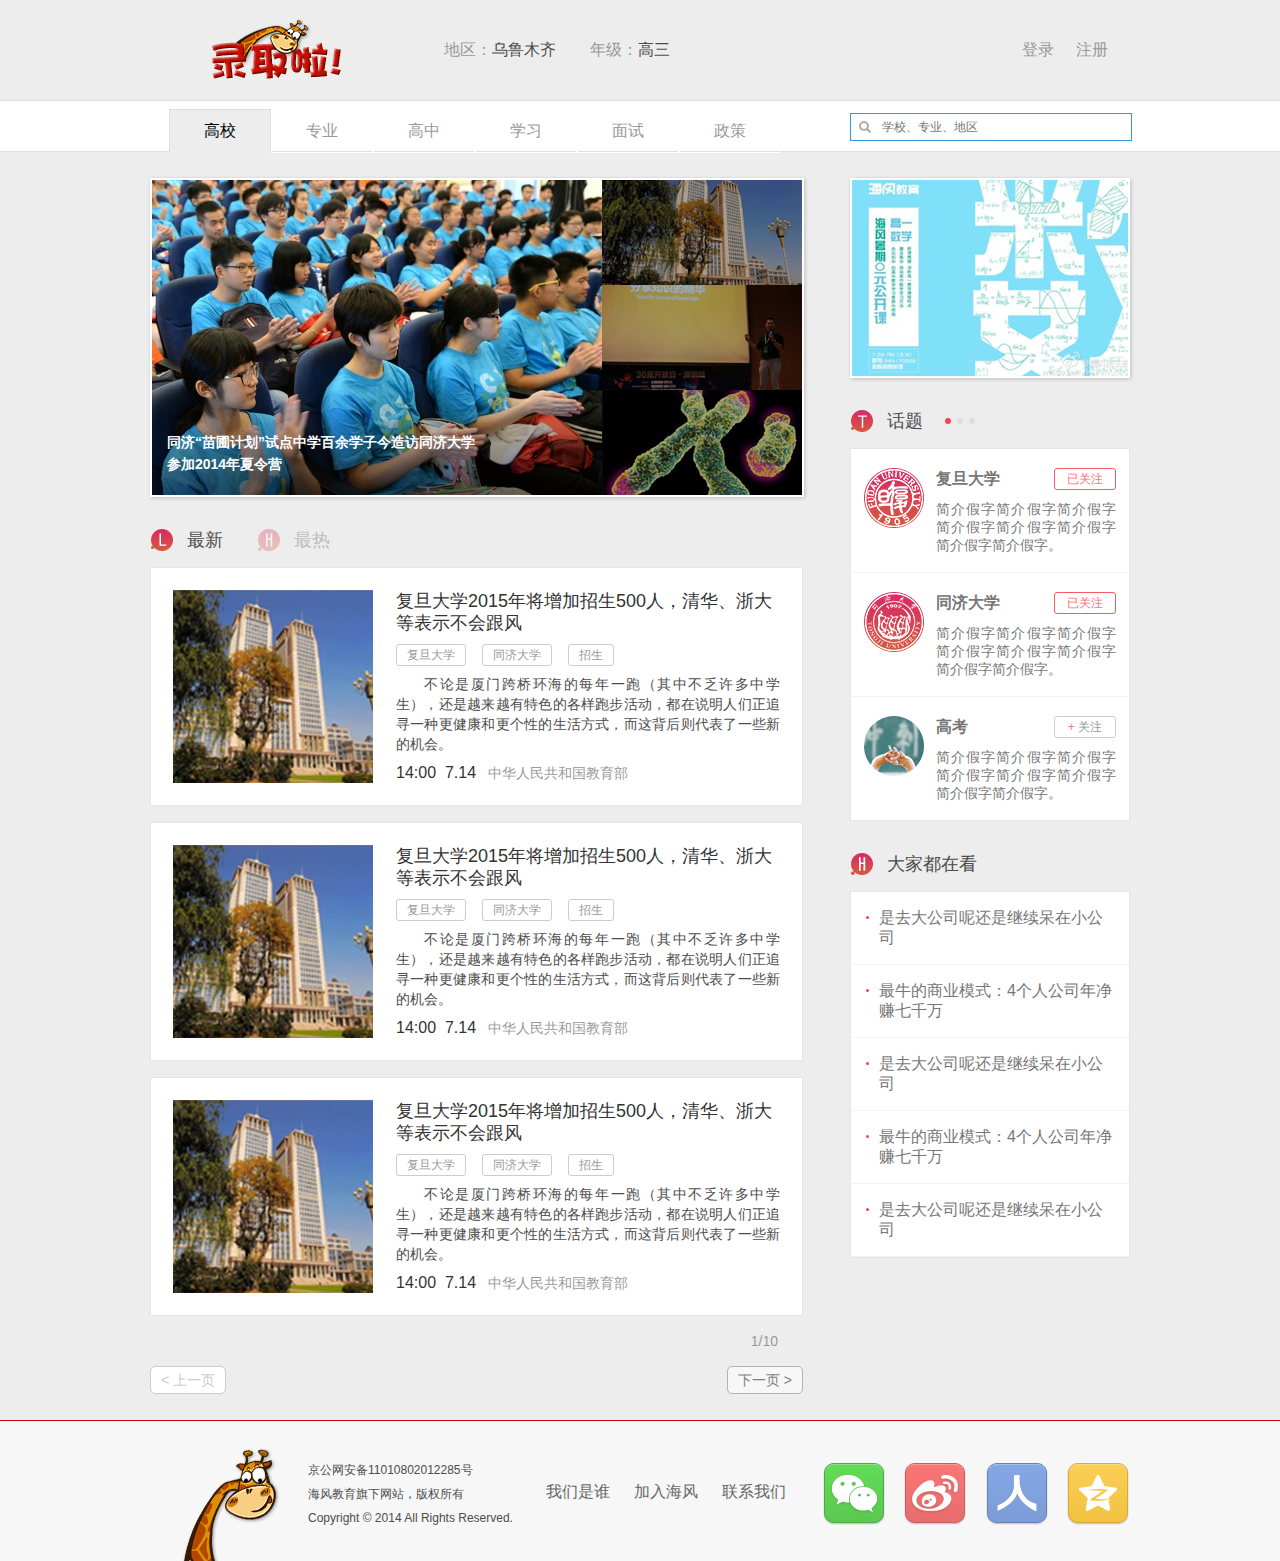
<file: src/main/webapp/index.html>
<!DOCTYPE html PUBLIC "-//W3C//DTD XHTML 1.0 Transitional//EN" "http://www.w3.org/TR/xhtml1/DTD/xhtml1-transitional.dtd">
<html xmlns="http://www.w3.org/1999/xhtml">
<head>
<meta http-equiv="Content-Type" content="text/html; charset=utf-8" />
<title>录取啦</title>
<link href="style/style.css" rel="stylesheet" type="text/css" />
<script type="text/javascript" src="js/jquery-1.10.2.min.js"></script>
<script>
	$(function(){
		$(".popup,#shadow,.nav_popup").hide();	
		$("#btn_login").click(function(){
			$("#shadow,#login").show();
		})
		
		$("#contact").find(".btn.btn_white.active").hover(function(){
			$(this).html("取消关注");	
		},function(){
			$(this).html("已关注");	
		})
		$("input[type=text]").click(function(){
			$(this).parents(".input").addClass("blue_border");	
		})
		$("#first").hover(function(){
			$(".nav_popup").show();
		},function(){
			$(".nav_popup").hide();	
		})
	})
</script>
</head>

<body>
<div class="header clearfix">
  <div class="contain">
    <div class="right"><a href="javascript:void(0);" id="btn_login">登录</a><a href="javascript:void(0);">注册</a></div>
    <div class="left"><a href="index.html"><img src="images/logo.png" alt="录取啦" title="录取啦" /></a><span class="location"><span>地区：</span><a href="javascript:void(0);">乌鲁木齐</a><span>年级：</span><a href="javascript:void(0);">高三</a></span> </div>
    <div class="clear">&nbsp;</div>
  </div>
</div>
<div class="nav">
  <div class="contain">
    <div class="right">
      <div class="search blue_border"><a href="javascript:void(0);" ><em class="icon isearch"></em></a>
        <input type="text" placeholder="学校、专业、地区" />
      </div>
    </div>
    <div class="left"><a href="javascript:void(0);" id="first" class="first active" ><span>高校</span><div class="bg"></div></a><a href="javascript:void(0);" >专业</a><a href="javascript:void(0);">高中</a><a href="javascript:void(0);">学习</a><a href="javascript:void(0);">面试</a><a href="javascript:void(0);">政策</a>
    	<div class="nav_popup">
        <h1 class="red">热门高校</h1>
        <div class="content"><a href="javascript:void(0);">复旦大学</a><a href="javascript:void(0);">复旦大学</a><a href="javascript:void(0);">复旦大学</a><a href="javascript:void(0);">复旦大学</a><a href="javascript:void(0);">复旦大学</a><a href="javascript:void(0);">复旦大学</a></div>
        <div class="btn_group"><a href="javascript:void(0);">显示全部</a></div>
      </div>
  	</div>
    <div class="clear">&nbsp;</div>
  </div>
  
</div>
<div class="container">
  <div class="contain">
    <div class="rightsidebar">
      <div class="conduct"><a href="javascript:void(0);"><img src="images/img/img1.png" /></a></div>
      <!--话题 start-->
      <div class="block" id="contact">
        <div class="title"><em class="icon it"></em>
          <h1>话题</h1>
          <span class="dotted"><a href="javascript:void(0);" class="active"></a><a href="javascript:void(0);" class=""></a><a href="javascript:void(0);" class=""></a></span></div>
        <div class="content">
          <div class="padding">
            <div class="layer">
              <dl>
                <dt><a href="javascript:void(0);" class="btn btn_white active right">已关注</a>
                  <h2>复旦大学</h2>
                </dt>
                <dd>
                  <p>简介假字简介假字简介假字简介假字简介假字简介假字简介假字简介假字。</p>
                </dd>
              </dl>
              <a href="javascript:void(0);" class="left"><img src="images/icon/fudan_logo.png" alt="复旦大学" title="复旦大学" /></a>
              <div class="clear">&nbsp;</div>
            </div>
            <div class="layer">
              <dl>
                <dt><a href="javascript:void(0);" class="btn btn_white active right">已关注</a>
                  <h2>同济大学</h2>
                </dt>
                <dd>
                  <p>简介假字简介假字简介假字简介假字简介假字简介假字简介假字简介假字。</p>
                </dd>
              </dl>
              <a href="javascript:void(0);" class="left"><img src="images/icon/tongji_logo.png" alt="同济大学" title="同济大学" /></a>
              <div class="clear">&nbsp;</div>
            </div>
            <div class="layer last">
              <dl>
                <dt><a href="javascript:void(0);" class="btn btn_white right"><span class="red">&plus;</span>&nbsp;关注</a>
                  <h2>高考</h2>
                </dt>
                <dd>
                  <p>简介假字简介假字简介假字简介假字简介假字简介假字简介假字简介假字。</p>
                </dd>
              </dl>
              <a href="javascript:void(0);" class="left"><img src="images/icon/gaokao_logo.png" alt="高考" title="高考" /></a>
              <div class="clear">&nbsp;</div>
            </div>
          </div>
        </div>
      </div>
      <!--话题 end--> 
      <!--大家都在看 start-->
      <div class="block">
        <div class="title"><em class="icon ih"></em>
          <h1>大家都在看</h1>
        </div>
        <div class="content">

            <div class="newer"><a href="javascript:void(0);"><em class="icon idotted"></em><span>是去大公司呢还是继续呆在小公司</span>
              <div class="clear">&nbsp;</div>
              </a></div>
            <div class="newer"><a href="javascript:void(0);"><em class="icon idotted"></em><span>最牛的商业模式：4个人公司年净赚七千万</span>
              <div class="clear">&nbsp;</div>
              </a> </div>
            <div class="newer"><a href="javascript:void(0);"><em class="icon idotted"></em><span>是去大公司呢还是继续呆在小公司</span>
              <div class="clear">&nbsp;</div>
              </a> </div>
            <div class="newer"><a href="javascript:void(0);"><em class="icon idotted"></em><span>最牛的商业模式：4个人公司年净赚七千万</span>
              <div class="clear">&nbsp;</div>
              </a></div>
            <div class="newer last"><a href="javascript:void(0);"><em class="icon idotted"></em><span>是去大公司呢还是继续呆在小公司</span>
              <div class="clear">&nbsp;</div>
              </a> </div>
        
        </div>
      </div>
      <!--大家都在看 end--> 
    </div>
    <!--leftcontent start-->
    <div class="leftcontent"> 
      <!--banner start-->
      <div class="banner">
        <div class="img">
          <div class="right"> <a href="javascript:void(0);" class="layer"><img src="images/img/banner1_small.png" />
            <div class="shadow"></div>
            <p>复旦大学2015年将增加招生500人，清华、浙大表示不会跟风</p>
            </a> <a href="javascript:void(0);" class="layer"><img src="images/img/banner2_small.png" />
            <div class="shadow"></div>
            <p>基于知识型笔记的生产力工具，打造精华知识分享社区</p>
            </a> <a href="javascript:void(0);" class="layer"><img src="images/img/banner3_small.png" />
            <div class="shadow"></div>
            <p>又一个打算用大数据预防疾病的项目——Google Bas-eline Study</p>
            </a> </div>
          <div class="left"><a href="javascript:void(0);"><img src="images/img/banner1.png" />
            <p>同济“苗圃计划”试点中学百余学子今造访同济大学<br/>
              参加2014年夏令营</p>
            </a> </div>
          <div class="clear">&nbsp;</div>
        </div>
      </div>
      <!--banner end-->
      <div class="title tab"><a href="javascript:void(0);" class="active"><em class="icon il"></em>
        <h1>最新</h1>
        </a><a href="javascript:void(0);"><em class="icon ih"></em>
        <h1>最热</h1>
        </a></div>
      <div class="tab_content">
        <div class="layer">
          <div class="padding">
            <div class="right">
              <dl>
                <dt><a href="javascript:void(0);">复旦大学2015年将增加招生500人，清华、浙大等表示不会跟风</a></dt>
                <dd>
                  <div class="tag"><a href="javascript:void(0);" class="btn btn_white">复旦大学</a><a href="javascript:void(0);" class="btn btn_white">同济大学</a><a href="javascript:void(0);" class="btn btn_white">招生</a></div>
                </dd>
                <dd>
                  <p>不论是厦门跨桥环海的每年一跑（其中不乏许多中学生），还是越来越有特色的各样跑步活动，都在说明人们正追寻一种更健康和更个性的生活方式，而这背后则代表了一些新的机会。</p>
                </dd>
                <dd><span class="time">14:00&nbsp;&nbsp;7.14</span><span class="gray">中华人民共和国教育部</span></dd>
              </dl>
            </div>
            <div class="left"><a href="javascript:void(0);"><img src="images/img/tag1.png" /></a></div>
            <div class="clear">&nbsp;</div>
          </div>
        </div>
        <div class="layer">
          <div class="padding">
            <div class="right">
              <dl>
                <dt><a href="javascript:void(0);">复旦大学2015年将增加招生500人，清华、浙大等表示不会跟风</a></dt>
                <dd>
                  <div class="tag"><a href="javascript:void(0);" class="btn btn_white">复旦大学</a><a href="javascript:void(0);" class="btn btn_white">同济大学</a><a href="javascript:void(0);" class="btn btn_white">招生</a></div>
                </dd>
                <dd>
                  <p>不论是厦门跨桥环海的每年一跑（其中不乏许多中学生），还是越来越有特色的各样跑步活动，都在说明人们正追寻一种更健康和更个性的生活方式，而这背后则代表了一些新的机会。</p>
                </dd>
                <dd><span class="time">14:00&nbsp;&nbsp;7.14</span><span class="gray">中华人民共和国教育部</span></dd>
              </dl>
            </div>
            <div class="left"><a href="javascript:void(0);"><img src="images/img/tag1.png" /></a></div>
            <div class="clear">&nbsp;</div>
          </div>
        </div>
        <div class="layer">
          <div class="padding">
            <div class="right">
              <dl>
                <dt><a href="javascript:void(0);">复旦大学2015年将增加招生500人，清华、浙大等表示不会跟风</a></dt>
                <dd>
                  <div class="tag"><a href="javascript:void(0);" class="btn btn_white">复旦大学</a><a href="javascript:void(0);" class="btn btn_white">同济大学</a><a href="javascript:void(0);" class="btn btn_white">招生</a></div>
                </dd>
                <dd>
                  <p>不论是厦门跨桥环海的每年一跑（其中不乏许多中学生），还是越来越有特色的各样跑步活动，都在说明人们正追寻一种更健康和更个性的生活方式，而这背后则代表了一些新的机会。</p>
                </dd>
                <dd><span class="time">14:00&nbsp;&nbsp;7.14</span><span class="gray">中华人民共和国教育部</span></dd>
              </dl>
            </div>
            <div class="left"><a href="javascript:void(0);"><img src="images/img/tag1.png" /></a></div>
            <div class="clear">&nbsp;</div>
          </div>
        </div>
      </div>
      <!--pavigation start-->
      <div class="pavigation">
        <div class="gray align_right">1/10</div>
        <div class="btn_group"><a href="javascript:void(0);" class="btn right">下一页&nbsp;&gt;</a> <a href="javascript:void(0);" class="btn  unactive left">&lt;&nbsp;上一页</a>
          <div class="clear">&nbsp;</div>
        </div>
      </div>
      <!--pavigation end--> 
    </div>
    <!--leftcontent end-->
    <div class="clear">&nbsp;</div>
  </div>
</div>
<!--container end--> 

<!--footer start-->
<div class="footer">
  <div class="contain">
    <div class="block right"><a href="javascript:void(0);"><em class="icon weixin"></em></a> <a href="javascript:void(0);"><em class="icon weibo"></em></a> <a href="javascript:void(0);"><em class="icon renren"></em></a> <a href="javascript:void(0);"><em class="icon qzone"></em></a> </div>
    <div class="block link"><a href="javascript:void(0);">我们是谁</a><a href="javascript:void(0);">加入海风</a><a href="javascript:void(0);">联系我们</a> </div>
    <div class="block left"><img src="images/footer_logo.png" />
      <div class="copyright">
        <p>京公网安备11010802012285号</p>
        <p>海风教育旗下网站，版权所有</p>
        <p>Copyright © 2014  All Rights Reserved.</p>
      </div>
      <div class="clear">&nbsp;</div>
    </div>
  </div>
</div>
<!--footer end--> 
<!--popup start-->
<div class="shadow" id="shadow">&nbsp;</div>
<div class="popup w_h_m2" id="welcome">
	<div class="welcome">
      <h2 class="red">欢迎来到 <img src="images/logo2.png" /></h2>
      <p>通过选择<b>省份</b>和<b>年级</b>，</p>
      <p>我们可以为你提供更优质的服务</p>
      <div class="p_tab"> <a href="javascript:void(0);">省份</a><a href="javascript:void(0);">年级</a> </div>
      <div class="p_tab_content">
    <a href="javascript:void(0);" class="active">华东</a><a href="javascript:void(0);">华北</a><a href="javascript:void(0);">华南</a><a href="javascript:void(0);">东北</a><a href="javascript:void(0);">西北</a>
    <hr/>
    <a href="javascript:void(0);" class="active">华东</a><a href="javascript:void(0);">华北</a><a href="javascript:void(0);">华南</a><a href="javascript:void(0);">东北</a><a href="javascript:void(0);">西北</a>
      </div>
  </div>
</div>

<div id="login" class="popup w_h_m">
  <form>
    <div class="login">
      <div class="padding">
        <dl>
          <dt><em class="icon iuser"></em></dt>
          <dd>
            <div class="input">
              <input type="text" placeholder="邮箱" />
            </div>
          </dd>
        </dl>
        <div class="clear">&nbsp;</div>
        <dl>
          <dt><em class="icon ipw active"></em></dt>
          <dd>
            <div class="input red_border"><em class="icon ieye"></em>
              <input type="password" placeholder="密码" />
              <p class="red">密码输入错误！</p>
            </div>
          </dd>
        </dl>
        <div class="clear">&nbsp;</div>
        <dl>
        	<dt></dt>
        	<dd><div class="align_center"><a href="javascript:void(0);" class="btn btn_red">登录</a></div></dd>
        </dl>
       <div class="clear">&nbsp;</div>
        <div class="group">
        	<div class="link"><a href="javascript:void(0);">注册</a><a href="javascript:void(0);">忘记密码？</a></div>
          <div class="rand">
          	<img src="images/rand.png" />
            <span class="gray">微信登录</span>
          </div>
          
          <div class="clear">&nbsp;</div>
        </div>
        <div class="clear">&nbsp;</div>
      </div>
    </div>
  </form>
</div>

<div id="register" class="popup w_h_m3">
  <form>
    <div class="login regsiter" >
      <div class="padding">
        <dl>
          <dt><em class="icon semail"></em></dt>
          <dd>
            <div class="input">
              <input type="text" placeholder="邮箱" />
            </div>
          </dd>
        </dl>
        <div class="clear">&nbsp;</div>      
        <dl>
          <dt><em class="icon suser active"></em></dt>
          <dd>
            <div class="input blue_border">
              <input type="text" placeholder="昵称" />
            </div>
          </dd>
        </dl>
        <div class="clear">&nbsp;</div>
        <dl>
          <dt><em class="icon spw active"></em></dt>
          <dd>
            <div class="input red_border"><em class="icon seye"></em>
              <input type="password" placeholder="密码" />
              <p class="red">密码输入错误！</p>
            </div>
          </dd>
        </dl>
        <div class="clear">&nbsp;</div>
        <dl>
          <dt><em class="icon slocation"></em></dt>
          <dd>
            <div class="input">
             	<span class="fill"><b>上海</b></span><a href="javascript:void(0);"><em class="icon sedit"></em></a>
                <div class="popup_location">
                	<em class="icon iarrow"></em>
                	<div class="padding">
                	<div class="box"><a href="javascript:void(0);">华东</a><a href="javascript:void(0);" class="active">华南</a><a href="javascript:void(0);">华北</a><a href="javascript:void(0);">西北</a><a href="javascript:void(0);">东北</a><a href="javascript:void(0);">港澳台</a><a href="javascript:void(0);">华北</a><a href="javascript:void(0);">西北</a><a href="javascript:void(0);">东北</a><a href="javascript:void(0);">港澳台</a></div>
                    <div class="align_center"><a href="javascript:void(0);"><em class="icon iarrow_down"></em></a></div>
                    <div class="box"><a href="javascript:void(0);" class="active">上海</a><a href="javascript:void(0);">北京</a><a href="javascript:void(0);">杭州</a><a href="javascript:void(0);">天津</a><a href="javascript:void(0);">苏州</a><a href="javascript:void(0);">浙江</a></div>
                    <div class="align_center"><a href="javascript:void(0);"><em class="icon iarrow_down"></em></a></div>
                    <div class="box"><a href="javascript:void(0);" class="active">上海</a></div>
                    </div>
                </div>
            </div>
          </dd>
        </dl>
        <div class="clear">&nbsp;</div>
        <dl>
          <dt><em class="icon sdate"></em></dt>
          <dd>
            <div class="input">
             	<span class="fill">高中毕业于<b class="margin">2014</b>年</span><a href="javascript:void(0);"><em class="icon sedit"></em></a>
            </div>
          </dd>
        </dl>
        <div class="clear">&nbsp;</div>
        <dl>
        	<dt></dt>
        	<dd><div class="align_center"><a href="javascript:void(0);" class="btn btn_red">登录</a></div></dd>
        </dl>
       <div class="clear">&nbsp;</div>
        </div>
        <div class="clear">&nbsp;</div>
      </div>
  </form>
</div>
<!--popup end-->
</body>
</html>
</file>
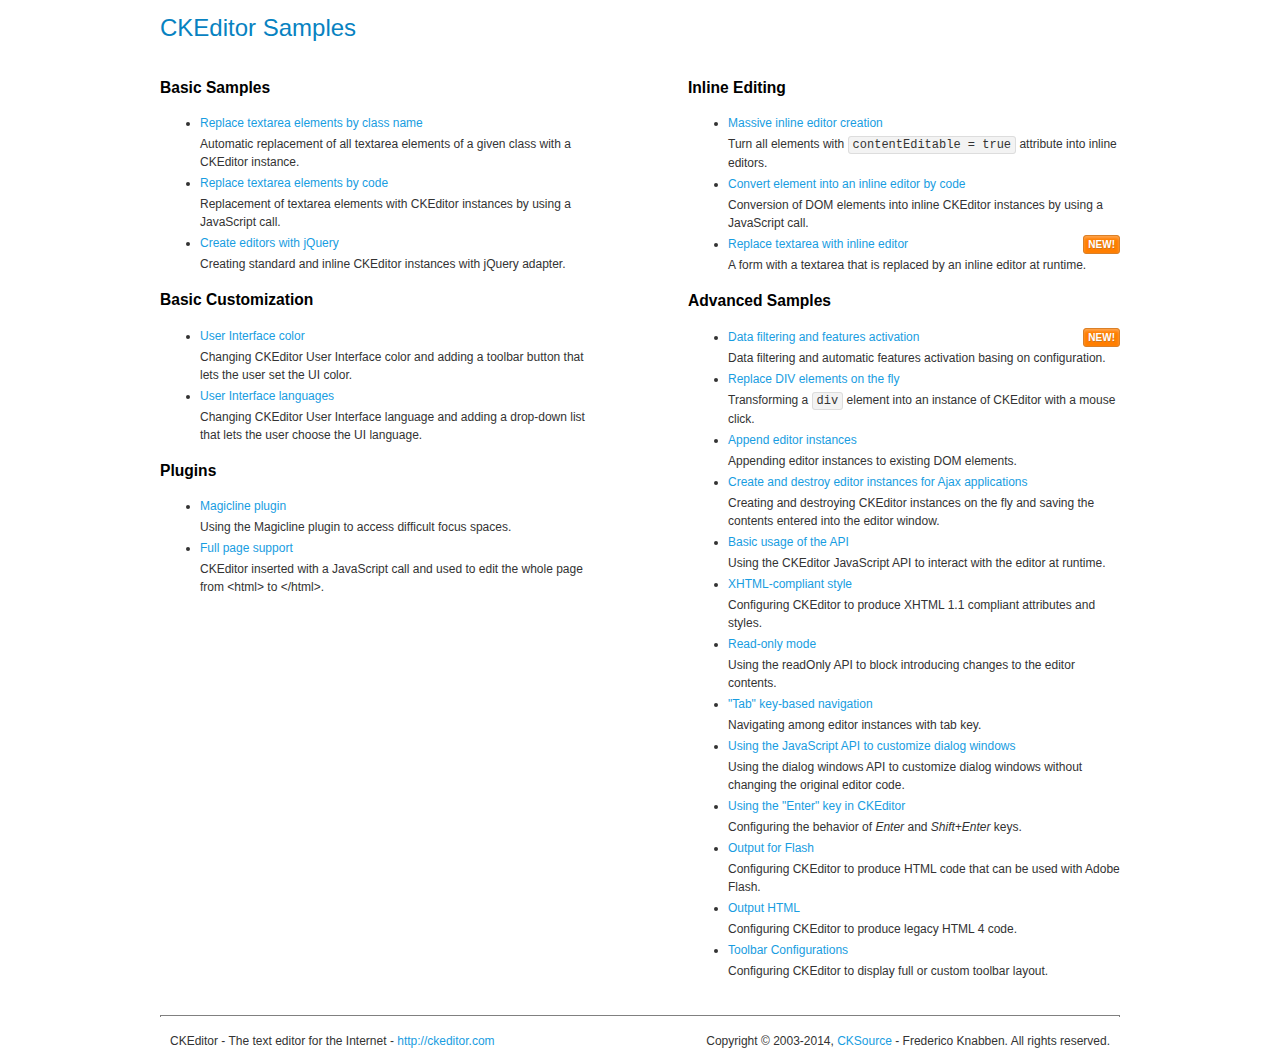
<file: src/main/webapp/js/ckeditor/samples/index.html>
<!DOCTYPE html>
<!--
Copyright (c) 2003-2014, CKSource - Frederico Knabben. All rights reserved.
For licensing, see LICENSE.md or http://ckeditor.com/license
-->
<html>
<head>
	<meta charset="utf-8">
	<title>CKEditor Samples</title>
	<link rel="stylesheet" href="sample.css">
</head>
<body>
	<h1 class="samples">
		CKEditor Samples
	</h1>
	<div class="twoColumns">
		<div class="twoColumnsLeft">
			<h2 class="samples">
				Basic Samples
			</h2>
			<dl class="samples">
				<dt><a class="samples" href="replacebyclass.html">Replace textarea elements by class name</a></dt>
				<dd>Automatic replacement of all textarea elements of a given class with a CKEditor instance.</dd>

				<dt><a class="samples" href="replacebycode.html">Replace textarea elements by code</a></dt>
				<dd>Replacement of textarea elements with CKEditor instances by using a JavaScript call.</dd>

				<dt><a class="samples" href="jquery.html">Create editors with jQuery</a></dt>
				<dd>Creating standard and inline CKEditor instances with jQuery adapter.</dd>
			</dl>

			<h2 class="samples">
				Basic Customization
			</h2>
			<dl class="samples">
				<dt><a class="samples" href="uicolor.html">User Interface color</a></dt>
				<dd>Changing CKEditor User Interface color and adding a toolbar button that lets the user set the UI color.</dd>

				<dt><a class="samples" href="uilanguages.html">User Interface languages</a></dt>
				<dd>Changing CKEditor User Interface language and adding a drop-down list that lets the user choose the UI language.</dd>
			</dl>


			<h2 class="samples">Plugins</h2>
<dl class="samples">
<dt><a class="samples" href="plugins/magicline/magicline.html">Magicline plugin</a></dt>
<dd>Using the Magicline plugin to access difficult focus spaces.</dd>

<dt><a class="samples" href="plugins/wysiwygarea/fullpage.html">Full page support</a></dt>
<dd>CKEditor inserted with a JavaScript call and used to edit the whole page from &lt;html&gt; to &lt;/html&gt;.</dd>
</dl>
		</div>
		<div class="twoColumnsRight">
			<h2 class="samples">
				Inline Editing
			</h2>
			<dl class="samples">
				<dt><a class="samples" href="inlineall.html">Massive inline editor creation</a></dt>
				<dd>Turn all elements with <code>contentEditable = true</code> attribute into inline editors.</dd>

				<dt><a class="samples" href="inlinebycode.html">Convert element into an inline editor by code</a></dt>
				<dd>Conversion of DOM elements into inline CKEditor instances by using a JavaScript call.</dd>

				<dt><a class="samples" href="inlinetextarea.html">Replace textarea with inline editor</a> <span class="new">New!</span></dt>
				<dd>A form with a textarea that is replaced by an inline editor at runtime.</dd>

				
			</dl>

			<h2 class="samples">
				Advanced Samples
			</h2>
			<dl class="samples">
				<dt><a class="samples" href="datafiltering.html">Data filtering and features activation</a> <span class="new">New!</span></dt>
				<dd>Data filtering and automatic features activation basing on configuration.</dd>

				<dt><a class="samples" href="divreplace.html">Replace DIV elements on the fly</a></dt>
				<dd>Transforming a <code>div</code> element into an instance of CKEditor with a mouse click.</dd>

				<dt><a class="samples" href="appendto.html">Append editor instances</a></dt>
				<dd>Appending editor instances to existing DOM elements.</dd>

				<dt><a class="samples" href="ajax.html">Create and destroy editor instances for Ajax applications</a></dt>
				<dd>Creating and destroying CKEditor instances on the fly and saving the contents entered into the editor window.</dd>

				<dt><a class="samples" href="api.html">Basic usage of the API</a></dt>
				<dd>Using the CKEditor JavaScript API to interact with the editor at runtime.</dd>

				<dt><a class="samples" href="xhtmlstyle.html">XHTML-compliant style</a></dt>
				<dd>Configuring CKEditor to produce XHTML 1.1 compliant attributes and styles.</dd>

				<dt><a class="samples" href="readonly.html">Read-only mode</a></dt>
				<dd>Using the readOnly API to block introducing changes to the editor contents.</dd>

				<dt><a class="samples" href="tabindex.html">"Tab" key-based navigation</a></dt>
				<dd>Navigating among editor instances with tab key.</dd>


				
<dt><a class="samples" href="plugins/dialog/dialog.html">Using the JavaScript API to customize dialog windows</a></dt>
<dd>Using the dialog windows API to customize dialog windows without changing the original editor code.</dd>

<dt><a class="samples" href="plugins/enterkey/enterkey.html">Using the &quot;Enter&quot; key in CKEditor</a></dt>
<dd>Configuring the behavior of <em>Enter</em> and <em>Shift+Enter</em> keys.</dd>

<dt><a class="samples" href="plugins/htmlwriter/outputforflash.html">Output for Flash</a></dt>
<dd>Configuring CKEditor to produce HTML code that can be used with Adobe Flash.</dd>

<dt><a class="samples" href="plugins/htmlwriter/outputhtml.html">Output HTML</a></dt>
<dd>Configuring CKEditor to produce legacy HTML 4 code.</dd>

<dt><a class="samples" href="plugins/toolbar/toolbar.html">Toolbar Configurations</a></dt>
<dd>Configuring CKEditor to display full or custom toolbar layout.</dd>

			</dl>
		</div>
	</div>
	<div id="footer">
		<hr>
		<p>
			CKEditor - The text editor for the Internet - <a class="samples" href="http://ckeditor.com/">http://ckeditor.com</a>
		</p>
		<p id="copy">
			Copyright &copy; 2003-2014, <a class="samples" href="http://cksource.com/">CKSource</a> - Frederico Knabben. All rights reserved.
		</p>
	</div>
</body>
</html>
</file>
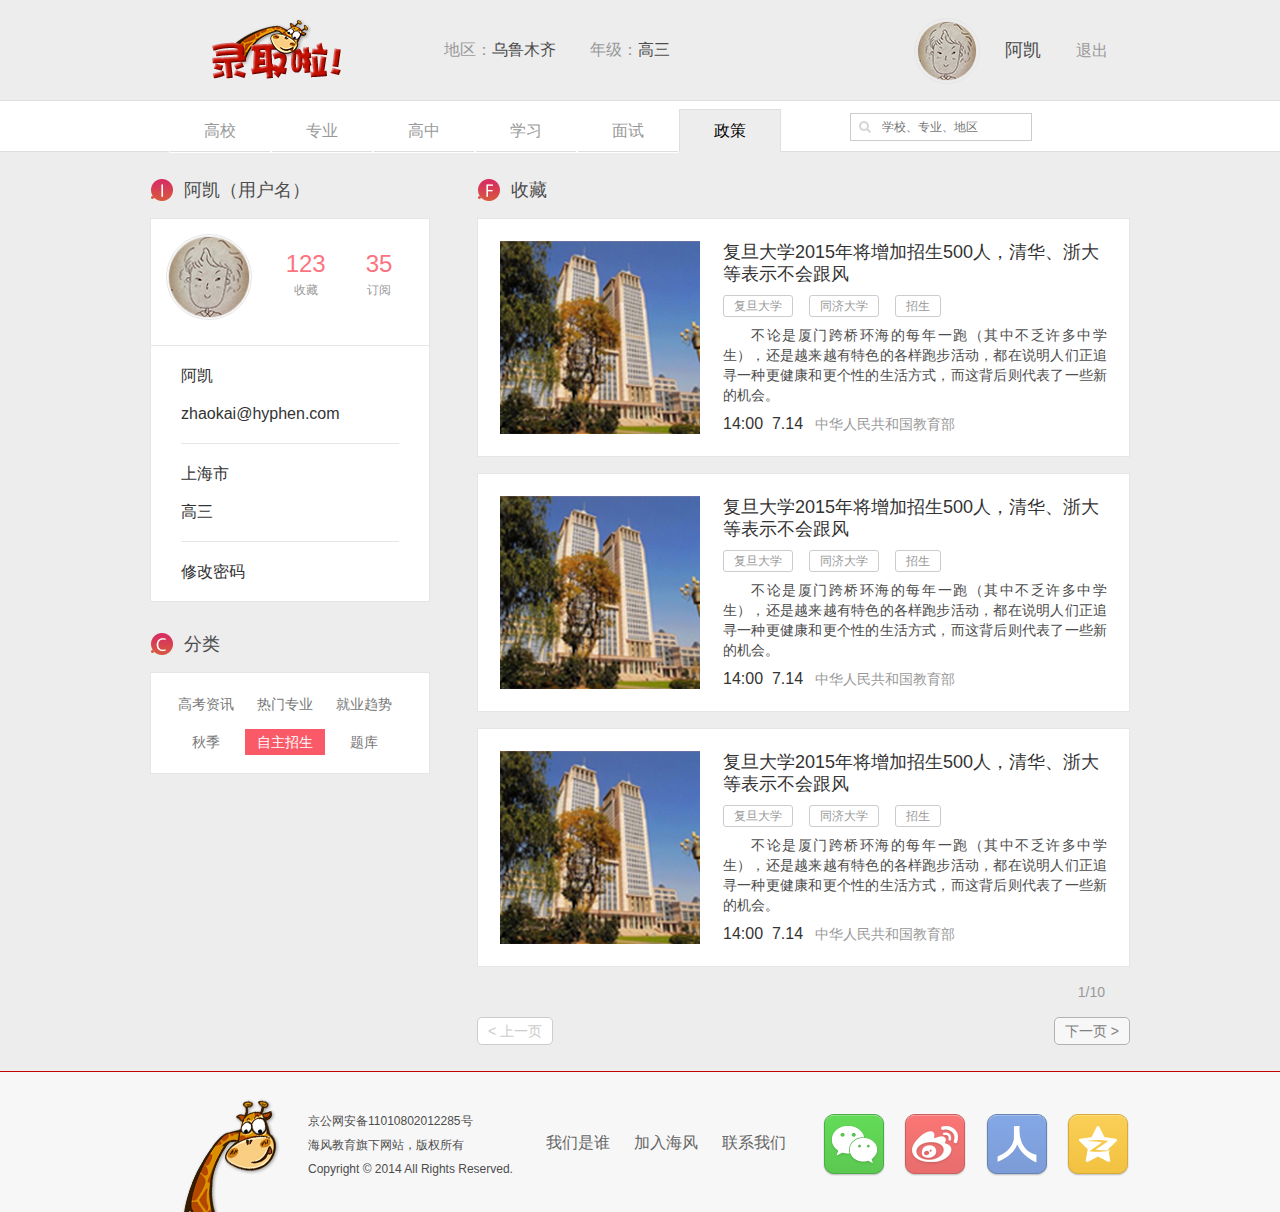
<file: src/main/webapp/collection.html>
<!DOCTYPE html PUBLIC "-//W3C//DTD XHTML 1.0 Transitional//EN" "http://www.w3.org/TR/xhtml1/DTD/xhtml1-transitional.dtd">
<html xmlns="http://www.w3.org/1999/xhtml">
<head>
<meta http-equiv="Content-Type" content="text/html; charset=utf-8" />
<title>录取啦</title>
<link href="style/style.css" rel="stylesheet" type="text/css" />
<script type="text/javascript" src="js/jquery-1.10.2.min.js"></script>
<script>
	$(function(){
		$("#shadow,#login").hide();	
		$("#btn_login").click(function(){
			$("#shadow,#login").show();
		})
		
		$("#contact").find(".btn.btn_white.active").hover(function(){
			$(this).html("取消关注");	
		},function(){
			$(this).html("已关注");	
		})
		$("input[type=text]").click(function(){
			$(this).parents(".input").addClass("blue_border");	
		})
	})
</script>
</head>

<body>
<div class="header clearfix">
  <div class="contain">
    <div class="right"><a href="javascript:void(0);" class="name"><img src="images/icon/avator_small.png" />阿凯</a><a href="javascript:void(0);">退出</a></div>
    <div class="left"><a href="index.html"><img src="images/logo.png" alt="录取啦" title="录取啦" /></a><span class="location"><span>地区：</span><a href="javascript:void(0);">乌鲁木齐</a><span>年级：</span><a href="javascript:void(0);">高三</a></span> </div>
    <div class="clear">&nbsp;</div>
  </div>
</div>
<div class="nav">
  <div class="contain">
    <div class="right">
      <div class="search"><a href="javascript:void(0);" ><em class="icon isearch"></em></a>
        <input type="text" placeholder="学校、专业、地区" />
      </div>
    </div>
    <div class="left"><a href="javascript:void(0);">高校</a><a href="javascript:void(0);" >专业</a><a href="javascript:void(0);">高中</a><a href="javascript:void(0);">学习</a><a href="javascript:void(0);">面试</a><a href="javascript:void(0);" class="active">政策</a></div>
    <div class="clear">&nbsp;</div>
  </div>
</div>
<div class="container container2">
  <div class="contain">
    <div class="rightsidebar">
      <!--人名 start-->
      <div class="block">
        <div class="title"><em class="icon ii"></em><h1>阿凯（用户名）</h1></div>
        <div class="content">
          <div class="avator">
          	<div class="padding">
          	<div class="right">
            	<a href="javascript:void(0);" class="count"><span class="red">123</span><span>收藏</span></a>
                <a href="javascript:void(0);" class="count"><span class="red">35</span><span>订阅</span></a>
            </div>
            <img src="images/icon/avator.png" /> 
            <div class="clear">&nbsp;</div>
            </div>
            <hr />
            <div class="avator_content">
          	<div class="padding">
          	<dl>
            	<dd>阿凯</dd>
            	<dd>zhaokai@hyphen.com</dd>
            </dl>
             <hr />
            <dl>
            	<dd>上海市</dd>
            	<dd>高三</dd>
            </dl>
            <hr />
           <dl>
            	<dd><a href="#">修改密码</a></dd>
            </dl>
            </div>
          </div>
          </div>
           
          
        </div>
      </div>
      <!--人名 end--> 
       <!--分类 start-->
      <div class="block">
        <div class="title"><em class="icon ic"></em><h1>分类</h1></div>
        <div class="content">
          <div class="link link3">
          	<a href="javascript:void(0);">高考资讯 </a><a href="javascript:void(0);">热门专业</a><a href="javascript:void(0);">就业趋势</a><a href="javascript:void(0);">秋季</a><a class="active" href="javascript:void(0);">自主招生</a><a href="javascript:void(0);">题库</a>
          </div>
        </div>
      </div>
      <!--分类 end--> 
    </div>
    
    <!--leftcontent start-->
    <div class="leftcontent"> 
	  <div class="title"><em class="icon if"></em><h1>收藏</h1></div>
      <div class="tab_content">
        <div class="layer">
          <div class="padding">
            <div class="right">
              <dl>
                <dt><a href="javascript:void(0);">复旦大学2015年将增加招生500人，清华、浙大等表示不会跟风</a></dt>
                <dd>
                  <div class="tag"><a href="javascript:void(0);" class="btn btn_white">复旦大学</a><a href="javascript:void(0);" class="btn btn_white">同济大学</a><a href="javascript:void(0);" class="btn btn_white">招生</a></div>
                </dd>
                <dd>
                  <p>不论是厦门跨桥环海的每年一跑（其中不乏许多中学生），还是越来越有特色的各样跑步活动，都在说明人们正追寻一种更健康和更个性的生活方式，而这背后则代表了一些新的机会。</p>
                </dd>
                <dd><span class="time">14:00&nbsp;&nbsp;7.14</span><span class="gray">中华人民共和国教育部</span></dd>
              </dl>
            </div>
            <div class="left"><a href="javascript:void(0);"><img src="images/img/tag1.png" /></a></div>
            <div class="clear">&nbsp;</div>
          </div>
        </div>
        <div class="layer">
          <div class="padding">
            <div class="right">
              <dl>
                <dt><a href="javascript:void(0);">复旦大学2015年将增加招生500人，清华、浙大等表示不会跟风</a></dt>
                <dd>
                  <div class="tag"><a href="javascript:void(0);" class="btn btn_white">复旦大学</a><a href="javascript:void(0);" class="btn btn_white">同济大学</a><a href="javascript:void(0);" class="btn btn_white">招生</a></div>
                </dd>
                <dd>
                  <p>不论是厦门跨桥环海的每年一跑（其中不乏许多中学生），还是越来越有特色的各样跑步活动，都在说明人们正追寻一种更健康和更个性的生活方式，而这背后则代表了一些新的机会。</p>
                </dd>
                <dd><span class="time">14:00&nbsp;&nbsp;7.14</span><span class="gray">中华人民共和国教育部</span></dd>
              </dl>
            </div>
            <div class="left"><a href="javascript:void(0);"><img src="images/img/tag1.png" /></a></div>
            <div class="clear">&nbsp;</div>
          </div>
        </div>
        <div class="layer">
          <div class="padding">
            <div class="right">
              <dl>
                <dt><a href="javascript:void(0);">复旦大学2015年将增加招生500人，清华、浙大等表示不会跟风</a></dt>
                <dd>
                  <div class="tag"><a href="javascript:void(0);" class="btn btn_white">复旦大学</a><a href="javascript:void(0);" class="btn btn_white">同济大学</a><a href="javascript:void(0);" class="btn btn_white">招生</a></div>
                </dd>
                <dd>
                  <p>不论是厦门跨桥环海的每年一跑（其中不乏许多中学生），还是越来越有特色的各样跑步活动，都在说明人们正追寻一种更健康和更个性的生活方式，而这背后则代表了一些新的机会。</p>
                </dd>
                <dd><span class="time">14:00&nbsp;&nbsp;7.14</span><span class="gray">中华人民共和国教育部</span></dd>
              </dl>
            </div>
            <div class="left"><a href="javascript:void(0);"><img src="images/img/tag1.png" /></a></div>
            <div class="clear">&nbsp;</div>
          </div>
        </div>
      </div>
      <!--pavigation start-->
      <div class="pavigation">
        <div class="gray align_right">1/10</div>
        <div class="btn_group"><a href="javascript:void(0);" class="btn right">下一页&nbsp;&gt;</a> <a href="javascript:void(0);" class="btn  unactive left">&lt;&nbsp;上一页</a>
          <div class="clear">&nbsp;</div>
        </div>
      </div>
      <!--pavigation end--> 
    </div>
    <!--leftcontent end-->
    <div class="clear">&nbsp;</div>
  </div>
</div>
<!--container end--> 

<!--footer start-->
<div class="footer">
  <div class="contain">
    <div class="block right"><a href="javascript:void(0);"><em class="icon weixin"></em></a> <a href="javascript:void(0);"><em class="icon weibo"></em></a> <a href="javascript:void(0);"><em class="icon renren"></em></a> <a href="javascript:void(0);"><em class="icon qzone"></em></a> </div>
    <div class="block link"><a href="javascript:void(0);">我们是谁</a><a href="javascript:void(0);">加入海风</a><a href="javascript:void(0);">联系我们</a> </div>
    <div class="block left"><img src="images/footer_logo.png" />
      <div class="copyright">
        <p>京公网安备11010802012285号</p>
        <p>海风教育旗下网站，版权所有</p>
        <p>Copyright © 2014  All Rights Reserved.</p>
      </div>
      <div class="clear">&nbsp;</div>
    </div>
  </div>
</div>
<!--footer end--> 
<!--popup start-->
<div class="shadow" id="shadow">&nbsp;</div>

<div id="login" class="popup w_h_m">
  <form>
    <div class="login">
      <div class="padding">
        <dl>
          <dt><em class="icon iuser"></em></dt>
          <dd>
            <div class="input">
              <input type="text" placeholder="邮箱" />
            </div>
          </dd>
        </dl>
        <div class="clear">&nbsp;</div>
        <dl>
          <dt><em class="icon ipw"></em></dt>
          <dd>
            <div class="input red_border"><em class="icon ieye"></em>
              <input type="password" placeholder="密码" />
              <p class="red">密码输入错误！</p>
            </div>
          </dd>
        </dl>
        <div class="clear">&nbsp;</div>
        <dl>
        	<dt></dt>
        	<dd><div class="align_center"><a href="javascript:void(0);" class="btn btn_red">登录</a></div></dd>
        </dl>
       <div class="clear">&nbsp;</div>
        <div class="group">
        	<div class="link"><a href="javascript:void(0);">注册</a><a href="javascript:void(0);">忘记密码？</a></div>
          <div class="rand">
          	<img src="images/rand.png" />
            <span class="gray">微信登录</span>
          </div>
          
          <div class="clear">&nbsp;</div>
        </div>
        <div class="clear">&nbsp;</div>
      </div>
    </div>
  </form>
</div>
<!--popup end-->
</body>
</html>
</file>
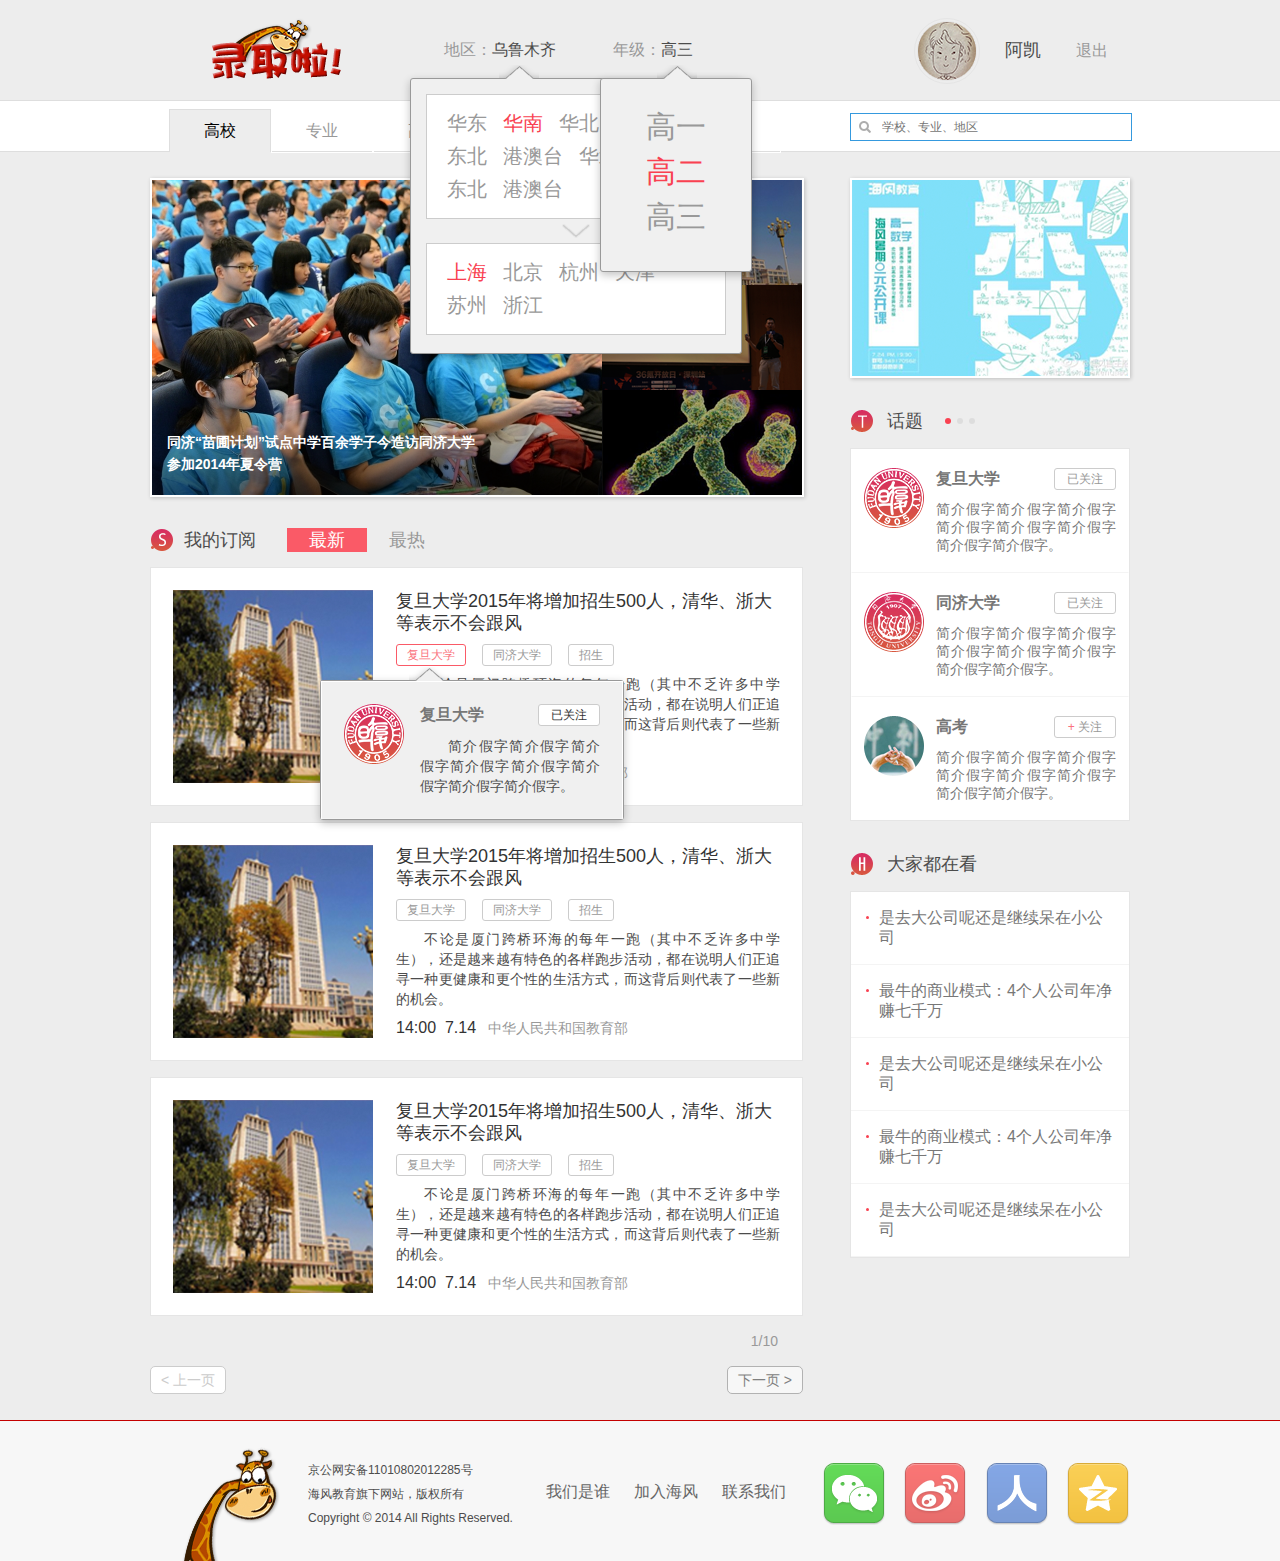
<file: src/main/webapp/index_afterlogin.html>
<!DOCTYPE html PUBLIC "-//W3C//DTD XHTML 1.0 Transitional//EN" "http://www.w3.org/TR/xhtml1/DTD/xhtml1-transitional.dtd">
<html xmlns="http://www.w3.org/1999/xhtml">
<head>
<meta http-equiv="Content-Type" content="text/html; charset=utf-8" />
<title>录取啦</title>
<link href="style/style.css" rel="stylesheet" type="text/css" />
<script type="text/javascript" src="js/jquery-1.10.2.min.js"></script>
<script>
	$(function(){
		$(".popup,#shadow,.nav_popup").hide();	
		$("#btn_login").click(function(){
			$("#shadow,#login").show();
		})
		
		$("#contact").find(".btn.btn_white.active").hover(function(){
			$(this).html("取消关注");	
		},function(){
			$(this).html("已关注");	
		})
		$("input[type=text]").click(function(){
			$(this).parents(".input").addClass("blue_border");	
		})
		$("#first").hover(function(){
			$(".nav_popup").show();
		},function(){
			$(".nav_popup").hide();	
		})
	})
</script>
</head>

<body>
<div class="header clearfix">
  <div class="contain">
    <div class="right"><a class="name" href="javascript:void(0);"><img src="images/icon/avator_small.png">阿凯</a><a href="javascript:void(0);">退出</a></div>
    <div class="left"><a href="index.html"><img src="images/logo.png" alt="录取啦" title="录取啦" /></a><span class="location"><span>地区：</span><a href="javascript:void(0);" class="red">乌鲁木齐<em class="icon sarrow_down"></em></a><span>年级：</span><a href="javascript:void(0);">高三<em class="icon sarrow_down"></em></a></span> 
    <div class="popup_location">
        <em class="icon iarrow"></em>
        <div class="padding">
        <div class="box"><a href="javascript:void(0);">华东</a><a href="javascript:void(0);" class="active">华南</a><a href="javascript:void(0);">华北</a><a href="javascript:void(0);">西北</a><a href="javascript:void(0);">东北</a><a href="javascript:void(0);">港澳台</a><a href="javascript:void(0);">华北</a><a href="javascript:void(0);">西北</a><a href="javascript:void(0);">东北</a><a href="javascript:void(0);">港澳台</a></div>
        <div class="align_center"><a href="javascript:void(0);"><em class="icon iarrow_down"></em></a></div>
        <div class="box"><a href="javascript:void(0);" class="active">上海</a><a href="javascript:void(0);">北京</a><a href="javascript:void(0);">杭州</a><a href="javascript:void(0);">天津</a><a href="javascript:void(0);">苏州</a><a href="javascript:void(0);">浙江</a></div>
        
        </div>
    </div>
    <div class="popup_senior">
        <em class="icon iarrow"></em>
        <div class="padding">
        <div class=""><a href="javascript:void(0);">高一</a><a href="javascript:void(0);" class="active">高二</a><a href="javascript:void(0);">高三</a></div>
        
        </div>
    </div>
    
    
    </div>
    <div class="clear">&nbsp;</div>
    
  </div>
</div>
<div class="nav">
  <div class="contain">
    <div class="right">
      <div class="search blue_border"><a href="javascript:void(0);" ><em class="icon isearch"></em></a>
        <input type="text" placeholder="学校、专业、地区" />
      </div>
    </div>
    <div class="left"><a href="javascript:void(0);" id="first" class="first active"><span>高校</span><div class="bg"></div></a><a href="javascript:void(0);" >专业</a><a href="javascript:void(0);">高中</a><a href="javascript:void(0);">学习</a><a href="javascript:void(0);">面试</a><a href="javascript:void(0);">政策</a>
    	<div class="nav_popup">
        <h1 class="red">热门高校</h1>
        <div class="content"><a href="javascript:void(0);">复旦大学</a><a href="javascript:void(0);">复旦大学</a><a href="javascript:void(0);">复旦大学</a><a href="javascript:void(0);">复旦大学</a><a href="javascript:void(0);">复旦大学</a><a href="javascript:void(0);">复旦大学</a></div>
        <div class="btn_group"><a href="javascript:void(0);">显示全部</a></div>
      </div>
  	</div>
    <div class="clear">&nbsp;</div>
  </div>
  
</div>
<div class="container">
  <div class="contain">
    <div class="rightsidebar">
      <div class="conduct"><a href="javascript:void(0);"><img src="images/img/img1.png" /></a></div>
      <!--话题 start-->
      <div class="block" id="contact">
        <div class="title"><em class="icon it"></em>
          <h1>话题</h1>
          <span class="dotted"><a href="javascript:void(0);" class="active"></a><a href="javascript:void(0);" class=""></a><a href="javascript:void(0);" class=""></a></span></div>
        <div class="content">
            <div class="layer">
              <dl>
                <dt><a href="javascript:void(0);" class="btn btn_white right">已关注</a>
                  <h2>复旦大学</h2>
                </dt>
                <dd>
                  <p>简介假字简介假字简介假字简介假字简介假字简介假字简介假字简介假字。</p>
                </dd>
              </dl>
              <a href="javascript:void(0);" class="left"><img src="images/icon/fudan_logo.png" alt="复旦大学" title="复旦大学" /></a>
              <div class="clear">&nbsp;</div>
            </div>
            <div class="layer">
              <dl>
                <dt><a href="javascript:void(0);" class="btn btn_white right">已关注</a>
                  <h2>同济大学</h2>
                </dt>
                <dd>
                  <p>简介假字简介假字简介假字简介假字简介假字简介假字简介假字简介假字。</p>
                </dd>
              </dl>
              <a href="javascript:void(0);" class="left"><img src="images/icon/tongji_logo.png" alt="同济大学" title="同济大学" /></a>
              <div class="clear">&nbsp;</div>
            </div>
            <div class="layer last">
              <dl>
                <dt><a href="javascript:void(0);" class="btn btn_white right"><span class="red">&plus;</span>&nbsp;关注</a>
                  <h2>高考</h2>
                </dt>
                <dd>
                  <p>简介假字简介假字简介假字简介假字简介假字简介假字简介假字简介假字。</p>
                </dd>
              </dl>
              <a href="javascript:void(0);" class="left"><img src="images/icon/gaokao_logo.png" alt="高考" title="高考" /></a>
              <div class="clear">&nbsp;</div>
            </div>
          </div>
      </div>
      <!--话题 end--> 
      <!--大家都在看 start-->
      <div class="block">
        <div class="title"><em class="icon ih"></em>
          <h1>大家都在看</h1>
        </div>
        <div class="content">

            <div class="newer"><a href="javascript:void(0);"><em class="icon idotted"></em><span>是去大公司呢还是继续呆在小公司</span>
              <div class="clear">&nbsp;</div>
              </a></div>
            <div class="newer"><a href="javascript:void(0);"><em class="icon idotted"></em><span>最牛的商业模式：4个人公司年净赚七千万</span>
              <div class="clear">&nbsp;</div>
              </a> </div>
            <div class="newer"><a href="javascript:void(0);"><em class="icon idotted"></em><span>是去大公司呢还是继续呆在小公司</span>
              <div class="clear">&nbsp;</div>
              </a> </div>
            <div class="newer"><a href="javascript:void(0);"><em class="icon idotted"></em><span>最牛的商业模式：4个人公司年净赚七千万</span>
              <div class="clear">&nbsp;</div>
              </a></div>
            <div class="newer last"><a href="javascript:void(0);"><em class="icon idotted"></em><span>是去大公司呢还是继续呆在小公司</span>
              <div class="clear">&nbsp;</div>
              </a> </div>
        
        </div>
      </div>
      <!--大家都在看 end--> 
    </div>
    <!--leftcontent start-->
    <div class="leftcontent"> 
      <!--banner start-->
      <div class="banner">
        <div class="img">
          <div class="right"> <a href="javascript:void(0);" class="layer"><img src="images/img/banner1_small.png" />
            <div class="shadow"></div>
            <p>复旦大学2015年将增加招生500人，清华、浙大表示不会跟风</p>
            </a> <a href="javascript:void(0);" class="layer"><img src="images/img/banner2_small.png" />
            <div class="shadow"></div>
            <p>基于知识型笔记的生产力工具，打造精华知识分享社区</p>
            </a> <a href="javascript:void(0);" class="layer"><img src="images/img/banner3_small.png" />
            <div class="shadow"></div>
            <p>又一个打算用大数据预防疾病的项目——Google Bas-eline Study</p>
            </a> </div>
          <div class="left"><a href="javascript:void(0);"><img src="images/img/banner1.png" />
            <p>同济“苗圃计划”试点中学百余学子今造访同济大学<br/>
              参加2014年夏令营</p>
            </a> </div>
          <div class="clear">&nbsp;</div>
        </div>
      </div>
      <!--banner end-->
      <div class="title"><em class="icon is"></em><h1>我的订阅</h1>
      	<span class="small_tab"><a href="javascript:void(0);" class="active"><h1>最新</h1></a><a href="javascript:void(0);"><h1>最热</h1></a></span></div>
      <div class="tab_content">
        <div class="layer">
          <div class="padding">
            <div class="right">
              <dl>
                <dt><a href="javascript:void(0);">复旦大学2015年将增加招生500人，清华、浙大等表示不会跟风</a></dt>
                <dd>
                  <div class="tag"><a href="javascript:void(0);" class="btn btn_white  active">复旦大学</a><a href="javascript:void(0);" class="btn btn_white">同济大学</a><a href="javascript:void(0);" class="btn btn_white">招生</a>
                  
                  <div class="popup_tag">
                    <em class="icon iarrow"></em>
                    <div class="padding">
                          <dl>
                            <dt><a class="btn btn_white fr" href="javascript:void(0);">已关注</a>
                              <h2>复旦大学</h2>
                            </dt>
                            <dd>
                              <p>简介假字简介假字简介假字简介假字简介假字简介假字简介假字简介假字。</p>
                            </dd>
                          </dl>
                          <a class="left" href="javascript:void(0);"><img title="复旦大学" alt="复旦大学" src="images/icon/fudan_logo.png"></a>
                          <div class="clear">&nbsp;</div>
                        </div>
                    </div>
                  </div>
                </dd>
                <dd>
                  <p>不论是厦门跨桥环海的每年一跑（其中不乏许多中学生），还是越来越有特色的各样跑步活动，都在说明人们正追寻一种更健康和更个性的生活方式，而这背后则代表了一些新的机会。</p>
                </dd>
                <dd><span class="time">14:00&nbsp;&nbsp;7.14</span><span class="gray">中华人民共和国教育部</span></dd>
              </dl>
            </div>
            <div class="left"><a href="javascript:void(0);"><img src="images/img/tag1.png" /></a></div>
            <div class="clear">&nbsp;</div>
          </div>
        </div>
        <div class="layer">
          <div class="padding">
            <div class="right">
              <dl>
                <dt><a href="javascript:void(0);">复旦大学2015年将增加招生500人，清华、浙大等表示不会跟风</a></dt>
                <dd>
                  <div class="tag"><a href="javascript:void(0);" class="btn btn_white">复旦大学</a><a href="javascript:void(0);" class="btn btn_white">同济大学</a><a href="javascript:void(0);" class="btn btn_white">招生</a></div>
                </dd>
                <dd>
                  <p>不论是厦门跨桥环海的每年一跑（其中不乏许多中学生），还是越来越有特色的各样跑步活动，都在说明人们正追寻一种更健康和更个性的生活方式，而这背后则代表了一些新的机会。</p>
                </dd>
                <dd><span class="time">14:00&nbsp;&nbsp;7.14</span><span class="gray">中华人民共和国教育部</span></dd>
              </dl>
            </div>
            <div class="left"><a href="javascript:void(0);"><img src="images/img/tag1.png" /></a></div>
            <div class="clear">&nbsp;</div>
          </div>
        </div>
        <div class="layer">
          <div class="padding">
            <div class="right">
              <dl>
                <dt><a href="javascript:void(0);">复旦大学2015年将增加招生500人，清华、浙大等表示不会跟风</a></dt>
                <dd>
                  <div class="tag"><a href="javascript:void(0);" class="btn btn_white">复旦大学</a><a href="javascript:void(0);" class="btn btn_white">同济大学</a><a href="javascript:void(0);" class="btn btn_white">招生</a></div>
                </dd>
                <dd>
                  <p>不论是厦门跨桥环海的每年一跑（其中不乏许多中学生），还是越来越有特色的各样跑步活动，都在说明人们正追寻一种更健康和更个性的生活方式，而这背后则代表了一些新的机会。</p>
                </dd>
                <dd><span class="time">14:00&nbsp;&nbsp;7.14</span><span class="gray">中华人民共和国教育部</span></dd>
              </dl>
            </div>
            <div class="left"><a href="javascript:void(0);"><img src="images/img/tag1.png" /></a></div>
            <div class="clear">&nbsp;</div>
          </div>
        </div>
      </div>
      <!--pavigation start-->
      <div class="pavigation">
        <div class="gray align_right">1/10</div>
        <div class="btn_group"><a href="javascript:void(0);" class="btn right">下一页&nbsp;&gt;</a> <a href="javascript:void(0);" class="btn  unactive left">&lt;&nbsp;上一页</a>
          <div class="clear">&nbsp;</div>
        </div>
      </div>
      <!--pavigation end--> 
    </div>
    <!--leftcontent end-->
    <div class="clear">&nbsp;</div>
  </div>
</div>
<!--container end--> 

<!--footer start-->
<div class="footer">
  <div class="contain">
    <div class="block right"><a href="javascript:void(0);"><em class="icon weixin"></em></a> <a href="javascript:void(0);"><em class="icon weibo"></em></a> <a href="javascript:void(0);"><em class="icon renren"></em></a> <a href="javascript:void(0);"><em class="icon qzone"></em></a> </div>
    <div class="block link"><a href="javascript:void(0);">我们是谁</a><a href="javascript:void(0);">加入海风</a><a href="javascript:void(0);">联系我们</a> </div>
    <div class="block left"><img src="images/footer_logo.png" />
      <div class="copyright">
        <p>京公网安备11010802012285号</p>
        <p>海风教育旗下网站，版权所有</p>
        <p>Copyright © 2014  All Rights Reserved.</p>
      </div>
      <div class="clear">&nbsp;</div>
    </div>
  </div>
</div>
<!--footer end--> 
<!--popup start-->
<div class="shadow" id="shadow">&nbsp;</div>
<div class="popup w_h_m2" id="welcome">
	<div class="welcome">
      <h2 class="red">欢迎来到 <img src="images/logo2.png" /></h2>
      <p>通过选择<b>省份</b>和<b>年级</b>，</p>
      <p>我们可以为你提供更优质的服务</p>
      <div class="p_tab"> <a href="javascript:void(0);">省份</a><a href="javascript:void(0);">年级</a> </div>
      <div class="p_tab_content">
    <a href="javascript:void(0);" class="active">华东</a><a href="javascript:void(0);">华北</a><a href="javascript:void(0);">华南</a><a href="javascript:void(0);">东北</a><a href="javascript:void(0);">西北</a>
    <hr/>
    <a href="javascript:void(0);" class="active">华东</a><a href="javascript:void(0);">华北</a><a href="javascript:void(0);">华南</a><a href="javascript:void(0);">东北</a><a href="javascript:void(0);">西北</a>
      </div>
  </div>
</div>

<div id="login" class="popup w_h_m">
  <form>
    <div class="login">
      <div class="padding">
        <dl  class="input">
          <dt><em class="icon iuser"></em></dt>
          <dd>
            <div  class="padding">
              <input type="text" placeholder="邮箱" />
            </div>
          </dd>
        </dl>
        <div class="clear">&nbsp;</div>
        <dl  class="input red_border">
          <dt><em class="icon ipw active"></em></dt>
          <dd>
            <div class="padding"><em class="icon ieye"></em>
              <input type="password" placeholder="密码" />
              <p class="red">密码输入错误！</p>
            </div>
          </dd>
        </dl>
        <div class="clear">&nbsp;</div>
        <div class="align_center"><a href="javascript:void(0);" class="btn btn_red">登录</a></div>
     
        <div class="group">
        	<div class="link"><a href="javascript:void(0);">注册</a><a href="javascript:void(0);">忘记密码？</a></div>
          <div class="rand">
          	<img src="images/rand.png" />
            <span class="gray">微信登录</span>
          </div>
          
          <div class="clear">&nbsp;</div>
        </div>
        <div class="clear">&nbsp;</div>
      </div>
    </div>
  </form>
</div>

<div id="register" class="popup w_h_m3" style="display:block;">
  <form>
    <div class="login regsiter" >
      <div class="padding">
        <dl class="input">
          <dt><em class="icon semail"></em></dt>
          <dd>
            <div class="padding">
              <input type="text" placeholder="邮箱" />
            </div>
          </dd>
        </dl>
        <div class="clear">&nbsp;</div>      
        <dl class="input  blue_border">
          <dt><em class="icon suser active"></em></dt>
          <dd>
            <div class="padding">
              <input type="text" placeholder="昵称" />
            </div>
          </dd>
        </dl>
        <div class="clear">&nbsp;</div>
        <dl class="input red_border">
          <dt><em class="icon spw active"></em></dt>
          <dd>
            <div  class="padding" ><em class="icon seye"></em>
              <input type="password" placeholder="密码" />
              <p class="red">密码输入错误！</p>
            </div>
          </dd>
        </dl>
        <div class="clear">&nbsp;</div>
        <dl class="input">
          <dt><em class="icon slocation"></em></dt>
          <dd>
            <div class="padding">
             	<span class="fill"><b>上海</b></span><a href="javascript:void(0);"><em class="icon sedit"></em></a>
                <div class="popup_location">
                	<em class="icon iarrow"></em>
                	<div class="padding">
                	<div class="box"><a href="javascript:void(0);">华东</a><a href="javascript:void(0);" class="active">华南</a><a href="javascript:void(0);">华北</a><a href="javascript:void(0);">西北</a><a href="javascript:void(0);">东北</a><a href="javascript:void(0);">港澳台</a><a href="javascript:void(0);">华北</a><a href="javascript:void(0);">西北</a><a href="javascript:void(0);">东北</a><a href="javascript:void(0);">港澳台</a></div>
                    <div class="align_center"><a href="javascript:void(0);"><em class="icon iarrow_down"></em></a></div>
                    <div class="box"><a href="javascript:void(0);" class="active">上海</a><a href="javascript:void(0);">北京</a><a href="javascript:void(0);">杭州</a><a href="javascript:void(0);">天津</a><a href="javascript:void(0);">苏州</a><a href="javascript:void(0);">浙江</a></div>
                    <div class="align_center"><a href="javascript:void(0);"><em class="icon iarrow_down"></em></a></div>
                    <div class="box"><a href="javascript:void(0);" class="active">上海</a></div>
                    </div>
                </div>
            </div>
          </dd>
        </dl>
        <div class="clear">&nbsp;</div>
        <dl class="input">
          <dt><em class="icon sdate"></em></dt>
          <dd>
            <div class="padding">
             	<span class="fill">高中毕业于<b class="margin">2014</b>年</span><a href="javascript:void(0);"><em class="icon sedit"></em></a>
            </div>
          </dd>
        </dl>
        <div class="clear">&nbsp;</div>
        <div class="btn_group_login align_center"><a href="javascript:void(0);" class="btn btn_red">注册</a><a href="javascript:void(0);" >登录</a></div>
		<p class="gray align_center">点击“注册”表示您同意《“录取啦”用户使用协议》</p>
      </div>
    </div>
  </form>
</div>
<!--popup end-->
</body>
</html>
</file>
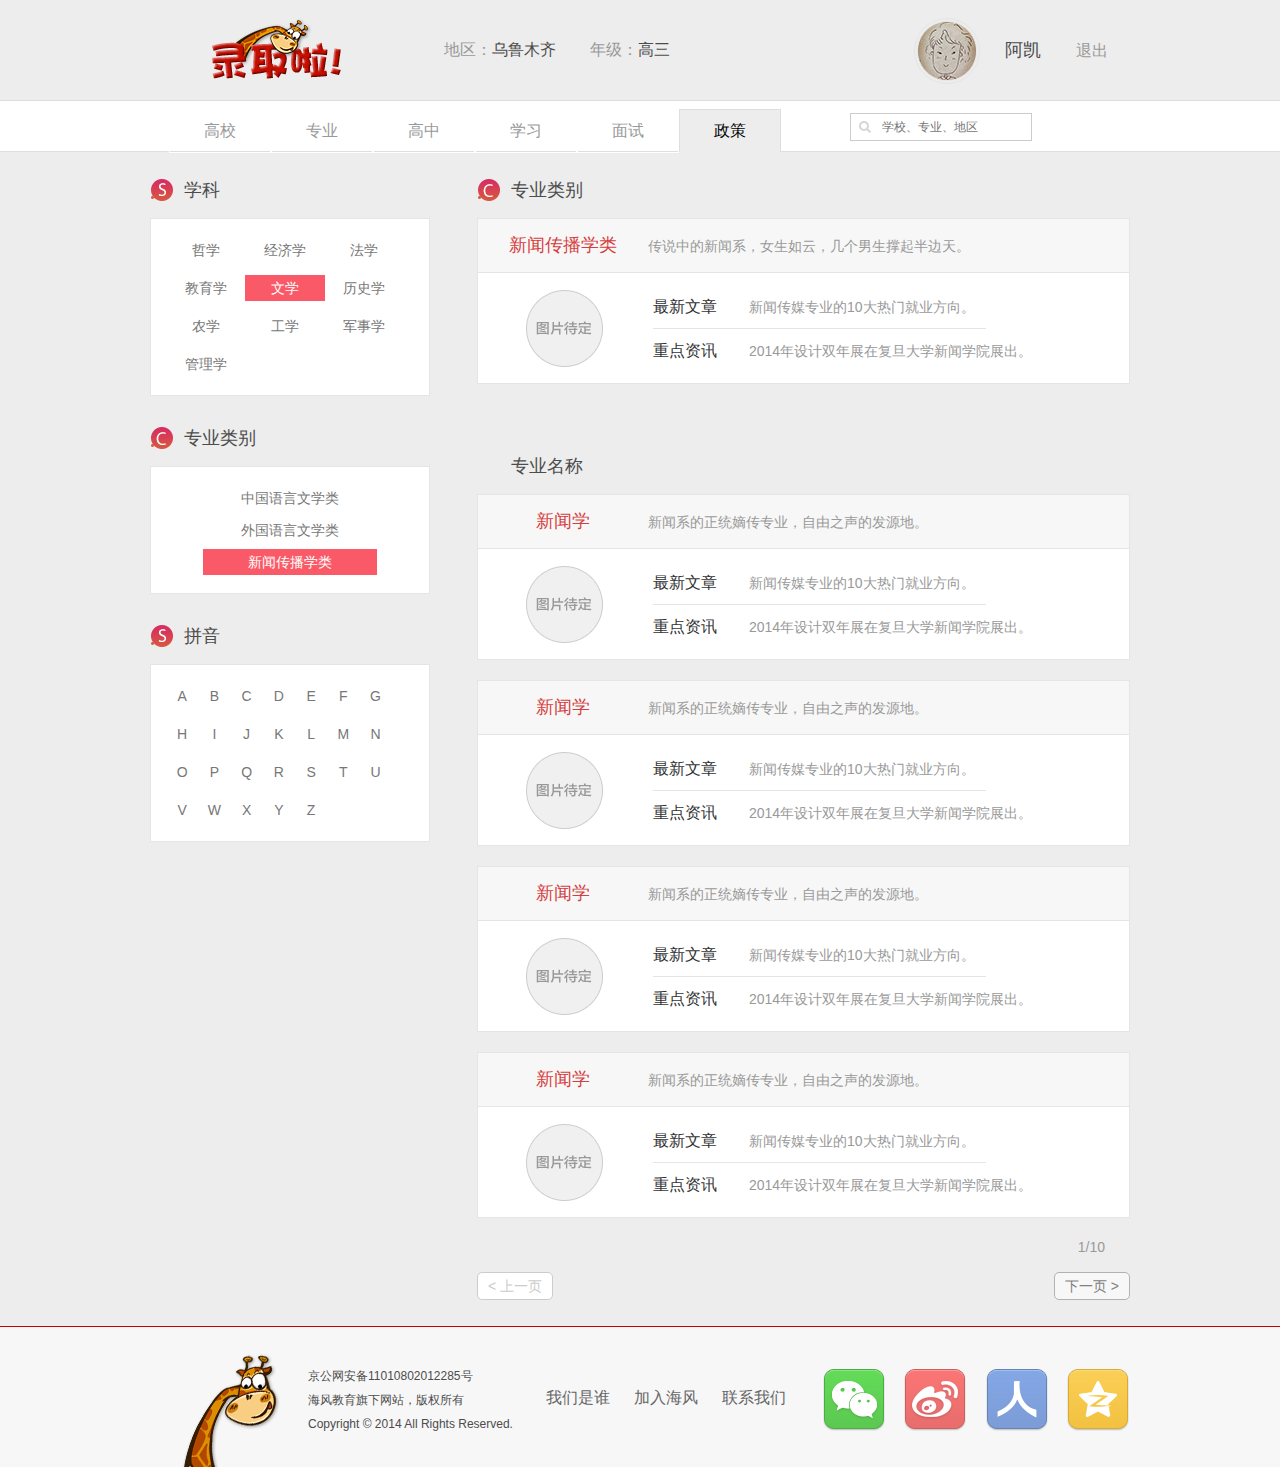
<file: src/main/webapp/major.html>
<!DOCTYPE html PUBLIC "-//W3C//DTD XHTML 1.0 Transitional//EN" "http://www.w3.org/TR/xhtml1/DTD/xhtml1-transitional.dtd">
<html xmlns="http://www.w3.org/1999/xhtml">
<head>
<meta http-equiv="Content-Type" content="text/html; charset=utf-8" />
<title>录取啦</title>
<link href="style/style.css" rel="stylesheet" type="text/css" />
<script type="text/javascript" src="js/jquery-1.10.2.min.js"></script>
<script>
	$(function(){
		$("#shadow,#login").hide();	
		$("#btn_login").click(function(){
			$("#shadow,#login").show();
		})
		
		$("#contact").find(".btn.btn_white.active").hover(function(){
			$(this).html("取消关注");	
		},function(){
			$(this).html("已关注");	
		})
		$("input[type=text]").click(function(){
			$(this).parents(".input").addClass("blue_border");	
		})
	})
</script>
</head>

<body>
<div class="header clearfix">
  <div class="contain">
    <div class="right"><a href="javascript:void(0);" class="name"><img src="images/icon/avator_small.png" />阿凯</a><a href="javascript:void(0);">退出</a></div>
    <div class="left"><a href="index.html"><img src="images/logo.png" alt="录取啦" title="录取啦" /></a><span class="location"><span>地区：</span><a href="javascript:void(0);">乌鲁木齐</a><span>年级：</span><a href="javascript:void(0);">高三</a></span> </div>
    <div class="clear">&nbsp;</div>
  </div>
</div>
<div class="nav">
  <div class="contain">
    <div class="right">
      <div class="search"><a href="javascript:void(0);" ><em class="icon isearch"></em></a>
        <input type="text" placeholder="学校、专业、地区" />
      </div>
    </div>
    <div class="left"><a href="javascript:void(0);">高校</a><a href="javascript:void(0);" >专业</a><a href="javascript:void(0);">高中</a><a href="javascript:void(0);">学习</a><a href="javascript:void(0);">面试</a><a href="javascript:void(0);" class="active">政策</a></div>
    <div class="clear">&nbsp;</div>
  </div>
</div>
<div class="container container2">
  <div class="contain">
    <div class="rightsidebar">
      <!--学科 start-->
      <div class="block">
        <div class="title"><em class="icon is"></em><h1>学科</h1></div>
        <div class="content">
          <div class="link link3">
          	<a href="javascript:void(0);">哲学</a><a href="javascript:void(0);" >经济学</a><a href="javascript:void(0);">法学</a><a href="javascript:void(0);">教育学</a><a href="javascript:void(0);"  class="active">文学</a><a href="javascript:void(0);">历史学</a><a href="javascript:void(0);" >农学</a><a href="javascript:void(0);">工学</a><a href="javascript:void(0);">军事学</a><a href="javascript:void(0);">管理学</a>
          </div>
        </div>
      </div>
      <!--学科 end--> 
      <!--专业类别 start-->
      <div class="block">
        <div class="title"><em class="icon ic"></em><h1>专业类别</h1></div>
        <div class="content">
          <div class="link link4">
          	<a href="javascript:void(0);">中国语言文学类</a><a href="javascript:void(0);" >外国语言文学类</a><a href="javascript:void(0);"  class="active">新闻传播学类</a></div>
        </div>
      </div>
      <!--专业类别 end--> 
      <!--拼音 start-->
      <div class="block">
        <div class="title"><em class="icon is"></em><h1>拼音</h1></div>
        <div class="content">
          <div class="link link2">
          	<a href="javascript:void(0);">A</a><a href="javascript:void(0);" >B</a><a href="javascript:void(0);">C</a><a href="javascript:void(0);">D</a><a href="javascript:void(0);">E</a><a href="javascript:void(0);">F</a><a href="javascript:void(0);" >G</a><a href="javascript:void(0);">H</a><a href="javascript:void(0);">I</a><a href="javascript:void(0);">J</a><a href="javascript:void(0);">K</a><a href="javascript:void(0);" >L</a><a href="javascript:void(0);">M</a><a href="javascript:void(0);">N</a><a href="javascript:void(0);" >O</a><a href="javascript:void(0);">P</a><a href="javascript:void(0);">Q</a><a href="javascript:void(0);">R</a><a href="javascript:void(0);">S</a><a href="javascript:void(0);" >T</a><a href="javascript:void(0);">U</a><a href="javascript:void(0);">V</a><a href="javascript:void(0);">W</a><a href="javascript:void(0);">X</a><a href="javascript:void(0);" >Y</a><a href="javascript:void(0);">Z</a></div>
        </div>
      </div>
      <!--拼音 end-->       
    </div>
    <!--leftcontent start-->
    <div class="leftcontent"> 
	  <div class="title"><em class="icon ic"></em><h1>专业类别</h1></div>
      <div class="university">
        <div class="layer">
        	<div class="gray_title">
              	<h1 class="red2">新闻传播学类</h1><div class="describe"><p class="red2"><a href="javascript:void(0);">传说中的新闻系，女生如云，几个男生撑起半边天。</a></p></div>
            </div>
            <div class="padding">
            	<div class="right">
                	<div class="describe"><h2>最新文章</h2><p><a href="javascript:void(0);">新闻传媒专业的10大热门就业方向。</a></p></div>
                    <hr />
                    <div class="describe"><h2>重点资讯</h2><p><a href="javascript:void(0);">2014年设计双年展在复旦大学新闻学院展出。</a></p></div>
                </div>
                <div class="left"><a href="javascript:void(0);"><img src="images/icon/default_logo.png" /></a></div>
                <div class="clear">&nbsp;</div>
            </div>
        </div>  
      </div> 
      <div class="btn_choice align_center"><a href="javascript:void(0);"><em class="icon ibarrow_down"></em></a></div>
      <div class="title"><em class="icon in"></em><h1>专业名称</h1></div> 
      <div class="university">   
        <div class="layer">
        	<div class="gray_title">
              	<h1 class="red2">新闻学</h1><div class="describe"><p class="red2"><a href="javascript:void(0);">新闻系的正统嫡传专业，自由之声的发源地。</a></p></div>
            </div>
            <div class="padding">
            	<div class="right">
                	<div class="describe"><h2>最新文章</h2><p><a href="javascript:void(0);">新闻传媒专业的10大热门就业方向。</a></p></div>
                    <hr />
                    <div class="describe"><h2>重点资讯</h2><p><a href="javascript:void(0);">2014年设计双年展在复旦大学新闻学院展出。</a></p></div>
                </div>
                <div class="left"><a href="javascript:void(0);"><img src="images/icon/default_logo.png" /></a></div>
                <div class="clear">&nbsp;</div>
            </div>
        </div>
        <div class="layer">
        	<div class="gray_title">
              	<h1 class="red2">新闻学</h1><div class="describe"><p class="red2"><a href="javascript:void(0);">新闻系的正统嫡传专业，自由之声的发源地。</a></p></div>
            </div>
            <div class="padding">
            	<div class="right">
                	<div class="describe"><h2>最新文章</h2><p><a href="javascript:void(0);">新闻传媒专业的10大热门就业方向。</a></p></div>
                    <hr />
                    <div class="describe"><h2>重点资讯</h2><p><a href="javascript:void(0);">2014年设计双年展在复旦大学新闻学院展出。</a></p></div>
                </div>
                <div class="left"><a href="javascript:void(0);"><img src="images/icon/default_logo.png" /></a></div>
                <div class="clear">&nbsp;</div>
            </div>
        </div>
        <div class="layer">
        	<div class="gray_title">
              	<h1 class="red2">新闻学</h1><div class="describe"><p class="red2"><a href="javascript:void(0);">新闻系的正统嫡传专业，自由之声的发源地。</a></p></div>
            </div>
            <div class="padding">
            	<div class="right">
                	<div class="describe"><h2>最新文章</h2><p><a href="javascript:void(0);">新闻传媒专业的10大热门就业方向。</a></p></div>
                    <hr />
                    <div class="describe"><h2>重点资讯</h2><p><a href="javascript:void(0);">2014年设计双年展在复旦大学新闻学院展出。</a></p></div>
                </div>
                <div class="left"><a href="javascript:void(0);"><img src="images/icon/default_logo.png" /></a></div>
                <div class="clear">&nbsp;</div>
            </div>
        </div>
        <div class="layer">
        	<div class="gray_title">
              	<h1 class="red2">新闻学</h1><div class="describe"><p class="red2"><a href="javascript:void(0);">新闻系的正统嫡传专业，自由之声的发源地。</a></p></div>
            </div>
            <div class="padding">
            	<div class="right">
                	<div class="describe"><h2>最新文章</h2><p><a href="javascript:void(0);">新闻传媒专业的10大热门就业方向。</a></p></div>
                    <hr />
                    <div class="describe"><h2>重点资讯</h2><p><a href="javascript:void(0);">2014年设计双年展在复旦大学新闻学院展出。</a></p></div>
                </div>
                <div class="left"><a href="javascript:void(0);"><img src="images/icon/default_logo.png" /></a></div>
                <div class="clear">&nbsp;</div>
            </div>
        </div>
      </div>
      <!--pavigation start-->
      <div class="pavigation">
        <div class="gray align_right">1/10</div>
        <div class="btn_group"><a href="javascript:void(0);" class="btn right">下一页&nbsp;&gt;</a> <a href="javascript:void(0);" class="btn  unactive left">&lt;&nbsp;上一页</a>
          <div class="clear">&nbsp;</div>
        </div>
      </div>
      <!--pavigation end--> 
    </div>
    <!--leftcontent end-->
    <div class="clear">&nbsp;</div>
  </div>
</div>
<!--container end--> 

<!--footer start-->
<div class="footer">
  <div class="contain">
    <div class="block right"><a href="javascript:void(0);"><em class="icon weixin"></em></a> <a href="javascript:void(0);"><em class="icon weibo"></em></a> <a href="javascript:void(0);"><em class="icon renren"></em></a> <a href="javascript:void(0);"><em class="icon qzone"></em></a> </div>
    <div class="block link"><a href="javascript:void(0);">我们是谁</a><a href="javascript:void(0);">加入海风</a><a href="javascript:void(0);">联系我们</a> </div>
    <div class="block left"><img src="images/footer_logo.png" />
      <div class="copyright">
        <p>京公网安备11010802012285号</p>
        <p>海风教育旗下网站，版权所有</p>
        <p>Copyright © 2014  All Rights Reserved.</p>
      </div>
      <div class="clear">&nbsp;</div>
    </div>
  </div>
</div>
<!--footer end--> 
<!--popup start-->
<div class="shadow" id="shadow">&nbsp;</div>
<div id="login" class="popup w_h_m">
  <form>
    <div class="login">
      <div class="padding">
        <dl>
          <dt><em class="icon iuser"></em></dt>
          <dd>
            <div class="input">
              <input type="text" placeholder="邮箱" />
            </div>
          </dd>
        </dl>
        <div class="clear">&nbsp;</div>
        <dl>
          <dt><em class="icon ipw"></em></dt>
          <dd>
            <div class="input red_border"><em class="icon ieye"></em>
              <input type="password" placeholder="密码" />
              <p class="red">密码输入错误！</p>
            </div>
          </dd>
        </dl>
        <div class="clear">&nbsp;</div>
        <dl>
        	<dt></dt>
        	<dd><div class="align_center"><a href="javascript:void(0);" class="btn btn_red">登录</a></div></dd>
        </dl>
       <div class="clear">&nbsp;</div>
        <div class="group">
        	<div class="link"><a href="javascript:void(0);">注册</a><a href="javascript:void(0);">忘记密码？</a></div>
          <div class="rand">
          	<img src="images/rand.png" />
            <span class="gray">微信登录</span>
          </div>
          
          <div class="clear">&nbsp;</div>
        </div>
        <div class="clear">&nbsp;</div>
      </div>
    </div>
  </form>
</div>
<!--popup end-->
</body>
</html>
</file>
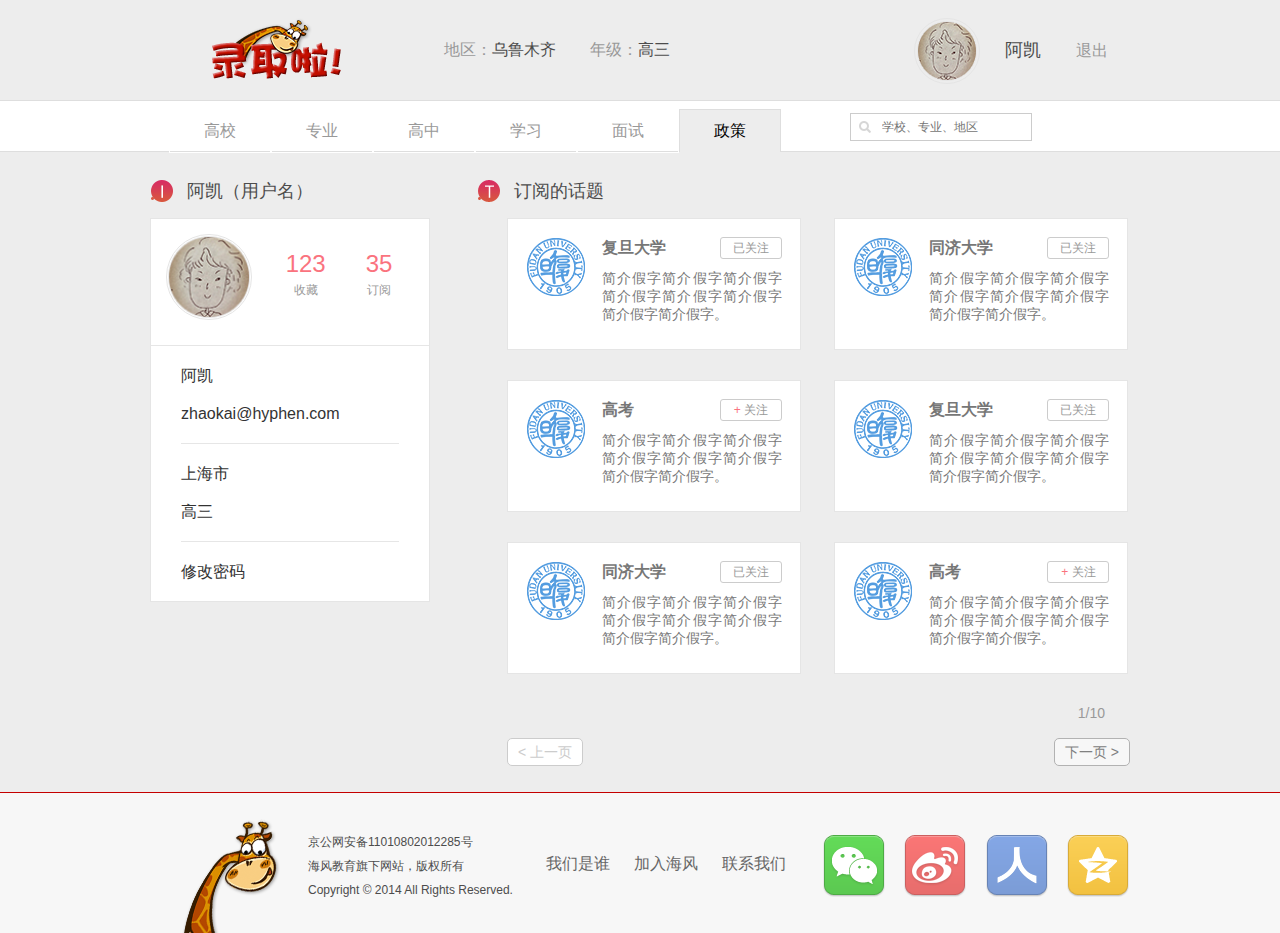
<file: src/main/webapp/order.html>
<!DOCTYPE html PUBLIC "-//W3C//DTD XHTML 1.0 Transitional//EN" "http://www.w3.org/TR/xhtml1/DTD/xhtml1-transitional.dtd">
<html xmlns="http://www.w3.org/1999/xhtml">
<head>
<meta http-equiv="Content-Type" content="text/html; charset=utf-8" />
<title>录取啦</title>
<link href="style/style.css" rel="stylesheet" type="text/css" />
<script type="text/javascript" src="js/jquery-1.10.2.min.js"></script>
<script>
	$(function(){
		$("#shadow,#login").hide();	
		$("#btn_login").click(function(){
			$("#shadow,#login").show();
		})
		
		$("#contact").find(".btn.btn_white.active").hover(function(){
			$(this).html("取消关注");	
		},function(){
			$(this).html("已关注");	
		})
		$("input[type=text]").click(function(){
			$(this).parents(".input").addClass("blue_border");	
		})
	})
</script>
</head>

<body>
<div class="header clearfix">
  <div class="contain">
    <div class="right"><a href="javascript:void(0);" class="name"><img src="images/icon/avator_small.png" />阿凯</a><a href="javascript:void(0);">退出</a></div>
    <div class="left"><a href="index.html"><img src="images/logo.png" alt="录取啦" title="录取啦" /></a><span class="location"><span>地区：</span><a href="javascript:void(0);">乌鲁木齐</a><span>年级：</span><a href="javascript:void(0);">高三</a></span> </div>
    <div class="clear">&nbsp;</div>
  </div>
</div>
<div class="nav">
  <div class="contain">
    <div class="right">
      <div class="search"><a href="javascript:void(0);" ><em class="icon isearch"></em></a>
        <input type="text" placeholder="学校、专业、地区" />
      </div>
    </div>
    <div class="left"><a href="javascript:void(0);">高校</a><a href="javascript:void(0);" >专业</a><a href="javascript:void(0);">高中</a><a href="javascript:void(0);">学习</a><a href="javascript:void(0);">面试</a><a href="javascript:void(0);" class="active">政策</a></div>
    <div class="clear">&nbsp;</div>
  </div>
</div>
<div class="container container2">
  <div class="contain">
    <div class="rightsidebar"> 
      <!--人名 start-->
      <div class="block">
        <div class="title"><em class="icon ii"></em>
          <h1>阿凯（用户名）</h1>
        </div>
        <div class="content">
          <div class="avator">
          	<div class="padding">
          	<div class="right">
            	<a href="javascript:void(0);" class="count"><span class="red">123</span><span>收藏</span></a>
                <a href="javascript:void(0);" class="count"><span class="red">35</span><span>订阅</span></a>
            </div>
            <img src="images/icon/avator.png" /> 
            <div class="clear">&nbsp;</div>
            </div>
            <hr />
            <div class="avator_content">
          	<div class="padding">
          	<dl>
            	<dd>阿凯</dd>
            	<dd>zhaokai@hyphen.com</dd>
            </dl>
             <hr />
            <dl>
            	<dd>上海市</dd>
            	<dd>高三</dd>
            </dl>
            <hr />
           <dl>
            	<dd><a href="#">修改密码</a></dd>
            </dl>
            </div>
          </div>
          </div>
        </div>
      </div>
      <!--人名 end--> 
    </div>
    <!--leftcontent start-->
    <div class="leftcontent">
      <div class="title"><em class="icon it"></em>
        <h1>订阅的话题</h1>
      </div>
      <div class="block order" id="contact">
        <div class="content">
           <div class="layer">
              <dl>
                <dt><a class="btn btn_white right" href="javascript:void(0);">已关注</a>
                  <h2>复旦大学</h2>
                </dt>
                <dd>
                  <p>简介假字简介假字简介假字简介假字简介假字简介假字简介假字简介假字。</p>
                </dd>
              </dl>
              <a class="left" href="javascript:void(0);"><img title="复旦大学" alt="复旦大学" src="images/icon/blue_fudan_logo.png" /></a>
              <div class="clear">&nbsp;</div>
            </div>
            <div class="layer">
              <dl>
                <dt><a class="btn btn_white right" href="javascript:void(0);">已关注</a>
                  <h2>同济大学</h2>
                </dt>
                <dd>
                  <p>简介假字简介假字简介假字简介假字简介假字简介假字简介假字简介假字。</p>
                </dd>
              </dl>
              <a class="left" href="javascript:void(0);"><img title="复旦大学" alt="复旦大学" src="images/icon/blue_fudan_logo.png" /></a>
              <div class="clear">&nbsp;</div>
            </div>
            <div class="layer">
              <dl>
                <dt><a class="btn btn_white right" href="javascript:void(0);"><span class="red">+</span>&nbsp;关注</a>
                  <h2>高考</h2>
                </dt>
                <dd>
                  <p>简介假字简介假字简介假字简介假字简介假字简介假字简介假字简介假字。</p>
                </dd>
              </dl>
              <a class="left" href="javascript:void(0);"><img title="复旦大学" alt="复旦大学" src="images/icon/blue_fudan_logo.png" /></a>
              <div class="clear">&nbsp;</div>
            </div>
            <div class="layer">
              <dl>
                <dt><a class="btn btn_white right" href="javascript:void(0);">已关注</a>
                  <h2>复旦大学</h2>
                </dt>
                <dd>
                  <p>简介假字简介假字简介假字简介假字简介假字简介假字简介假字简介假字。</p>
                </dd>
              </dl>
              <a class="left" href="javascript:void(0);"><img title="复旦大学" alt="复旦大学" src="images/icon/blue_fudan_logo.png" /></a>
              <div class="clear">&nbsp;</div>
            </div>
            <div class="layer">
              <dl>
                <dt><a class="btn btn_white right" href="javascript:void(0);">已关注</a>
                  <h2>同济大学</h2>
                </dt>
                <dd>
                  <p>简介假字简介假字简介假字简介假字简介假字简介假字简介假字简介假字。</p>
                </dd>
              </dl>
              <a class="left" href="javascript:void(0);"><img title="复旦大学" alt="复旦大学" src="images/icon/blue_fudan_logo.png" /></a>
              <div class="clear">&nbsp;</div>
            </div>
            <div class="layer">
              <dl>
                <dt><a class="btn btn_white right" href="javascript:void(0);"><span class="red">+</span>&nbsp;关注</a>
                  <h2>高考</h2>
                </dt>
                <dd>
                  <p>简介假字简介假字简介假字简介假字简介假字简介假字简介假字简介假字。</p>
                </dd>
              </dl>
              <a class="left" href="javascript:void(0);"><img title="复旦大学" alt="复旦大学" src="images/icon/blue_fudan_logo.png" /></a>
              <div class="clear">&nbsp;</div>
            </div>
        <div class="clear">&nbsp;</div>
        </div>
      </div>
      <!--pavigation start-->
      <div class="pavigation margin_l">
        <div class="gray align_right">1/10</div>
        <div class="btn_group"><a href="javascript:void(0);" class="btn right">下一页&nbsp;&gt;</a> <a href="javascript:void(0);" class="btn  unactive left">&lt;&nbsp;上一页</a>
          <div class="clear">&nbsp;</div>
        </div>
      </div>
      <!--pavigation end--> 
    </div>
    <!--leftcontent end-->
    <div class="clear">&nbsp;</div>
  </div>
</div>
<!--container end--> 

<!--footer start-->
<div class="footer">
  <div class="contain">
    <div class="block right"><a href="javascript:void(0);"><em class="icon weixin"></em></a> <a href="javascript:void(0);"><em class="icon weibo"></em></a> <a href="javascript:void(0);"><em class="icon renren"></em></a> <a href="javascript:void(0);"><em class="icon qzone"></em></a> </div>
    <div class="block link"><a href="javascript:void(0);">我们是谁</a><a href="javascript:void(0);">加入海风</a><a href="javascript:void(0);">联系我们</a> </div>
    <div class="block left"><img src="images/footer_logo.png" />
      <div class="copyright">
        <p>京公网安备11010802012285号</p>
        <p>海风教育旗下网站，版权所有</p>
        <p>Copyright © 2014  All Rights Reserved.</p>
      </div>
      <div class="clear">&nbsp;</div>
    </div>
  </div>
</div>
<!--footer end--> 
<!--popup start-->
<div class="shadow" id="shadow">&nbsp;</div>
<div id="login" class="popup w_h_m">
  <form>
    <div class="login">
      <div class="padding">
        <dl>
          <dt><em class="icon iuser"></em></dt>
          <dd>
            <div class="input">
              <input type="text" placeholder="邮箱" />
            </div>
          </dd>
        </dl>
        <div class="clear">&nbsp;</div>
        <dl>
          <dt><em class="icon ipw"></em></dt>
          <dd>
            <div class="input red_border"><em class="icon ieye"></em>
              <input type="password" placeholder="密码" />
              <p class="red">密码输入错误！</p>
            </div>
          </dd>
        </dl>
        <div class="clear">&nbsp;</div>
        <dl>
          <dt></dt>
          <dd>
            <div class="align_center"><a href="javascript:void(0);" class="btn btn_red">登录</a></div>
          </dd>
        </dl>
        <div class="clear">&nbsp;</div>
        <div class="group">
          <div class="link"><a href="javascript:void(0);">注册</a><a href="javascript:void(0);">忘记密码？</a></div>
          <div class="rand"> <img src="images/rand.png" /> <span class="gray">微信登录</span> </div>
          <div class="clear">&nbsp;</div>
        </div>
        <div class="clear">&nbsp;</div>
      </div>
    </div>
  </form>
</div>
<!--popup end-->
</body>
</html>
</file>
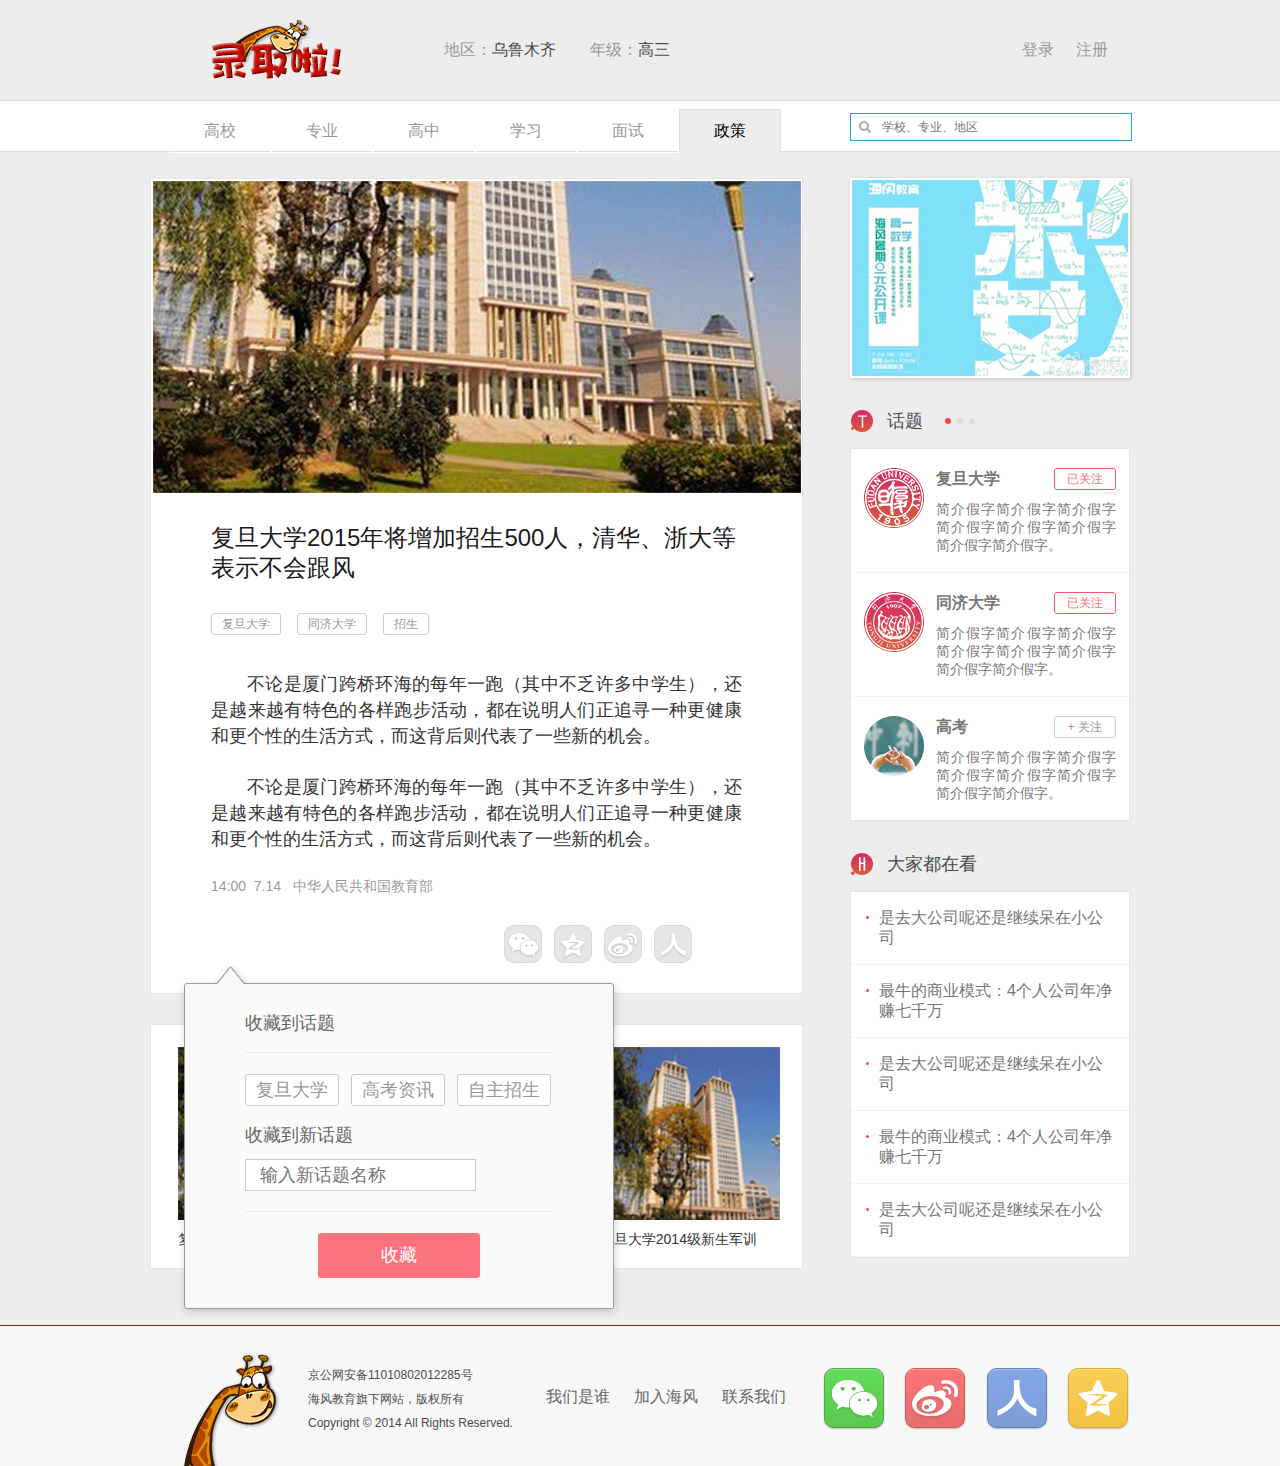
<file: src/main/webapp/passage.html>
<!DOCTYPE html PUBLIC "-//W3C//DTD XHTML 1.0 Transitional//EN" "http://www.w3.org/TR/xhtml1/DTD/xhtml1-transitional.dtd">
<html xmlns="http://www.w3.org/1999/xhtml">
<head>
<meta http-equiv="Content-Type" content="text/html; charset=utf-8" />
<title>录取啦</title>
<link href="style/style.css" rel="stylesheet" type="text/css" />
<script type="text/javascript" src="js/jquery-1.10.2.min.js"></script>
<script>
	$(function(){
		$("#shadow,#login").hide();	
		$("#btn_login").click(function(){
			$("#shadow,#login").show();
		})
		
		$("#contact").find(".btn.btn_white.active").hover(function(){
			$(this).html("取消关注");	
		},function(){
			$(this).html("已关注");	
		})
		$("input[type=text]").click(function(){
			$(this).parents(".input").addClass("blue_border");	
		})
	})
</script>
</head>

<body>
<div class="header clearfix">
  <div class="contain">
    <div class="right"><a href="javascript:void(0);" id="btn_login">登录</a><a href="javascript:void(0);">注册</a></div>
    <div class="left"><a href="index.html"><img src="images/logo.png" alt="录取啦" title="录取啦" /></a><span class="location"><span>地区：</span><a href="javascript:void(0);">乌鲁木齐</a><span>年级：</span><a href="javascript:void(0);">高三</a></span> </div>
    <div class="clear">&nbsp;</div>
  </div>
</div>
<div class="nav">
  <div class="contain">
    <div class="right">
      <div class="search blue_border"><a href="javascript:void(0);" ><em class="icon isearch"></em></a>
        <input type="text" placeholder="学校、专业、地区" />
      </div>
    </div>
    <div class="left"><a href="javascript:void(0);">高校</a><a href="javascript:void(0);" >专业</a><a href="javascript:void(0);">高中</a><a href="javascript:void(0);">学习</a><a href="javascript:void(0);">面试</a><a href="javascript:void(0);" class="active">政策</a></div>
    <div class="clear">&nbsp;</div>
  </div>
</div>
<div class="container">
  <div class="contain">
    <div class="rightsidebar">
      <div class="conduct"><a href="javascript:void(0);"><img src="images/img/img1.png" /></a></div>
      <!--话题 start-->
      <div class="block" id="contact">
        <div class="title"><em class="icon it"></em>
          <h1>话题</h1>
          <span class="dotted"><a href="javascript:void(0);" class="active"></a><a href="javascript:void(0);" class=""></a><a href="javascript:void(0);" class=""></a></span></div>
        <div class="content">
          <div class="padding">
            <div class="layer">
              <dl>
                <dt><a href="javascript:void(0);" class="btn btn_white active right">已关注</a>
                  <h2>复旦大学</h2>
                </dt>
                <dd>
                  <p>简介假字简介假字简介假字简介假字简介假字简介假字简介假字简介假字。</p>
                </dd>
              </dl>
              <a href="javascript:void(0);" class="left"><img src="images/icon/fudan_logo.png" alt="复旦大学" title="复旦大学" /></a>
              <div class="clear">&nbsp;</div>
            </div>
            <div class="layer">
              <dl>
                <dt><a href="javascript:void(0);" class="btn btn_white active right">已关注</a>
                  <h2>同济大学</h2>
                </dt>
                <dd>
                  <p>简介假字简介假字简介假字简介假字简介假字简介假字简介假字简介假字。</p>
                </dd>
              </dl>
              <a href="javascript:void(0);" class="left"><img src="images/icon/tongji_logo.png" alt="同济大学" title="同济大学" /></a>
              <div class="clear">&nbsp;</div>
            </div>
            <div class="layer last">
              <dl>
                <dt><a href="javascript:void(0);" class="btn btn_white right"><span class="red">&plus;</span>&nbsp;关注</a>
                  <h2>高考</h2>
                </dt>
                <dd>
                  <p>简介假字简介假字简介假字简介假字简介假字简介假字简介假字简介假字。</p>
                </dd>
              </dl>
              <a href="javascript:void(0);" class="left"><img src="images/icon/gaokao_logo.png" alt="高考" title="高考" /></a>
              <div class="clear">&nbsp;</div>
            </div>
          </div>
        </div>
      </div>
      <!--话题 end--> 
      <!--大家都在看 start-->
      <div class="block">
        <div class="title"><em class="icon ih"></em>
          <h1>大家都在看</h1>
        </div>
        <div class="content">
          <div class="newer"><a href="javascript:void(0);"><em class="icon idotted"></em><span>是去大公司呢还是继续呆在小公司</span>
            <div class="clear">&nbsp;</div>
            </a></div>
          <div class="newer"><a href="javascript:void(0);"><em class="icon idotted"></em><span>最牛的商业模式：4个人公司年净赚七千万</span>
            <div class="clear">&nbsp;</div>
            </a> </div>
          <div class="newer"><a href="javascript:void(0);"><em class="icon idotted"></em><span>是去大公司呢还是继续呆在小公司</span>
            <div class="clear">&nbsp;</div>
            </a> </div>
          <div class="newer"><a href="javascript:void(0);"><em class="icon idotted"></em><span>最牛的商业模式：4个人公司年净赚七千万</span>
            <div class="clear">&nbsp;</div>
            </a></div>
          <div class="newer last"><a href="javascript:void(0);"><em class="icon idotted"></em><span>是去大公司呢还是继续呆在小公司</span>
            <div class="clear">&nbsp;</div>
            </a> </div>
        </div>
      </div>
      <!--大家都在看 end--> 
    </div>
    <!--leftcontent start-->
    <div class="leftcontent">
      <div class="passage">
        <div class="block">
          <div class="align_center"><img src="images/img/passage.png" /></div>
          <div class="padding">
            <h1>复旦大学2015年将增加招生500人，清华、浙大等表示不会跟风</h1>
            <div class="tag"><div  class="right"><a href="javascript:void(0);"><em class="icon ifavorite"></em></a></div><div class="left"><a href="javascript:void(0);" class="btn btn_white">复旦大学</a><a href="javascript:void(0);" class="btn btn_white">同济大学</a><a href="javascript:void(0);" class="btn btn_white">招生</a></div>
            <div class="clear">&nbsp;</div>
            </div>
            <div classs="content">
              <p>不论是厦门跨桥环海的每年一跑（其中不乏许多中学生），还是越来越有特色的各样跑步活动，都在说明人们正追寻一种更健康和更个性的生活方式，而这背后则代表了一些新的机会。</p>
              <p>不论是厦门跨桥环海的每年一跑（其中不乏许多中学生），还是越来越有特色的各样跑步活动，都在说明人们正追寻一种更健康和更个性的生活方式，而这背后则代表了一些新的机会。</p>
              <div class="plus"><span class="time">14:00&nbsp;&nbsp;7.14</span><span class="gray">中华人民共和国教育部</span></div>
            </div>
            <div class="share">
            	<div class="right"><a href="javascript:void(0);"><em class="icon sweixin"></em></a><a href="javascript:void(0);"><em class="icon sqzone"></em></a><a href="javascript:void(0);"><em class="icon sweibo"></em></a><a href="javascript:void(0);"><em class="icon srenren"></em></a><a href="javascript:void(0);"><em class="icon sqq"></em></a></div>
            	<div class="left"><a href="javascript:void(0);" class="active"><em class="icon ifavorite"></em></a>
                    <div class="popup_favorite">
                        <em class="icon iarrow"></em>
                        <div class="padding">
                        	<div>收藏到话题</div>
                            <hr />
                            <div class="tag"><a href="javascript:void(0);" class="btn btn_white">复旦大学</a><a href="javascript:void(0);" class="btn btn_white">高考资讯</a><a href="javascript:void(0);" class="btn btn_white">自主招生</a></div>
                            <div>收藏到新话题</div>
                            <input type="text" placeholder="输入新话题名称" />
                            
                            <hr />
                         <div class="align_center">
<a class="btn btn_red" href="javascript:void(0);">收藏</a>
</div>
                        </div>
                    </div>
                </div>
            	
                 <div class="clear">&nbsp;</div>
             </div>
          </div>
        </div>
        <div class="block show">
        	<div class="padding">
            	<a href="javascript:void(0);">
                	<div><img src="images/img/tag2.png" /></div>
                	<div>复旦大学2014级新生军训</div>
                </a>
                <a href="javascript:void(0);">
                	<div><img src="images/img/tag2.png" /></div>
                	<div>复旦大学2014级新生军训</div>
                </a>
                <a href="javascript:void(0);">
                	<div><img src="images/img/tag2.png" /></div>
                	<div>复旦大学2014级新生军训</div>
                </a>
            </div>
        </div>
      </div>
    </div>
    <!--leftcontent end-->
    <div class="clear">&nbsp;</div>
  </div>
</div>
<!--container end--> 

<!--footer start-->
<div class="footer">
  <div class="contain">
    <div class="block right"><a href="javascript:void(0);"><em class="icon weixin"></em></a> <a href="javascript:void(0);"><em class="icon weibo"></em></a> <a href="javascript:void(0);"><em class="icon renren"></em></a> <a href="javascript:void(0);"><em class="icon qzone"></em></a> </div>
    <div class="block link"><a href="javascript:void(0);">我们是谁</a><a href="javascript:void(0);">加入海风</a><a href="javascript:void(0);">联系我们</a> </div>
    <div class="block left"><img src="images/footer_logo.png" />
      <div class="copyright">
        <p>京公网安备11010802012285号</p>
        <p>海风教育旗下网站，版权所有</p>
        <p>Copyright © 2014  All Rights Reserved.</p>
      </div>
      <div class="clear">&nbsp;</div>
    </div>
  </div>
</div>
<!--footer end--> 
<!--popup start-->
<div class="shadow" id="shadow">&nbsp;</div>
<div id="login" class="popup w_h_m">
  <form>
    <div class="login">
      <div class="padding">
        <dl>
          <dt><em class="icon iuser"></em></dt>
          <dd>
            <div class="input">
              <input type="text" placeholder="邮箱" />
            </div>
          </dd>
        </dl>
        <div class="clear">&nbsp;</div>
        <dl>
          <dt><em class="icon ipw"></em></dt>
          <dd>
            <div class="input red_border"><em class="icon ieye"></em>
              <input type="password" placeholder="密码" />
              <p class="red">密码输入错误！</p>
            </div>
          </dd>
        </dl>
        <div class="clear">&nbsp;</div>
        <dl>
          <dt></dt>
          <dd>
            <div class="align_center"><a href="javascript:void(0);" class="btn btn_red">登录</a></div>
          </dd>
        </dl>
        <div class="clear">&nbsp;</div>
        <div class="group">
          <div class="link"><a href="javascript:void(0);">注册</a><a href="javascript:void(0);">忘记密码？</a></div>
          <div class="rand"> <img src="images/rand.png" /> <span class="gray">微信登录</span> </div>
          <div class="clear">&nbsp;</div>
        </div>
        <div class="clear">&nbsp;</div>
      </div>
    </div>
  </form>
</div>
<!--popup end-->
</body>
</html>
</file>
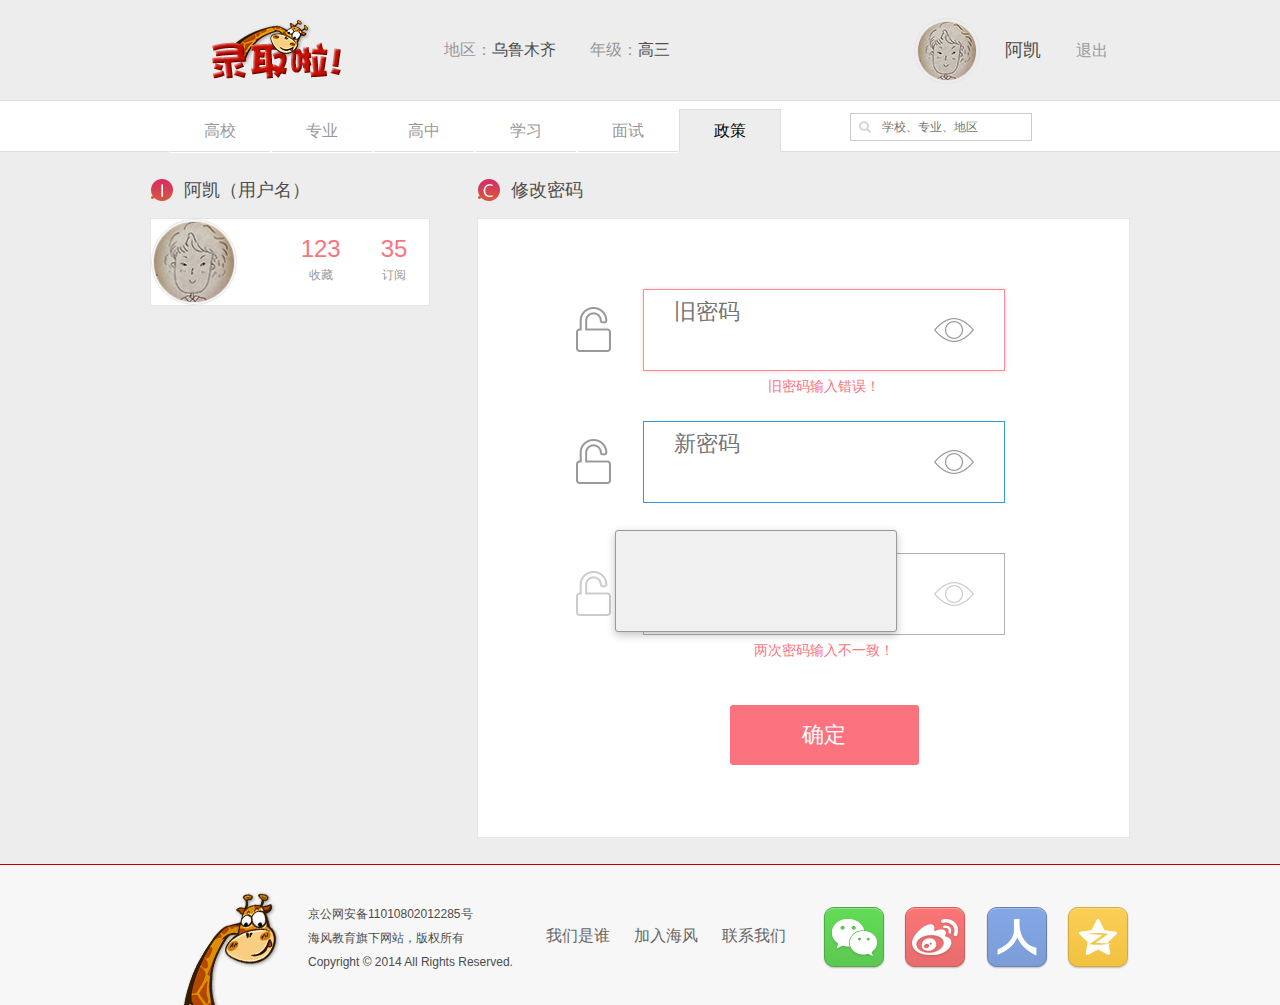
<file: src/main/webapp/pw.html>
<!DOCTYPE html PUBLIC "-//W3C//DTD XHTML 1.0 Transitional//EN" "http://www.w3.org/TR/xhtml1/DTD/xhtml1-transitional.dtd">
<html xmlns="http://www.w3.org/1999/xhtml">
<head>
<meta http-equiv="Content-Type" content="text/html; charset=utf-8" />
<title>录取啦</title>
<link href="style/style.css" rel="stylesheet" type="text/css" />
<script type="text/javascript" src="js/jquery-1.10.2.min.js"></script>
<script>
	$(function(){
		$("#shadow,#login").hide();	
		$("#btn_login").click(function(){
			$("#shadow,#login").show();
		})
		
		$("#contact").find(".btn.btn_white.active").hover(function(){
			$(this).html("取消关注");	
		},function(){
			$(this).html("已关注");	
		})
		$("input[type=text]").click(function(){
			$(this).parents(".input").addClass("blue_border");	
		})
	})
</script>
</head>

<body>
<div class="header clearfix">
  <div class="contain">
    <div class="right"><a href="javascript:void(0);" class="name"><img src="images/icon/avator_small.png" />阿凯</a><a href="javascript:void(0);">退出</a></div>
    <div class="left"><a href="index.html"><img src="images/logo.png" alt="录取啦" title="录取啦" /></a><span class="location"><span>地区：</span><a href="javascript:void(0);">乌鲁木齐</a><span>年级：</span><a href="javascript:void(0);">高三</a></span> </div>
    <div class="clear">&nbsp;</div>
  </div>
</div>
<div class="nav">
  <div class="contain">
    <div class="right">
      <div class="search"><a href="javascript:void(0);" ><em class="icon isearch"></em></a>
        <input type="text" placeholder="学校、专业、地区" />
      </div>
    </div>
    <div class="left"><a href="javascript:void(0);">高校</a><a href="javascript:void(0);" >专业</a><a href="javascript:void(0);">高中</a><a href="javascript:void(0);">学习</a><a href="javascript:void(0);">面试</a><a href="javascript:void(0);" class="active">政策</a></div>
    <div class="clear">&nbsp;</div>
  </div>
</div>
<div class="container container2">
  <div class="contain">
    <div class="rightsidebar">
      <!--人名 start-->
      <div class="block">
        <div class="title"><em class="icon ii"></em><h1>阿凯（用户名）</h1></div>
        <div class="content">
          <div class="avator">
          	<div class="right">
            	<a href="javascript:void(0);" class="count"><span class="red">123</span><span>收藏</span></a>
                <a href="javascript:void(0);" class="count"><span class="red">35</span><span>订阅</span></a>
            </div>
            <img src="images/icon/avator.png" /> 
            <div class="clear">&nbsp;</div>
          </div>
        </div>
      </div>
      <!--人名 end--> 
    </div>
    <!--leftcontent start-->
    <div class="leftcontent"> 
	  <div class="title"><em class="icon ic"></em><h1>修改密码</h1></div>
      <div class="login password">
      	<div class="layer">
            <div class="padding">
              <dl>
                 <dt><em class="icon ipw active"></em></dt>
                  <dd>
                    <div class="input red_border"><em class="icon ieye"></em>
                      <input type="password" placeholder="旧密码" />
                      <p class="red">旧密码输入错误！</p>
                    </div>
                  </dd>
              </dl>
              <div class="clear">&nbsp;</div>
              <dl>
                 <dt><em class="icon ipw active"></em></dt>
                  <dd>
                    <div class="input blue_border"><em class="icon ieye"></em>
                      <input type="password" placeholder="新密码" />
                    </div>
                  </dd>
              </dl>
              <div class="clear">&nbsp;</div>  
              <dl>
                 <dt><em class="icon ipw"></em></dt>
                  <dd>
                    <div class="input"><em class="icon ieye"></em>
                      <input type="password" placeholder="确认新密码" />
                      <p class="red">两次密码输入不一致！</p>
                    </div>
                  </dd>
              </dl>
              <div class="clear">&nbsp;</div>  
                <dl class="last">
                    <dt></dt>
                    <dd><div class="align_center"><a href="javascript:void(0);" class="btn btn_red">确定</a></div></dd>
                </dl>
               <div class="clear">&nbsp;</div>                         
            </div>
        </div>
      </div>
      
    </div>
    <!--leftcontent end-->
    <div class="clear">&nbsp;</div>
  </div>
</div>
<!--container end--> 

<!--footer start-->
<div class="footer">
  <div class="contain">
    <div class="block right"><a href="javascript:void(0);"><em class="icon weixin"></em></a> <a href="javascript:void(0);"><em class="icon weibo"></em></a> <a href="javascript:void(0);"><em class="icon renren"></em></a> <a href="javascript:void(0);"><em class="icon qzone"></em></a> </div>
    <div class="block link"><a href="javascript:void(0);">我们是谁</a><a href="javascript:void(0);">加入海风</a><a href="javascript:void(0);">联系我们</a> </div>
    <div class="block left"><img src="images/footer_logo.png" />
      <div class="copyright">
        <p>京公网安备11010802012285号</p>
        <p>海风教育旗下网站，版权所有</p>
        <p>Copyright © 2014  All Rights Reserved.</p>
      </div>
      <div class="clear">&nbsp;</div>
    </div>
  </div>
</div>
<!--footer end--> 
<!--popup start-->
<div class="shadow" id="shadow">&nbsp;</div>
<div class="popup">
  <h2 class="red"></h2>
  <p><b></b><b></b></p>
  <p></p>
  <div class="p_tab"> <a href="javascript:void(0);"></a><a href="javascript:void(0);"></a> </div>
  <div class="p_tab_content">
    <div class="padding">
      <div class="title"></div>
      <div class="content"></div>
    </div>
  </div>
</div>
<div id="login" class="popup w_h_m">
  <form>
    <div class="login">
      <div class="padding">
        <dl>
          <dt><em class="icon iuser"></em></dt>
          <dd>
            <div class="input">
              <input type="text" placeholder="邮箱" />
            </div>
          </dd>
        </dl>
        <div class="clear">&nbsp;</div>
        <dl>
          <dt><em class="icon ipw"></em></dt>
          <dd>
            <div class="input red_border"><em class="icon ieye"></em>
              <input type="password" placeholder="密码" />
              <p class="red">密码输入错误！</p>
            </div>
          </dd>
        </dl>
        <div class="clear">&nbsp;</div>
        <dl>
        	<dt></dt>
        	<dd><div class="align_center"><a href="javascript:void(0);" class="btn btn_red">登录</a></div></dd>
        </dl>
       <div class="clear">&nbsp;</div>
        <div class="group">
        	<div class="link"><a href="javascript:void(0);">注册</a><a href="javascript:void(0);">忘记密码？</a></div>
          <div class="rand">
          	<img src="images/rand.png" />
            <span class="gray">微信登录</span>
          </div>
          
          <div class="clear">&nbsp;</div>
        </div>
        <div class="clear">&nbsp;</div>
      </div>
    </div>
  </form>
</div>
<!--popup end-->
</body>
</html>
</file>
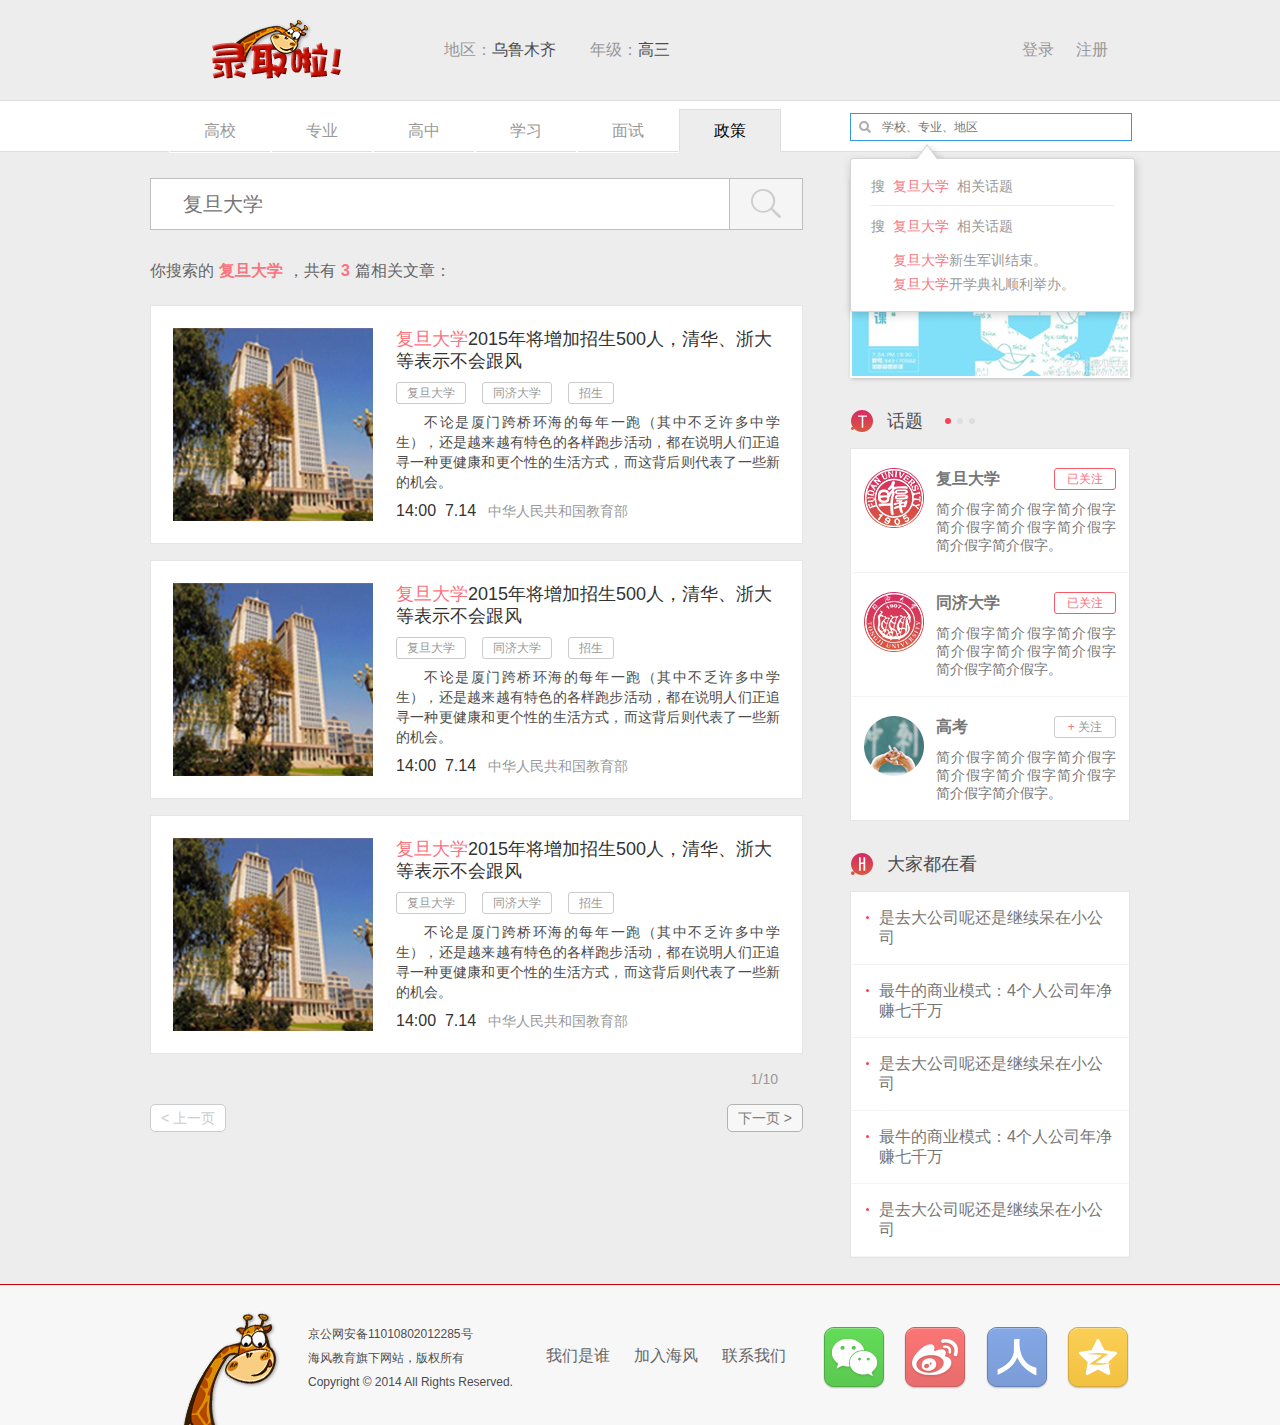
<file: src/main/webapp/search.html>
<!DOCTYPE html PUBLIC "-//W3C//DTD XHTML 1.0 Transitional//EN" "http://www.w3.org/TR/xhtml1/DTD/xhtml1-transitional.dtd">
<html xmlns="http://www.w3.org/1999/xhtml">
<head>
<meta http-equiv="Content-Type" content="text/html; charset=utf-8" />
<title>录取啦</title>
<link href="style/style.css" rel="stylesheet" type="text/css" />
<script type="text/javascript" src="js/jquery-1.10.2.min.js"></script>
<script>
	$(function(){
		$("#shadow,#login").hide();	
		$("#btn_login").click(function(){
			$("#shadow,#login").show();
		})
		
		$("#contact").find(".btn.btn_white.active").hover(function(){
			$(this).html("取消关注");	
		},function(){
			$(this).html("已关注");	
		})
		$("input[type=text]").click(function(){
			$(this).parents(".input").addClass("blue_border");	
		})
	})
</script>
</head>

<body>
<div class="header clearfix">
  <div class="contain">
    <div class="right"><a href="javascript:void(0);" id="btn_login">登录</a><a href="javascript:void(0);">注册</a></div>
    <div class="left"><a href="index.html"><img src="images/logo.png" alt="录取啦" title="录取啦" /></a><span class="location"><span>地区：</span><a href="javascript:void(0);">乌鲁木齐</a><span>年级：</span><a href="javascript:void(0);">高三</a></span> </div>
    <div class="clear">&nbsp;</div>
  </div>
</div>
<div class="nav">
  <div class="contain">
    <div class="right">
      <div class="search blue_border"><a href="javascript:void(0);" ><em class="icon isearch"></em></a>
        <input type="text" placeholder="学校、专业、地区" />
        <div class="popup_search">
        	<em class="icon iarrow"></em>
            <div class="padding">
        		<div class="top">搜<span class="red">复旦大学</span>相关话题</div>
                <hr />
            	<div class="content">
 
                	<div>搜<span class="red">复旦大学</span>相关话题</div>
                	<div class="related">
                    	<ul>
                        	<li><span class="red">复旦大学</span>新生军训结束。</li>
                            <li><span class="red">复旦大学</span>开学典礼顺利举办。</li>
                        </ul>
                    </div>
         
            </div>
            </div>
        </div>
      </div>
    </div>
    <div class="left"><a href="javascript:void(0);">高校</a><a href="javascript:void(0);" >专业</a><a href="javascript:void(0);">高中</a><a href="javascript:void(0);">学习</a><a href="javascript:void(0);">面试</a><a href="javascript:void(0);" class="active">政策</a></div>
    <div class="clear">&nbsp;</div>
  </div>
</div>
<div class="container">
  <div class="contain">
    <div class="rightsidebar">
      <div class="conduct"><a href="javascript:void(0);"><img src="images/img/img1.png" /></a></div>
      <!--话题 start-->
      <div class="block" id="contact">
        <div class="title"><em class="icon it"></em>
          <h1>话题</h1>
          <span class="dotted"><a href="javascript:void(0);" class="active"></a><a href="javascript:void(0);" class=""></a><a href="javascript:void(0);" class=""></a></span></div>
        <div class="content">
          <div class="padding">
            <div class="layer">
              <dl>
                <dt><a href="javascript:void(0);" class="btn btn_white active right">已关注</a>
                  <h2>复旦大学</h2>
                </dt>
                <dd>
                  <p>简介假字简介假字简介假字简介假字简介假字简介假字简介假字简介假字。</p>
                </dd>
              </dl>
              <a href="javascript:void(0);" class="left"><img src="images/icon/fudan_logo.png" alt="复旦大学" title="复旦大学" /></a>
              <div class="clear">&nbsp;</div>
            </div>
            <div class="layer">
              <dl>
                <dt><a href="javascript:void(0);" class="btn btn_white active right">已关注</a>
                  <h2>同济大学</h2>
                </dt>
                <dd>
                  <p>简介假字简介假字简介假字简介假字简介假字简介假字简介假字简介假字。</p>
                </dd>
              </dl>
              <a href="javascript:void(0);" class="left"><img src="images/icon/tongji_logo.png" alt="同济大学" title="同济大学" /></a>
              <div class="clear">&nbsp;</div>
            </div>
            <div class="layer last">
              <dl>
                <dt><a href="javascript:void(0);" class="btn btn_white right"><span class="red">&plus;</span>&nbsp;关注</a>
                  <h2>高考</h2>
                </dt>
                <dd>
                  <p>简介假字简介假字简介假字简介假字简介假字简介假字简介假字简介假字。</p>
                </dd>
              </dl>
              <a href="javascript:void(0);" class="left"><img src="images/icon/gaokao_logo.png" alt="高考" title="高考" /></a>
              <div class="clear">&nbsp;</div>
            </div>
          </div>
        </div>
      </div>
      <!--话题 end--> 
      <!--大家都在看 start-->
      <div class="block">
        <div class="title"><em class="icon ih"></em>
          <h1>大家都在看</h1>
        </div>
        <div class="content">

            <div class="newer"><a href="javascript:void(0);"><em class="icon idotted"></em><span>是去大公司呢还是继续呆在小公司</span>
              <div class="clear">&nbsp;</div>
              </a></div>
            <div class="newer"><a href="javascript:void(0);"><em class="icon idotted"></em><span>最牛的商业模式：4个人公司年净赚七千万</span>
              <div class="clear">&nbsp;</div>
              </a> </div>
            <div class="newer"><a href="javascript:void(0);"><em class="icon idotted"></em><span>是去大公司呢还是继续呆在小公司</span>
              <div class="clear">&nbsp;</div>
              </a> </div>
            <div class="newer"><a href="javascript:void(0);"><em class="icon idotted"></em><span>最牛的商业模式：4个人公司年净赚七千万</span>
              <div class="clear">&nbsp;</div>
              </a></div>
            <div class="newer last"><a href="javascript:void(0);"><em class="icon idotted"></em><span>是去大公司呢还是继续呆在小公司</span>
              <div class="clear">&nbsp;</div>
              </a> </div>
        
        </div>
      </div>
      <!--大家都在看 end--> 
    </div>
    <!--leftcontent start-->
    <div class="leftcontent"> 
      <!--bsearch start-->
		<div class="bsearch"><a href="#"><em class="icon ibsearch"></em></a><input type="text" placeholder="复旦大学" /></div>
        <div class="bsearch_result">你搜索的<span class="red">复旦大学</span>，共有<span class="red">3</span>篇相关文章：</div>
      <!--bsearch end-->
      <div class="tab_content">
        <div class="layer">
          <div class="padding">
            <div class="right">
              <dl>
                <dt><a href="javascript:void(0);"><span class="red">复旦大学</span>2015年将增加招生500人，清华、浙大等表示不会跟风</a></dt>
                <dd>
                  <div class="tag"><a href="javascript:void(0);" class="btn btn_white">复旦大学</a><a href="javascript:void(0);" class="btn btn_white">同济大学</a><a href="javascript:void(0);" class="btn btn_white">招生</a></div>
                </dd>
                <dd>
                  <p>不论是厦门跨桥环海的每年一跑（其中不乏许多中学生），还是越来越有特色的各样跑步活动，都在说明人们正追寻一种更健康和更个性的生活方式，而这背后则代表了一些新的机会。</p>
                </dd>
                <dd><span class="time">14:00&nbsp;&nbsp;7.14</span><span class="gray">中华人民共和国教育部</span></dd>
              </dl>
            </div>
            <div class="left"><a href="javascript:void(0);"><img src="images/img/tag1.png" /></a></div>
            <div class="clear">&nbsp;</div>
          </div>
        </div>
        <div class="layer">
          <div class="padding">
            <div class="right">
              <dl>
                <dt><a href="javascript:void(0);"><span class="red">复旦大学</span>2015年将增加招生500人，清华、浙大等表示不会跟风</a></dt>
                <dd>
                  <div class="tag"><a href="javascript:void(0);" class="btn btn_white">复旦大学</a><a href="javascript:void(0);" class="btn btn_white">同济大学</a><a href="javascript:void(0);" class="btn btn_white">招生</a></div>
                </dd>
                <dd>
                  <p>不论是厦门跨桥环海的每年一跑（其中不乏许多中学生），还是越来越有特色的各样跑步活动，都在说明人们正追寻一种更健康和更个性的生活方式，而这背后则代表了一些新的机会。</p>
                </dd>
                <dd><span class="time">14:00&nbsp;&nbsp;7.14</span><span class="gray">中华人民共和国教育部</span></dd>
              </dl>
            </div>
            <div class="left"><a href="javascript:void(0);"><img src="images/img/tag1.png" /></a></div>
            <div class="clear">&nbsp;</div>
          </div>
        </div>
        <div class="layer">
          <div class="padding">
            <div class="right">
              <dl>
                <dt><a href="javascript:void(0);"><span class="red">复旦大学</span>2015年将增加招生500人，清华、浙大等表示不会跟风</a></dt>
                <dd>
                  <div class="tag"><a href="javascript:void(0);" class="btn btn_white">复旦大学</a><a href="javascript:void(0);" class="btn btn_white">同济大学</a><a href="javascript:void(0);" class="btn btn_white">招生</a></div>
                </dd>
                <dd>
                  <p>不论是厦门跨桥环海的每年一跑（其中不乏许多中学生），还是越来越有特色的各样跑步活动，都在说明人们正追寻一种更健康和更个性的生活方式，而这背后则代表了一些新的机会。</p>
                </dd>
                <dd><span class="time">14:00&nbsp;&nbsp;7.14</span><span class="gray">中华人民共和国教育部</span></dd>
              </dl>
            </div>
            <div class="left"><a href="javascript:void(0);"><img src="images/img/tag1.png" /></a></div>
            <div class="clear">&nbsp;</div>
          </div>
        </div>
      </div>
      <!--pavigation start-->
      <div class="pavigation">
        <div class="gray align_right">1/10</div>
        <div class="btn_group"><a href="javascript:void(0);" class="btn right">下一页&nbsp;&gt;</a> <a href="javascript:void(0);" class="btn  unactive left">&lt;&nbsp;上一页</a>
          <div class="clear">&nbsp;</div>
        </div>
      </div>
      <!--pavigation end--> 
    </div>
    <!--leftcontent end-->
    <div class="clear">&nbsp;</div>
  </div>
</div>
<!--container end--> 

<!--footer start-->
<div class="footer">
  <div class="contain">
    <div class="block right"><a href="javascript:void(0);"><em class="icon weixin"></em></a> <a href="javascript:void(0);"><em class="icon weibo"></em></a> <a href="javascript:void(0);"><em class="icon renren"></em></a> <a href="javascript:void(0);"><em class="icon qzone"></em></a> </div>
    <div class="block link"><a href="javascript:void(0);">我们是谁</a><a href="javascript:void(0);">加入海风</a><a href="javascript:void(0);">联系我们</a> </div>
    <div class="block left"><img src="images/footer_logo.png" />
      <div class="copyright">
        <p>京公网安备11010802012285号</p>
        <p>海风教育旗下网站，版权所有</p>
        <p>Copyright © 2014  All Rights Reserved.</p>
      </div>
      <div class="clear">&nbsp;</div>
    </div>
  </div>
</div>
<!--footer end--> 
<!--popup start-->
<div class="shadow" id="shadow">&nbsp;</div>
<div id="login" class="popup w_h_m">
  <form>
    <div class="login">
      <div class="padding">
        <dl>
          <dt><em class="icon iuser"></em></dt>
          <dd>
            <div class="input">
              <input type="text" placeholder="邮箱" />
            </div>
          </dd>
        </dl>
        <div class="clear">&nbsp;</div>
        <dl>
          <dt><em class="icon ipw"></em></dt>
          <dd>
            <div class="input red_border"><em class="icon ieye"></em>
              <input type="password" placeholder="密码" />
              <p class="red">密码输入错误！</p>
            </div>
          </dd>
        </dl>
        <div class="clear">&nbsp;</div>
        <dl>
        	<dt></dt>
        	<dd><div class="align_center"><a href="javascript:void(0);" class="btn btn_red">登录</a></div></dd>
        </dl>
       <div class="clear">&nbsp;</div>
        <div class="group">
        	<div class="link"><a href="javascript:void(0);">注册</a><a href="javascript:void(0);">忘记密码？</a></div>
          <div class="rand">
          	<img src="images/rand.png" />
            <span class="gray">微信登录</span>
          </div>
          
          <div class="clear">&nbsp;</div>
        </div>
        <div class="clear">&nbsp;</div>
      </div>
    </div>
  </form>
</div>
<!--popup end-->
</body>
</html>
</file>
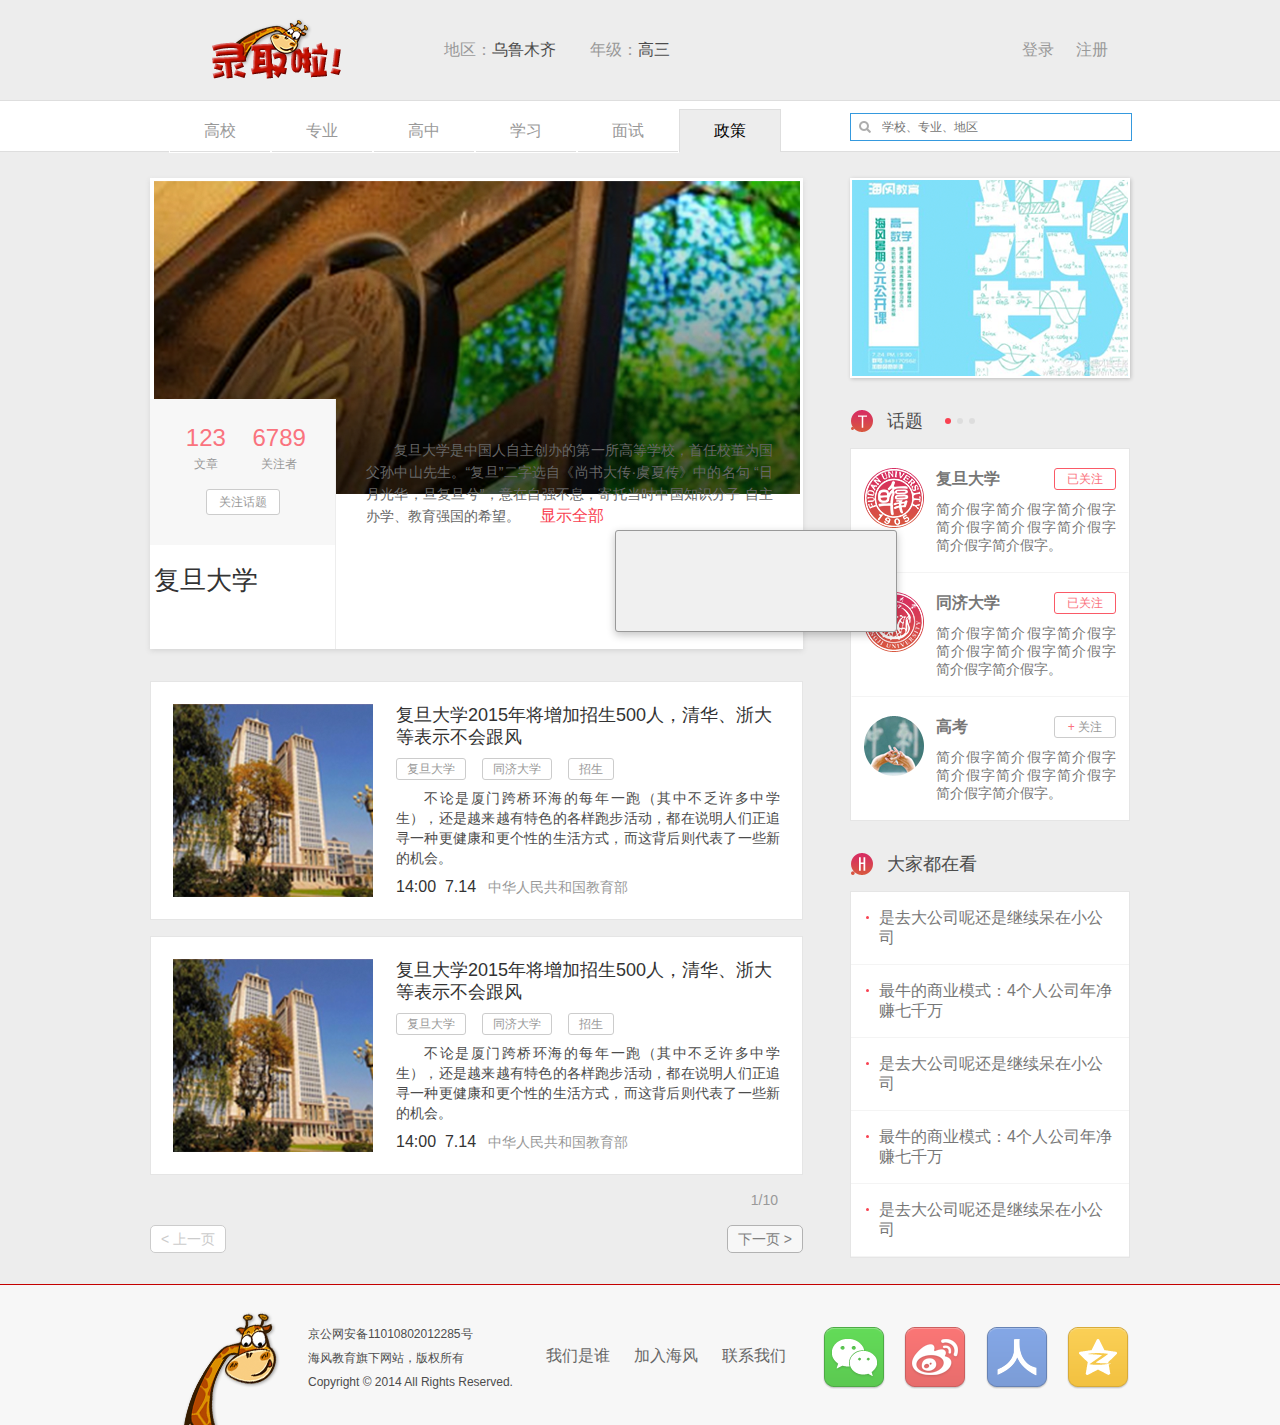
<file: src/main/webapp/subject.html>
<!DOCTYPE html PUBLIC "-//W3C//DTD XHTML 1.0 Transitional//EN" "http://www.w3.org/TR/xhtml1/DTD/xhtml1-transitional.dtd">
<html xmlns="http://www.w3.org/1999/xhtml">
<head>
<meta http-equiv="Content-Type" content="text/html; charset=utf-8" />
<title>录取啦</title>
<link href="style/style.css" rel="stylesheet" type="text/css" />
<script type="text/javascript" src="js/jquery-1.10.2.min.js"></script>
<script>
	$(function(){
		$("#shadow,#login").hide();	
		$("#btn_login").click(function(){
			$("#shadow,#login").show();
		})
		
		$("#contact").find(".btn.btn_white.active").hover(function(){
			$(this).html("取消关注");	
		},function(){
			$(this).html("已关注");	
		})
		$("input[type=text]").click(function(){
			$(this).parents(".input").addClass("blue_border");	
		})
	})
</script>
</head>

<body>
<div class="header clearfix">
  <div class="contain">
    <div class="right"><a href="javascript:void(0);" id="btn_login">登录</a><a href="javascript:void(0);">注册</a></div>
    <div class="left"><a href="index.html"><img src="images/logo.png" alt="录取啦" title="录取啦" /></a><span class="location"><span>地区：</span><a href="javascript:void(0);">乌鲁木齐</a><span>年级：</span><a href="javascript:void(0);">高三</a></span> </div>
    <div class="clear">&nbsp;</div>
  </div>
</div>
<div class="nav">
  <div class="contain">
    <div class="right">
      <div class="search blue_border"><a href="javascript:void(0);" ><em class="icon isearch"></em></a>
        <input type="text" placeholder="学校、专业、地区" />
      </div>
    </div>
    <div class="left"><a href="javascript:void(0);">高校</a><a href="javascript:void(0);" >专业</a><a href="javascript:void(0);">高中</a><a href="javascript:void(0);">学习</a><a href="javascript:void(0);">面试</a><a href="javascript:void(0);" class="active">政策</a></div>
    <div class="clear">&nbsp;</div>
  </div>
</div>
<div class="container">
  <div class="contain">
    <div class="rightsidebar">
      <div class="conduct"><a href="javascript:void(0);"><img src="images/img/img1.png" /></a></div>
      <!--话题 start-->
      <div class="block" id="contact">
        <div class="title"><em class="icon it"></em>
          <h1>话题</h1>
          <span class="dotted"><a href="javascript:void(0);" class="active"></a><a href="javascript:void(0);" class=""></a><a href="javascript:void(0);" class=""></a></span></div>
        <div class="content">
          <div class="padding">
            <div class="layer">
              <dl>
                <dt><a href="javascript:void(0);" class="btn btn_white active right">已关注</a>
                  <h2>复旦大学</h2>
                </dt>
                <dd>
                  <p>简介假字简介假字简介假字简介假字简介假字简介假字简介假字简介假字。</p>
                </dd>
              </dl>
              <a href="javascript:void(0);" class="left"><img src="images/icon/fudan_logo.png" alt="复旦大学" title="复旦大学" /></a>
              <div class="clear">&nbsp;</div>
            </div>
            <div class="layer">
              <dl>
                <dt><a href="javascript:void(0);" class="btn btn_white active right">已关注</a>
                  <h2>同济大学</h2>
                </dt>
                <dd>
                  <p>简介假字简介假字简介假字简介假字简介假字简介假字简介假字简介假字。</p>
                </dd>
              </dl>
              <a href="javascript:void(0);" class="left"><img src="images/icon/tongji_logo.png" alt="同济大学" title="同济大学" /></a>
              <div class="clear">&nbsp;</div>
            </div>
            <div class="layer last">
              <dl>
                <dt><a href="javascript:void(0);" class="btn btn_white right"><span class="red">&plus;</span>&nbsp;关注</a>
                  <h2>高考</h2>
                </dt>
                <dd>
                  <p>简介假字简介假字简介假字简介假字简介假字简介假字简介假字简介假字。</p>
                </dd>
              </dl>
              <a href="javascript:void(0);" class="left"><img src="images/icon/gaokao_logo.png" alt="高考" title="高考" /></a>
              <div class="clear">&nbsp;</div>
            </div>
          </div>
        </div>
      </div>
      <!--话题 end--> 
      <!--大家都在看 start-->
      <div class="block">
        <div class="title"><em class="icon ih"></em>
          <h1>大家都在看</h1>
        </div>
        <div class="content">

            <div class="newer"><a href="javascript:void(0);"><em class="icon idotted"></em><span>是去大公司呢还是继续呆在小公司</span>
              <div class="clear">&nbsp;</div>
              </a></div>
            <div class="newer"><a href="javascript:void(0);"><em class="icon idotted"></em><span>最牛的商业模式：4个人公司年净赚七千万</span>
              <div class="clear">&nbsp;</div>
              </a> </div>
            <div class="newer"><a href="javascript:void(0);"><em class="icon idotted"></em><span>是去大公司呢还是继续呆在小公司</span>
              <div class="clear">&nbsp;</div>
              </a> </div>
            <div class="newer"><a href="javascript:void(0);"><em class="icon idotted"></em><span>最牛的商业模式：4个人公司年净赚七千万</span>
              <div class="clear">&nbsp;</div>
              </a></div>
            <div class="newer last"><a href="javascript:void(0);"><em class="icon idotted"></em><span>是去大公司呢还是继续呆在小公司</span>
              <div class="clear">&nbsp;</div>
              </a> </div>
        
        </div>
      </div>
      <!--大家都在看 end--> 
    </div>
    <!--leftcontent start-->
    <div class="leftcontent"> 
	<!--subject start-->
	  <div class="subject">
      	<div class="banner"><img src="images/img/subject.png" /><img class="logo" src="images/icon/gray_fudan_logo.png" /><h1>复旦大学</h1><p>始建于1905年，初名复旦公学，创始人为近代知名教育家马相伯。</p></div>
      	<div class="content">
        	<div class="right">
            	<p>复旦大学是中国人自主创办的第一所高等学校，首任校董为国
父孙中山先生。“复旦”二字选自《尚书大传·虞夏传》中的名句
“日月光华，旦复旦兮”，意在自强不息，寄托当时中国知识分子
自主办学、教育强国的希望。<a href="#">显示全部</a></p></div>
			<div class="left">
            	<span class="count"><span class="red">123</span><span>文章</span></span>
                <span class="count"><span class="red">6789</span><span>关注者</span></span>
            	<div class="align_center"><a href="javascript:void(0);" class="btn btn_white">关注话题</a></div>
            </div>
			<div class="clear">&nbsp;</div>
        </div>
      </div>
      <!--subject end-->     
      <div class="tab_content">
        <div class="layer">
          <div class="padding">
            <div class="right">
              <dl>
                <dt><a href="javascript:void(0);">复旦大学2015年将增加招生500人，清华、浙大等表示不会跟风</a></dt>
                <dd>
                  <div class="tag"><a href="javascript:void(0);" class="btn btn_white">复旦大学</a><a href="javascript:void(0);" class="btn btn_white">同济大学</a><a href="javascript:void(0);" class="btn btn_white">招生</a></div>
                </dd>
                <dd>
                  <p>不论是厦门跨桥环海的每年一跑（其中不乏许多中学生），还是越来越有特色的各样跑步活动，都在说明人们正追寻一种更健康和更个性的生活方式，而这背后则代表了一些新的机会。</p>
                </dd>
                <dd><span class="time">14:00&nbsp;&nbsp;7.14</span><span class="gray">中华人民共和国教育部</span></dd>
              </dl>
            </div>
            <div class="left"><a href="javascript:void(0);"><img src="images/img/tag1.png" /></a></div>
            <div class="clear">&nbsp;</div>
          </div>
        </div>
        <div class="layer">
          <div class="padding">
            <div class="right">
              <dl>
                <dt><a href="javascript:void(0);">复旦大学2015年将增加招生500人，清华、浙大等表示不会跟风</a></dt>
                <dd>
                  <div class="tag"><a href="javascript:void(0);" class="btn btn_white">复旦大学</a><a href="javascript:void(0);" class="btn btn_white">同济大学</a><a href="javascript:void(0);" class="btn btn_white">招生</a></div>
                </dd>
                <dd>
                  <p>不论是厦门跨桥环海的每年一跑（其中不乏许多中学生），还是越来越有特色的各样跑步活动，都在说明人们正追寻一种更健康和更个性的生活方式，而这背后则代表了一些新的机会。</p>
                </dd>
                <dd><span class="time">14:00&nbsp;&nbsp;7.14</span><span class="gray">中华人民共和国教育部</span></dd>
              </dl>
            </div>
            <div class="left"><a href="javascript:void(0);"><img src="images/img/tag1.png" /></a></div>
            <div class="clear">&nbsp;</div>
          </div>
        </div>
      </div>
      <!--pavigation start-->
      <div class="pavigation">
        <div class="gray align_right">1/10</div>
        <div class="btn_group"><a href="javascript:void(0);" class="btn right">下一页&nbsp;&gt;</a> <a href="javascript:void(0);" class="btn  unactive left">&lt;&nbsp;上一页</a>
          <div class="clear">&nbsp;</div>
        </div>
      </div>
      <!--pavigation end--> 
    </div>
    <!--leftcontent end-->
    <div class="clear">&nbsp;</div>
  </div>
</div>
<!--container end--> 

<!--footer start-->
<div class="footer">
  <div class="contain">
    <div class="block right"><a href="javascript:void(0);"><em class="icon weixin"></em></a> <a href="javascript:void(0);"><em class="icon weibo"></em></a> <a href="javascript:void(0);"><em class="icon renren"></em></a> <a href="javascript:void(0);"><em class="icon qzone"></em></a> </div>
    <div class="block link"><a href="javascript:void(0);">我们是谁</a><a href="javascript:void(0);">加入海风</a><a href="javascript:void(0);">联系我们</a> </div>
    <div class="block left"><img src="images/footer_logo.png" />
      <div class="copyright">
        <p>京公网安备11010802012285号</p>
        <p>海风教育旗下网站，版权所有</p>
        <p>Copyright © 2014  All Rights Reserved.</p>
      </div>
      <div class="clear">&nbsp;</div>
    </div>
  </div>
</div>
<!--footer end--> 
<!--popup start-->
<div class="shadow" id="shadow">&nbsp;</div>
<div class="popup">
  <h2 class="red"></h2>
  <p><b></b><b></b></p>
  <p></p>
  <div class="p_tab"> <a href="javascript:void(0);"></a><a href="javascript:void(0);"></a> </div>
  <div class="p_tab_content">
    <div class="padding">
      <div class="title"></div>
      <div class="content"></div>
    </div>
  </div>
</div>
<div id="login" class="popup w_h_m">
  <form>
    <div class="login">
      <div class="padding">
        <dl>
          <dt><em class="icon iuser"></em></dt>
          <dd>
            <div class="input">
              <input type="text" placeholder="邮箱" />
            </div>
          </dd>
        </dl>
        <div class="clear">&nbsp;</div>
        <dl>
          <dt><em class="icon ipw"></em></dt>
          <dd>
            <div class="input red_border"><em class="icon ieye"></em>
              <input type="password" placeholder="密码" />
              <p class="red">密码输入错误！</p>
            </div>
          </dd>
        </dl>
        <div class="clear">&nbsp;</div>
        <dl>
        	<dt></dt>
        	<dd><div class="align_center"><a href="javascript:void(0);" class="btn btn_red">登录</a></div></dd>
        </dl>
       <div class="clear">&nbsp;</div>
        <div class="group">
        	<div class="link"><a href="javascript:void(0);">注册</a><a href="javascript:void(0);">忘记密码？</a></div>
          <div class="rand">
          	<img src="images/rand.png" />
            <span class="gray">微信登录</span>
          </div>
          
          <div class="clear">&nbsp;</div>
        </div>
        <div class="clear">&nbsp;</div>
      </div>
    </div>
  </form>
</div>
<!--popup end-->
</body>
</html>
</file>
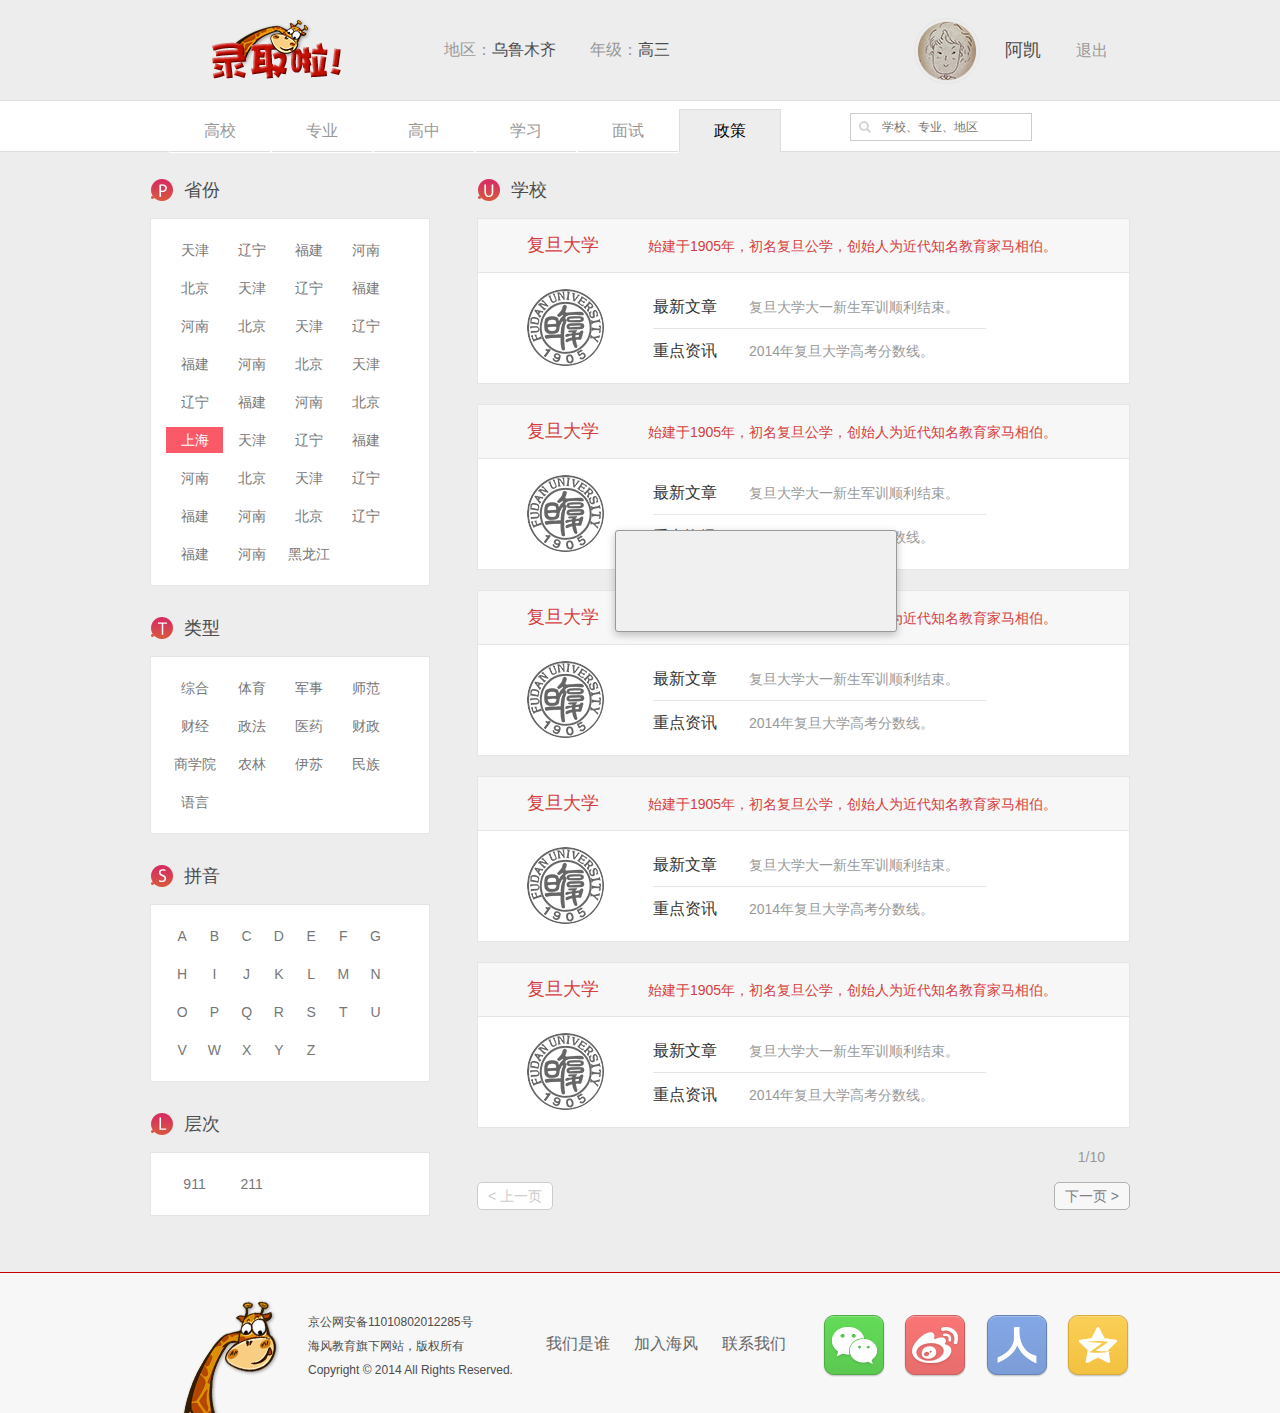
<file: src/main/webapp/university.html>
<!DOCTYPE html PUBLIC "-//W3C//DTD XHTML 1.0 Transitional//EN" "http://www.w3.org/TR/xhtml1/DTD/xhtml1-transitional.dtd">
<html xmlns="http://www.w3.org/1999/xhtml">
<head>
<meta http-equiv="Content-Type" content="text/html; charset=utf-8" />
<title>录取啦</title>
<link href="style/style.css" rel="stylesheet" type="text/css" />
<script type="text/javascript" src="js/jquery-1.10.2.min.js"></script>
<script>
	$(function(){
		$("#shadow,#login").hide();	
		$("#btn_login").click(function(){
			$("#shadow,#login").show();
		})
		
		$("#contact").find(".btn.btn_white.active").hover(function(){
			$(this).html("取消关注");	
		},function(){
			$(this).html("已关注");	
		})
		$("input[type=text]").click(function(){
			$(this).parents(".input").addClass("blue_border");	
		})
	})
</script>
</head>

<body>
<div class="header clearfix">
  <div class="contain">
    <div class="right"><a href="javascript:void(0);" class="name"><img src="images/icon/avator_small.png" />阿凯</a><a href="javascript:void(0);">退出</a></div>
    <div class="left"><a href="index.html"><img src="images/logo.png" alt="录取啦" title="录取啦" /></a><span class="location"><span>地区：</span><a href="javascript:void(0);">乌鲁木齐</a><span>年级：</span><a href="javascript:void(0);">高三</a></span> </div>
    <div class="clear">&nbsp;</div>
  </div>
</div>
<div class="nav">
  <div class="contain">
    <div class="right">
      <div class="search"><a href="javascript:void(0);" ><em class="icon isearch"></em></a>
        <input type="text" placeholder="学校、专业、地区" />
      </div>
    </div>
    <div class="left"><a href="javascript:void(0);">高校</a><a href="javascript:void(0);" >专业</a><a href="javascript:void(0);">高中</a><a href="javascript:void(0);">学习</a><a href="javascript:void(0);">面试</a><a href="javascript:void(0);" class="active">政策</a></div>
    <div class="clear">&nbsp;</div>
  </div>
</div>
<div class="container container2">
  <div class="contain">
    <div class="rightsidebar">
      <!--省份 start-->
      <div class="block">
        <div class="title"><em class="icon ip"></em><h1>省份</h1></div>
        <div class="content">
          <div class="link">
          	<a href="javascript:void(0);">天津</a><a href="javascript:void(0);" >辽宁</a><a href="javascript:void(0);">福建</a><a href="javascript:void(0);">河南</a><a href="javascript:void(0);">北京</a><a href="javascript:void(0);">天津</a><a href="javascript:void(0);" >辽宁</a><a href="javascript:void(0);">福建</a><a href="javascript:void(0);">河南</a><a href="javascript:void(0);">北京</a><a href="javascript:void(0);">天津</a><a href="javascript:void(0);" >辽宁</a><a href="javascript:void(0);">福建</a><a href="javascript:void(0);">河南</a><a href="javascript:void(0);">北京</a><a href="javascript:void(0);">天津</a><a href="javascript:void(0);" >辽宁</a><a href="javascript:void(0);">福建</a><a href="javascript:void(0);">河南</a><a href="javascript:void(0);">北京</a><a href="javascript:void(0);" class="active">上海</a><a href="javascript:void(0);">天津</a><a href="javascript:void(0);" >辽宁</a><a href="javascript:void(0);">福建</a><a href="javascript:void(0);">河南</a><a href="javascript:void(0);">北京</a><a href="javascript:void(0);">天津</a><a href="javascript:void(0);" >辽宁</a><a href="javascript:void(0);">福建</a><a href="javascript:void(0);">河南</a><a href="javascript:void(0);">北京</a><a href="javascript:void(0);" >辽宁</a><a href="javascript:void(0);">福建</a><a href="javascript:void(0);">河南</a><a href="javascript:void(0);">黑龙江</a>
          </div>
        </div>
      </div>
      <!--省份 end--> 
      <!--类型 start-->
      <div class="block">
        <div class="title"><em class="icon it"></em><h1>类型</h1></div>
        <div class="content">
          <div class="link">
          	<a href="javascript:void(0);">综合</a><a href="javascript:void(0);" >体育</a><a href="javascript:void(0);">军事</a><a href="javascript:void(0);">师范</a><a href="javascript:void(0);">财经</a><a href="javascript:void(0);">政法</a><a href="javascript:void(0);" >医药</a><a href="javascript:void(0);">财政</a><a href="javascript:void(0);">商学院</a><a href="javascript:void(0);">农林</a><a href="javascript:void(0);">伊苏</a><a href="javascript:void(0);" >民族</a><a href="javascript:void(0);">语言</a></div>
        </div>
      </div>
      <!--类型 end--> 
      <!--拼音 start-->
      <div class="block">
        <div class="title"><em class="icon is"></em><h1>拼音</h1></div>
        <div class="content">
          <div class="link link2">
          	<a href="javascript:void(0);">A</a><a href="javascript:void(0);" >B</a><a href="javascript:void(0);">C</a><a href="javascript:void(0);">D</a><a href="javascript:void(0);">E</a><a href="javascript:void(0);">F</a><a href="javascript:void(0);" >G</a><a href="javascript:void(0);">H</a><a href="javascript:void(0);">I</a><a href="javascript:void(0);">J</a><a href="javascript:void(0);">K</a><a href="javascript:void(0);" >L</a><a href="javascript:void(0);">M</a><a href="javascript:void(0);">N</a><a href="javascript:void(0);" >O</a><a href="javascript:void(0);">P</a><a href="javascript:void(0);">Q</a><a href="javascript:void(0);">R</a><a href="javascript:void(0);">S</a><a href="javascript:void(0);" >T</a><a href="javascript:void(0);">U</a><a href="javascript:void(0);">V</a><a href="javascript:void(0);">W</a><a href="javascript:void(0);">X</a><a href="javascript:void(0);" >Y</a><a href="javascript:void(0);">Z</a></div>
        </div>
      </div>
      <!--拼音 end-->       
	  <!--层次 start-->
      <div class="block">
        <div class="title"><em class="icon il"></em><h1>层次</h1></div>
        <div class="content">
          <div class="link">
          	<a href="javascript:void(0);" >911</a><a href="javascript:void(0);">211</a></div>
        </div>
      </div>
      <!--层次 end--> 
    </div>
    <!--leftcontent start-->
    <div class="leftcontent"> 
	  <div class="title"><em class="icon iu"></em><h1>学校</h1></div>
      <div class="university">
        <div class="layer">
        	<div class="gray_title">
              	<h1 class="red2">复旦大学</h1><div class="describe"><p class="red2">始建于1905年，初名复旦公学，创始人为近代知名教育家马相伯。</p></div>
            </div>
            <div class="padding">
            	<div class="right">
                	<div class="describe"><h2>最新文章</h2><p>复旦大学大一新生军训顺利结束。</p></div>
                    <hr />
                    <div class="describe"><h2>重点资讯</h2><p>2014年复旦大学高考分数线。</p></div>
                </div>
                <div class="left"><a href="javascript:void(0);"><img src="images/icon/deep_gray_fudan_logo.png" /></a></div>
                <div class="clear">&nbsp;</div>
            </div>
        </div>      
        <div class="layer">
        	<div class="gray_title">
              	<h1 class="red2">复旦大学</h1><div class="describe"><p class="red2">始建于1905年，初名复旦公学，创始人为近代知名教育家马相伯。</p></div>
            </div>
            <div class="padding">
            	<div class="right">
                	<div class="describe"><h2>最新文章</h2><p>复旦大学大一新生军训顺利结束。</p></div>
                    <hr />
                    <div class="describe"><h2>重点资讯</h2><p>2014年复旦大学高考分数线。</p></div>
                </div>
                <div class="left"><a href="javascript:void(0);"><img src="images/icon/deep_gray_fudan_logo.png" /></a></div>
                <div class="clear">&nbsp;</div>
            </div>
        </div>
        <div class="layer">
        	<div class="gray_title">
              	<h1 class="red2">复旦大学</h1><div class="describe"><p class="red2">始建于1905年，初名复旦公学，创始人为近代知名教育家马相伯。</p></div>
            </div>
            <div class="padding">
            	<div class="right">
                	<div class="describe"><h2>最新文章</h2><p>复旦大学大一新生军训顺利结束。</p></div>
                    <hr />
                    <div class="describe"><h2>重点资讯</h2><p>2014年复旦大学高考分数线。</p></div>
                </div>
                <div class="left"><a href="javascript:void(0);"><img src="images/icon/deep_gray_fudan_logo.png" /></a></div>
                <div class="clear">&nbsp;</div>
            </div>
        </div>
        <div class="layer">
        	<div class="gray_title">
              	<h1 class="red2">复旦大学</h1><div class="describe"><p class="red2">始建于1905年，初名复旦公学，创始人为近代知名教育家马相伯。</p></div>
            </div>
            <div class="padding">
            	<div class="right">
                	<div class="describe"><h2>最新文章</h2><p>复旦大学大一新生军训顺利结束。</p></div>
                    <hr />
                    <div class="describe"><h2>重点资讯</h2><p>2014年复旦大学高考分数线。</p></div>
                </div>
                <div class="left"><a href="javascript:void(0);"><img src="images/icon/deep_gray_fudan_logo.png" /></a></div>
                <div class="clear">&nbsp;</div>
            </div>
        </div>
        <div class="layer">
        	<div class="gray_title">
              	<h1 class="red2">复旦大学</h1><div class="describe"><p class="red2">始建于1905年，初名复旦公学，创始人为近代知名教育家马相伯。</p></div>
            </div>
            <div class="padding">
            	<div class="right">
                	<div class="describe"><h2>最新文章</h2><p>复旦大学大一新生军训顺利结束。</p></div>
                    <hr />
                    <div class="describe"><h2>重点资讯</h2><p>2014年复旦大学高考分数线。</p></div>
                </div>
                <div class="left"><a href="javascript:void(0);"><img src="images/icon/deep_gray_fudan_logo.png" /></a></div>
                <div class="clear">&nbsp;</div>
            </div>
        </div>
      </div>
      <!--pavigation start-->
      <div class="pavigation">
        <div class="gray align_right">1/10</div>
        <div class="btn_group"><a href="javascript:void(0);" class="btn right">下一页&nbsp;&gt;</a> <a href="javascript:void(0);" class="btn  unactive left">&lt;&nbsp;上一页</a>
          <div class="clear">&nbsp;</div>
        </div>
      </div>
      <!--pavigation end--> 
    </div>
    <!--leftcontent end-->
    <div class="clear">&nbsp;</div>
  </div>
</div>
<!--container end--> 

<!--footer start-->
<div class="footer">
  <div class="contain">
    <div class="block right"><a href="javascript:void(0);"><em class="icon weixin"></em></a> <a href="javascript:void(0);"><em class="icon weibo"></em></a> <a href="javascript:void(0);"><em class="icon renren"></em></a> <a href="javascript:void(0);"><em class="icon qzone"></em></a> </div>
    <div class="block link"><a href="javascript:void(0);">我们是谁</a><a href="javascript:void(0);">加入海风</a><a href="javascript:void(0);">联系我们</a> </div>
    <div class="block left"><img src="images/footer_logo.png" />
      <div class="copyright">
        <p>京公网安备11010802012285号</p>
        <p>海风教育旗下网站，版权所有</p>
        <p>Copyright © 2014  All Rights Reserved.</p>
      </div>
      <div class="clear">&nbsp;</div>
    </div>
  </div>
</div>
<!--footer end--> 
<!--popup start-->
<div class="shadow" id="shadow">&nbsp;</div>
<div class="popup">
  <h2 class="red"></h2>
  <p><b></b><b></b></p>
  <p></p>
  <div class="p_tab"> <a href="javascript:void(0);"></a><a href="javascript:void(0);"></a> </div>
  <div class="p_tab_content">
    <div class="padding">
      <div class="title"></div>
      <div class="content"></div>
    </div>
  </div>
</div>
<div id="login" class="popup w_h_m">
  <form>
    <div class="login">
      <div class="padding">
        <dl>
          <dt><em class="icon iuser"></em></dt>
          <dd>
            <div class="input">
              <input type="text" placeholder="邮箱" />
            </div>
          </dd>
        </dl>
        <div class="clear">&nbsp;</div>
        <dl>
          <dt><em class="icon ipw"></em></dt>
          <dd>
            <div class="input red_border"><em class="icon ieye"></em>
              <input type="password" placeholder="密码" />
              <p class="red">密码输入错误！</p>
            </div>
          </dd>
        </dl>
        <div class="clear">&nbsp;</div>
        <dl>
        	<dt></dt>
        	<dd><div class="align_center"><a href="javascript:void(0);" class="btn btn_red">登录</a></div></dd>
        </dl>
       <div class="clear">&nbsp;</div>
        <div class="group">
        	<div class="link"><a href="javascript:void(0);">注册</a><a href="javascript:void(0);">忘记密码？</a></div>
          <div class="rand">
          	<img src="images/rand.png" />
            <span class="gray">微信登录</span>
          </div>
          
          <div class="clear">&nbsp;</div>
        </div>
        <div class="clear">&nbsp;</div>
      </div>
    </div>
  </form>
</div>
<!--popup end-->
</body>
</html>
</file>
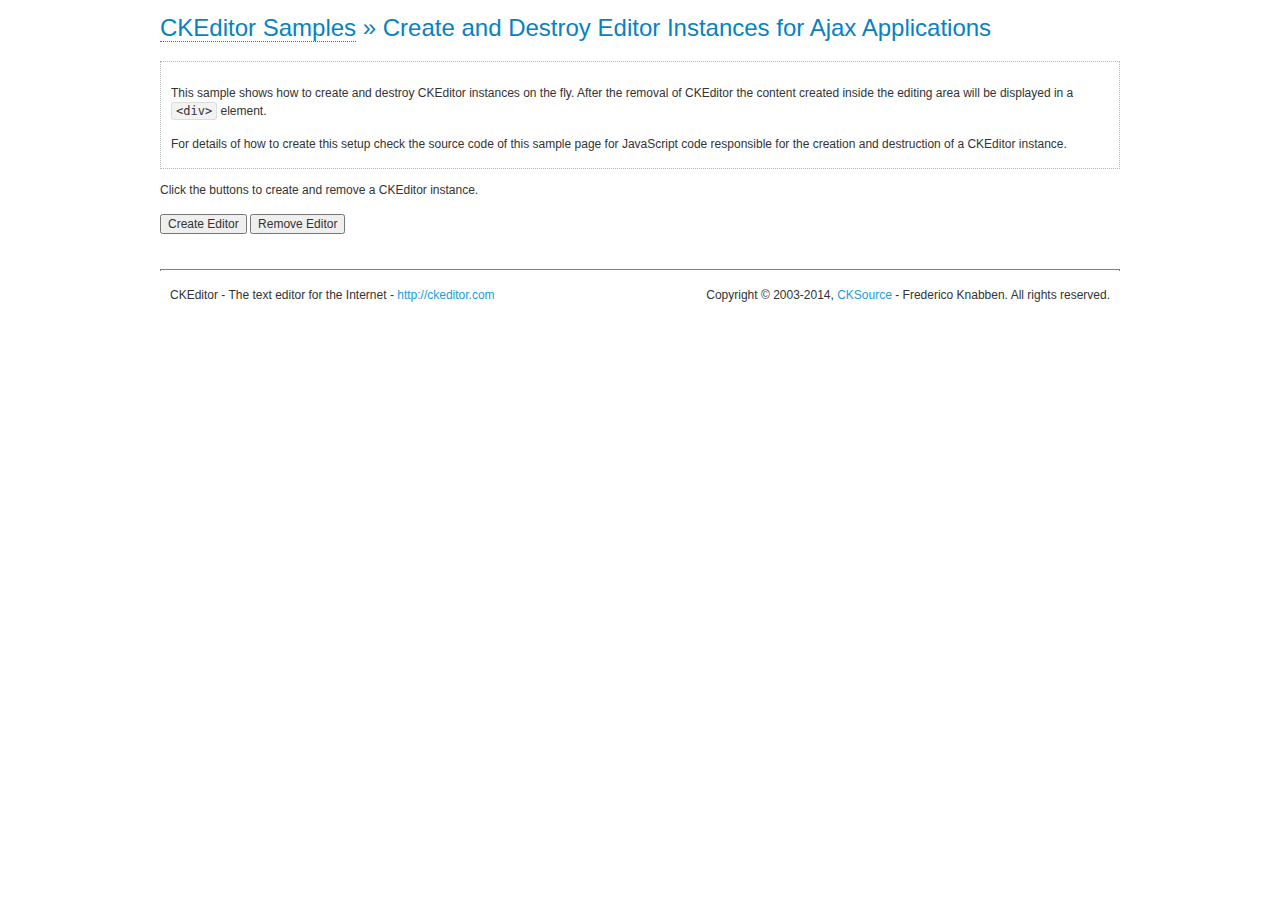
<file: src/main/webapp/js/ckeditor/samples/ajax.html>
<!DOCTYPE html>
<!--
Copyright (c) 2003-2014, CKSource - Frederico Knabben. All rights reserved.
For licensing, see LICENSE.md or http://ckeditor.com/license
-->
<html>
<head>
	<meta charset="utf-8">
	<title>Ajax &mdash; CKEditor Sample</title>
	<script src="../ckeditor.js"></script>
	<link rel="stylesheet" href="sample.css">
	<script>

		var editor, html = '';

		function createEditor() {
			if ( editor )
				return;

			// Create a new editor inside the <div id="editor">, setting its value to html
			var config = {};
			editor = CKEDITOR.appendTo( 'editor', config, html );
		}

		function removeEditor() {
			if ( !editor )
				return;

			// Retrieve the editor contents. In an Ajax application, this data would be
			// sent to the server or used in any other way.
			document.getElementById( 'editorcontents' ).innerHTML = html = editor.getData();
			document.getElementById( 'contents' ).style.display = '';

			// Destroy the editor.
			editor.destroy();
			editor = null;
		}

	</script>
</head>
<body>
	<h1 class="samples">
		<a href="index.html">CKEditor Samples</a> &raquo; Create and Destroy Editor Instances for Ajax Applications
	</h1>
	<div class="description">
		<p>
			This sample shows how to create and destroy CKEditor instances on the fly. After the removal of CKEditor the content created inside the editing
			area will be displayed in a <code>&lt;div&gt;</code> element.
		</p>
		<p>
			For details of how to create this setup check the source code of this sample page
			for JavaScript code responsible for the creation and destruction of a CKEditor instance.
		</p>
	</div>
	<p>Click the buttons to create and remove a CKEditor instance.</p>
	<p>
		<input onclick="createEditor();" type="button" value="Create Editor">
		<input onclick="removeEditor();" type="button" value="Remove Editor">
	</p>
	<!-- This div will hold the editor. -->
	<div id="editor">
	</div>
	<div id="contents" style="display: none">
		<p>
			Edited Contents:
		</p>
		<!-- This div will be used to display the editor contents. -->
		<div id="editorcontents">
		</div>
	</div>
	<div id="footer">
		<hr>
		<p>
			CKEditor - The text editor for the Internet - <a class="samples" href="http://ckeditor.com/">http://ckeditor.com</a>
		</p>
		<p id="copy">
			Copyright &copy; 2003-2014, <a class="samples" href="http://cksource.com/">CKSource</a> - Frederico
			Knabben. All rights reserved.
		</p>
	</div>
</body>
</html>
</file>
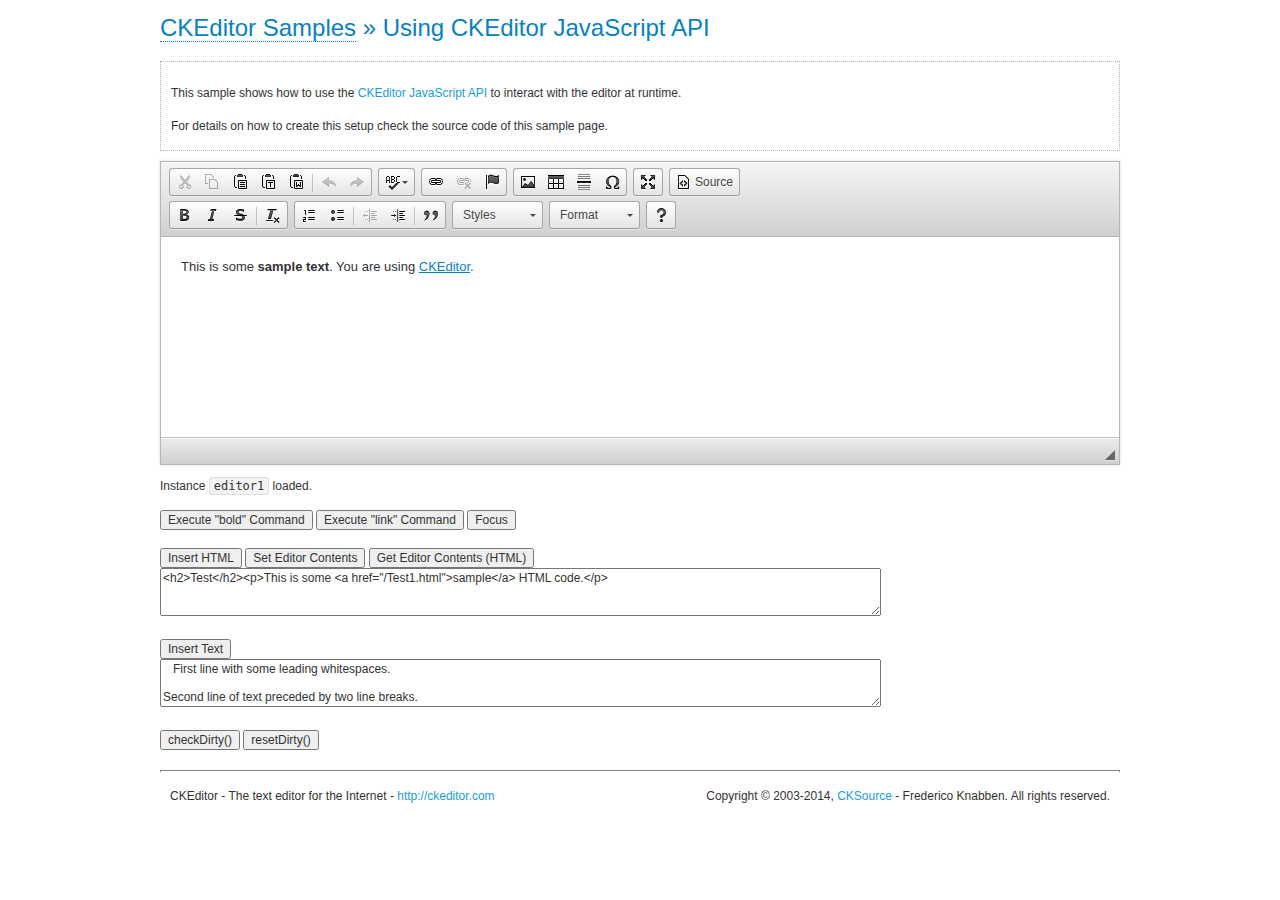
<file: src/main/webapp/js/ckeditor/samples/api.html>
<!DOCTYPE html>
<!--
Copyright (c) 2003-2014, CKSource - Frederico Knabben. All rights reserved.
For licensing, see LICENSE.md or http://ckeditor.com/license
-->
<html>
<head>
	<meta charset="utf-8">
	<title>API Usage &mdash; CKEditor Sample</title>
	<script src="../ckeditor.js"></script>
	<link href="sample.css" rel="stylesheet">
	<script>

// The instanceReady event is fired, when an instance of CKEditor has finished
// its initialization.
CKEDITOR.on( 'instanceReady', function( ev ) {
	// Show the editor name and description in the browser status bar.
	document.getElementById( 'eMessage' ).innerHTML = 'Instance <code>' + ev.editor.name + '<\/code> loaded.';

	// Show this sample buttons.
	document.getElementById( 'eButtons' ).style.display = 'block';
});

function InsertHTML() {
	// Get the editor instance that we want to interact with.
	var editor = CKEDITOR.instances.editor1;
	var value = document.getElementById( 'htmlArea' ).value;

	// Check the active editing mode.
	if ( editor.mode == 'wysiwyg' )
	{
		// Insert HTML code.
		// http://docs.ckeditor.com/#!/api/CKEDITOR.editor-method-insertHtml
		editor.insertHtml( value );
	}
	else
		alert( 'You must be in WYSIWYG mode!' );
}

function InsertText() {
	// Get the editor instance that we want to interact with.
	var editor = CKEDITOR.instances.editor1;
	var value = document.getElementById( 'txtArea' ).value;

	// Check the active editing mode.
	if ( editor.mode == 'wysiwyg' )
	{
		// Insert as plain text.
		// http://docs.ckeditor.com/#!/api/CKEDITOR.editor-method-insertText
		editor.insertText( value );
	}
	else
		alert( 'You must be in WYSIWYG mode!' );
}

function SetContents() {
	// Get the editor instance that we want to interact with.
	var editor = CKEDITOR.instances.editor1;
	var value = document.getElementById( 'htmlArea' ).value;

	// Set editor contents (replace current contents).
	// http://docs.ckeditor.com/#!/api/CKEDITOR.editor-method-setData
	editor.setData( value );
}

function GetContents() {
	// Get the editor instance that you want to interact with.
	var editor = CKEDITOR.instances.editor1;

	// Get editor contents
	// http://docs.ckeditor.com/#!/api/CKEDITOR.editor-method-getData
	alert( editor.getData() );
}

function ExecuteCommand( commandName ) {
	// Get the editor instance that we want to interact with.
	var editor = CKEDITOR.instances.editor1;

	// Check the active editing mode.
	if ( editor.mode == 'wysiwyg' )
	{
		// Execute the command.
		// http://docs.ckeditor.com/#!/api/CKEDITOR.editor-method-execCommand
		editor.execCommand( commandName );
	}
	else
		alert( 'You must be in WYSIWYG mode!' );
}

function CheckDirty() {
	// Get the editor instance that we want to interact with.
	var editor = CKEDITOR.instances.editor1;
	// Checks whether the current editor contents present changes when compared
	// to the contents loaded into the editor at startup
	// http://docs.ckeditor.com/#!/api/CKEDITOR.editor-method-checkDirty
	alert( editor.checkDirty() );
}

function ResetDirty() {
	// Get the editor instance that we want to interact with.
	var editor = CKEDITOR.instances.editor1;
	// Resets the "dirty state" of the editor (see CheckDirty())
	// http://docs.ckeditor.com/#!/api/CKEDITOR.editor-method-resetDirty
	editor.resetDirty();
	alert( 'The "IsDirty" status has been reset' );
}

function Focus() {
	CKEDITOR.instances.editor1.focus();
}

function onFocus() {
	document.getElementById( 'eMessage' ).innerHTML = '<b>' + this.name + ' is focused </b>';
}

function onBlur() {
	document.getElementById( 'eMessage' ).innerHTML = this.name + ' lost focus';
}

	</script>

</head>
<body>
	<h1 class="samples">
		<a href="index.html">CKEditor Samples</a> &raquo; Using CKEditor JavaScript API
	</h1>
	<div class="description">
	<p>
		This sample shows how to use the
		<a class="samples" href="http://docs.ckeditor.com/#!/api/CKEDITOR.editor">CKEditor JavaScript API</a>
		to interact with the editor at runtime.
	</p>
	<p>
		For details on how to create this setup check the source code of this sample page.
	</p>
	</div>

	<!-- This <div> holds alert messages to be display in the sample page. -->
	<div id="alerts">
		<noscript>
			<p>
				<strong>CKEditor requires JavaScript to run</strong>. In a browser with no JavaScript
				support, like yours, you should still see the contents (HTML data) and you should
				be able to edit it normally, without a rich editor interface.
			</p>
		</noscript>
	</div>
	<form action="../../../samples/sample_posteddata.php" method="post">
		<textarea cols="100" id="editor1" name="editor1" rows="10">&lt;p&gt;This is some &lt;strong&gt;sample text&lt;/strong&gt;. You are using &lt;a href="http://ckeditor.com/"&gt;CKEditor&lt;/a&gt;.&lt;/p&gt;</textarea>

		<script>
			// Replace the <textarea id="editor1"> with an CKEditor instance.
			CKEDITOR.replace( 'editor1', {
				on: {
					focus: onFocus,
					blur: onBlur,

					// Check for availability of corresponding plugins.
					pluginsLoaded: function( evt ) {
						var doc = CKEDITOR.document, ed = evt.editor;
						if ( !ed.getCommand( 'bold' ) )
							doc.getById( 'exec-bold' ).hide();
						if ( !ed.getCommand( 'link' ) )
							doc.getById( 'exec-link' ).hide();
					}
				}
			});
		</script>

		<p id="eMessage">
		</p>

		<div id="eButtons" style="display: none">
			<input id="exec-bold" onclick="ExecuteCommand('bold');" type="button" value="Execute &quot;bold&quot; Command">
			<input id="exec-link" onclick="ExecuteCommand('link');" type="button" value="Execute &quot;link&quot; Command">
			<input onclick="Focus();" type="button" value="Focus">
			<br><br>
			<input onclick="InsertHTML();" type="button" value="Insert HTML">
			<input onclick="SetContents();" type="button" value="Set Editor Contents">
			<input onclick="GetContents();" type="button" value="Get Editor Contents (HTML)">
			<br>
			<textarea cols="100" id="htmlArea" rows="3">&lt;h2&gt;Test&lt;/h2&gt;&lt;p&gt;This is some &lt;a href="/Test1.html"&gt;sample&lt;/a&gt; HTML code.&lt;/p&gt;</textarea>
			<br>
			<br>
			<input onclick="InsertText();" type="button" value="Insert Text">
			<br>
			<textarea cols="100" id="txtArea" rows="3">   First line with some leading whitespaces.

Second line of text preceded by two line breaks.</textarea>
			<br>
			<br>
			<input onclick="CheckDirty();" type="button" value="checkDirty()">
			<input onclick="ResetDirty();" type="button" value="resetDirty()">
		</div>
	</form>
	<div id="footer">
		<hr>
		<p>
			CKEditor - The text editor for the Internet - <a class="samples" href="http://ckeditor.com/">http://ckeditor.com</a>
		</p>
		<p id="copy">
			Copyright &copy; 2003-2014, <a class="samples" href="http://cksource.com/">CKSource</a> - Frederico
			Knabben. All rights reserved.
		</p>
	</div>
</body>
</html>
</file>
<file: src/main/webapp/style/style.css>
﻿/* CSS Document */
@import url("base.css");
/*header*/
.header{
	height:64px;
	padding:18px;
	line-height:64px;
	font-size:16px;
}
.header .left,.header .right{
	height:54px;	
}
.header .left{
	margin-left:60px;
	width:560px;
	position:relative;
}

.header .popup_location{
	top:60px;
	left:200px;
	width:300px;
	height:244px;
}
.header .location{
	margin-left:100px;	
	display:inline-block;
	height:64px;
	vertical-align:top;
	line-height:64px;
	width:310px;
}
.header .location a{
	color:#4c4c4c;
	font-style:normal;
	margin-right:34px;	
}
.header a .icon{
	width:18px;
	height:10px;
	margin-left:5px;	
}
.header a .icon.iarrow_down{

	margin:0px;
	width:30px;
	height:16px;
}
.header .popup_senior{
	width:150px;
	height:238px;
	right:18px;
	left:auto;
	font-size:30px;
	height:192px;
}
.header .popup_senior a{
	display:block;
	margin:20px auto;
	font-size:30px;
	text-align:center;
}
.header .popup_senior .iarrow{
	left:56px;	
}
.header .right{
	width:300px;
	text-align:right;	
}
.header .right img{
	width:64px;
	height:64px;
	border:1px solid #e5e5e5;
   -webkit-border-radius: 50%;
    -moz-border-radius: 50%;
    border-radius: 50%;
	margin-right:25px;	
	vertical-align:middle;
}
.header .right a{
	margin-right:22px;	
}
.header .right .name{
	color:#4c4c4c;
	font-size:18px;
	margin-right:35px;
	display:inline-block;	
}
/* nav */
.nav{
	clear:both;
	border-bottom:1px solid #dedede;	
	border-top:1px solid #dedede;
	background:#ffffff;
	height:50px;
	line-height:50px;
	font-size:16px;
}
.nav .left{
	height:42px;
	width:650px;
	text-align:center;
	padding-top:8px;
	line-height:42px;
	position:relative;
}
.nav .left a{
	width:100px;
	text-align:center;
	display:inline-block;
	border: 1px solid #ffffff;
}
.nav .left a:hover,.nav .left a.active{
	background:#ededed;
	border:1px solid #dedede;
	position:relative;
	bottom:0px;
	border-bottom:0px;
	color:#000;
}
.nav .left a.first{
	position:relative;	
}
.nav .left a.first span{
	z-index:13;
	position:relative;
}
.nav .left a.first:hover{
	border:1px solid #d4d4d4;
    -webkit-box-shadow: 0px 3px 8px 0 rgba(0,0,0,.24);
    -moz-box-shadow: 0px 3px 8px 0 rgba(0,0,0,.24);
    box-shadow:  0px 3px 8px 0 rgba(0,0,0,.24);	
	background:#f2f2f2;	
}
.nav .left .bg{
	background:#f2f2f2;
	position:absolute;
	height:20px;
	z-index:12;
	bottom:0px;
	width:100%;
	display:none;
}
.nav .left a.first:hover .bg{
	display:block;	
}
.nav .right{
	width:280px;	
	padding-top:12px;
}
.nav_popup{
	position:absolute;
	background:#f2f2f2;
	border:1px solid #d4d4d4;
    -webkit-box-shadow: 0px 3px 8px 0 rgba(0,0,0,.24);
    -moz-box-shadow: 0px 3px 8px 0 rgba(0,0,0,.24);
    box-shadow:  0px 3px 8px 0 rgba(0,0,0,.24);	
	top:40px;
	width:270px;
	padding:20px;
	font-size:16px;
	z-index:10;
}
.nav_popup h1{
	font-size:16px;
	text-align:left;
	line-height:20px;
	margin-bottom:10px;	
}
.nav_popup .content{
	text-align:left;	
}
.nav .left .nav_popup a{
	color:#666666;
	background:none;
	border:0px;
	width:auto;
	margin-left:23px;
	line-height:20px;
	margin-bottom:10px;
}
.nav .left .nav_popup a:hover{
	line-height:20px;
	height:auto;
	width:auto;	
}
.nav_popup .btn_group{
	text-align:left;	
	margin-top:10px;
}
.nav .left .nav_popup .btn_group a{
	margin:0px;	
	color:#f94151;
}
.nav .search{
	border:1px solid #cccccc;	
	width:180px;
	height:24px;
	line-height:24px;
	display:block;
	vertical-align:middle;
	padding-top:2px;
	position:relative;
}
.nav .search.blue_border,.nav .search.red_border{
	width:100%;	
}
.nav .search.blue_border input[type=text],.nav .search.red_border input[type=text]{
	width:252px;	
}
.nav .search.blue_border .icon.isearch{
	background-image: url(../images/icon/search_hover_icon.png);	
}
.nav .search a{
	height:20px;
	width:20px;
	display:inline-block;
	padding-top:4px;
	text-align:center;
	padding-left:4px;	
}
.nav .search .icon{
	width:14px;
	height:14px;	
}
.nav .search input[type=text]{
	width:152px;
	float:right;
	border:0px;	
}
.nav .search.blue_border input[type=text]{
	color:#333;	
}
.popup_favorite{
	position:absolute;	
	top:58px;
	left:-27px;
	border:1px solid #999999;
	width:428px;
	background:#fafafa;
	font-size:14px;
    -webkit-box-shadow: 1px 3px 8px 0 rgba(0,0,0,.17);
    -moz-box-shadow: 1px 3px 8px 0 rgba(0,0,0,.17);
    box-shadow:  1px 3px 8px 0 rgba(0,0,0,.17);
	-webkit-border-radius: 3px;
	-moz-border-radius: 3px;
	-ms-border-radius: 3px;
	-khtml-border-radius: 3px;
	-o-border-radius: 3px;
	border-radius: 3px;	
	color:#666666;
	font-size:18px;
	text-align: left;
}
.passage .popup_favorite .iarrow{
	background:url(../images/icon/iarrow_top_icon.png) left top no-repeat;
    height: 20px;
    left: 30px;
    position: absolute;
    top: -18px;
    width: 30px;
}
.popup_favorite .padding{
	padding:25px 32px;
}
.popup_favorite hr{
	border-top:1px solid #ebebeb;
	margin:20px 0px;
}
.passage .popup_favorite .tag{
	margin-left:-12px;
	margin-bottom:20px;	
}
.passage .left .popup_favorite .tag a{
	height:30px;
	line-height:30px;
	margin-left:12px;	
}
.popup_favorite .btn_red{
	width:50%;
	height:45px;
	line-height:45px;
	font-size:18px;	
}
.popup_favorite input[type=text]{
	border:1px solid #cccccc;
	height:32px;
	line-height:32px;
	margin-top:15px;
	font-size:18px;
	padding:0px 14px;
}
.popup_search{
	position:absolute;	
	top:44px;
	left:-1px;
	border:1px solid #d4d4d4;
	width:101%;
	background:#fff;
	font-size:14px;
    -webkit-box-shadow: 1px 3px 8px 0 rgba(0,0,0,.17);
    -moz-box-shadow: 1px 3px 8px 0 rgba(0,0,0,.17);
    box-shadow:  1px 3px 8px 0 rgba(0,0,0,.17);
	-webkit-border-radius: 3px;
	-moz-border-radius: 3px;
	-ms-border-radius: 3px;
	-khtml-border-radius: 3px;
	-o-border-radius: 3px;
	border-radius: 3px;
}
.nav .popup_search .icon{
	position:absolute;
	top:-18px;
	background:url(../images/icon/iarrow_icon.png) left top no-repeat;
	width:33px;
	height:18px;	
	left:60px;
}
.popup_search hr{
	border-top:1px solid #ebebeb;
}
.popup_search .padding{
	padding:15px 20px;	
}
.popup_search span.red{
	margin:0px 8px;
}
.popup_search .related{
	padding-left:22px;
	margin-top:10px;
}
.popup_search .related span.red{
	margin:0px;	
}
/*bsearch*/
.bsearch{
	border:1px solid #bfbfbf;
	margin-bottom:32px;	
	height:50px;
	background:#fff;
}
.bsearch a{
	float:right;	
	width:72px;
	height:50px;
	display:inline-block;
	background:#f5f5f5;
	border-left:1px solid #bfbfbf;
}
.bsearch .icon{
	width:72px;
	height:50px;
}
.bsearch input[type=text]{
	color:#444444;
	font-size:20px;	
	height:50px;
	line-height:50px;
	width:576px;
	border:0px;
	padding:0px 32px;
}
.bsearch_result{
	color:#666666;
	font-size:16px;	
	margin-bottom:25px;
}
.bsearch_result span.red{
	font-weight:bold;
	margin:0px 5px;
	font-size:16px; 	
}
/*banner*/
.banner{
	height:319px;	
	width:654px;
}
.subject .banner{
	width:646px;
	height:218px;
	margin:0 auto;
	padding-top:3px;
	position:relative;	
}
.subject .logo{
	margin-bottom:20px;	
}
.banner .img{
	border:2px solid #fff;	
	height:315px;
    -webkit-box-shadow: 1px 1px 4px 0 rgba(0,0,0,.2);
    -moz-box-shadow: 1px 1px 4px 0 rgba(0,0,0,.2);
    box-shadow: 1px 1px 4px 0 rgba(0,0,0,.2);	
}
.banner .right{
	width:200px;	
}
.banner .left{
	width:450px;
	position:relative;
}
.banner .layer .shadow{
	z-index:10;	
}
.banner .layer p{
	display:none;
}
.banner .layer:hover p{
	display:block;
}
.banner .layer:hover .shadow{
	display:none;	
}
.banner .layer{
	position:relative;
	height:105px;
	display:block;
}
.banner .layer p{
	position:absolute;
	z-index:11;	
	width:80%;
	margin:0 auto;
	top:18px;
	left:18px;
}
.banner .left p{
	position:absolute;
	bottom:20px;
	left:15px;
	width:92%;
}
.banner p{
	color:#fff;	
	font-size:14px;
	line-height:22px;
	font-weight:bold;
}
/*subject*/
.subject{
	background:#fff;
	text-align:center;
	margin-bottom:32px;	
	-webkit-box-shadow: 0px 2px 5px 0 #d6d6d6;
    -moz-box-shadow: 0px 2px 5px 0 #d6d6d6;
    box-shadow: 0px 2px 5px 0 #d6d6d6;
}
.subject .banner img{
	display:block;
	margin:0 auto;	
}
.subject h1{
	font-size:26px;
	color:#333333;
	text-align:left;
	margin-bottom:20px;
}
.subject .content .left{
	background:#f7f7f7;
	width:185px;	
	padding:30px 0px;
	
}
.subject .content .right{
	padding:30px;
	width:407px;
	border-left:1px solid #ededed;
	height:190px;
	overflow:hidden;
}
.subject .content .right.active{
	position:absolute;	
	right:0px;
	top:0px;
	-webkit-box-shadow: 0px 2px 5px 0 #d6d6d6;
    -moz-box-shadow: 0px 2px 5px 0 #d6d6d6;
    box-shadow: 0px 2px 5px 0 #d6d6d6;
	background:#fff;
	height:auto;
	overflow:auto;
	z-index: 1;
}
.subject .content{
	position:relative;	
}
.subject .content p{
	color:#666666;
	font-size:14px;	
	line-height:22px;
	text-indent:2em;
	margin-top:10px;
}
.subject hr{
	border-top:1px solid #ededed;	
	margin:10px 0px;
}
.subject .content .right a{
	color:#f94151;	
	font-size:16px;
	margin-left:20px;
}
.count span.red{
	font-size:24px;
	margin-bottom:8px;		
}
a.count:hover span.red{
	color: #fa0f23;
}
.subject .content .btn{
	padding:2px 12px;	
}
.count{
	display:inline-block;	
	width:70px;
	line-height:18px;
	vertical-align:middle;
}
.subject .content .count{
	margin-bottom:16px;	
}
.count span{
	display:block;	
	text-align:center;
	width:100%;
}
/*passage*/
.passage h1{
	color:#1a1a1a;
	font-size:24px;
	line-height:30px;
	margin-bottom:20px;
}
.passage .block{
	background:#fff;
	border:1px solid #e5e5e5;	
	padding-top:2px;
	margin-bottom:30px;
}
.passage .block.show{
	font-size:14px;	
	color:#333333;
}
.passage .block.show .padding{
	padding:20px 0px;		
}
.passage .block.show a{
	width:180px;
	display:inline-block;
	color:#333333;	
	margin-left:27px;
}
.passage .block.show a img{
	margin-bottom:10px;
}
.passage .padding{
	padding:30px 60px;
}
.passage p{
	color:#333333;
	font-size:18px;
	line-height:26px;
	text-indent:2em;
	margin-bottom:25px;	
}
.passage .tag{
	margin-bottom:30px;	
}
.passage .tag .left{
	width:300px;	
	padding-top:10px;
}
.passage .tag .icon{
	width:38px;
	height:38px;
}
.passage .tag .right{
	width:40px;	
	text-align:right;
}
.passage .tag .right a{
	margin:0px;	
	padding:0px;
}
.passage .plus{
	font-size:14px;

}
.passage .plus span.gray{
	margin-left:12px;
}
.passage .share{
	margin-top:30px;	
}
.passage .share .left{
	width:100px;	
	position:relative;
}
.passage .share .left a{
	margin:0px;	
}
.passage .share .right{
	width:300px;
	text-align:right;	
}
.passage .share .right a{
	margin-left:12px;	
}
.passage .share .icon{
	width:38px;
	height:38px;
}
/*rightsidebar*/
.conduct{
	width:276px;
	height:196px;
	display:block;
	border:2px solid #fff;
	overflow:hidden;
    -webkit-box-shadow: 1px 1px 4px 0 rgba(0,0,0,.2);
    -moz-box-shadow: 1px 1px 4px 0 rgba(0,0,0,.2);
    box-shadow: 1px 1px 4px 0 rgba(0,0,0,.2);	
}
.conduct img{
	width:276px;
	height:196px;	
}
.title{
	margin-top:30px;
	height:24px;
	line-height:24px;
	margin-bottom:16px;	
}
.tab a{
	margin-right:30px;
	opacity: 0.3; /* 透明度 */
	-moz-opacity: 0.3;/*火狐*/
	filter: alpha(opacity=30); /*IE*/
	-khtml-opacity: 0.3; /* khtml, old safari */
}
.tab a.active,.tab a:hover{
	opacity: 1; /* 透明度 */
	-moz-opacity: 1;/*火狐*/
	filter: alpha(opacity=100); /*IE*/
	-khtml-opacity: 1; /* khtml, old safari */	
}
.title .small_tab{
	diplay:inline-block;	
	font-size:18px;
	height:24px;
	width:160px;
	margin-left:28px;
	vertical-align:middle;
}
.title .small_tab h1{
	color:#999;	
	text-align:center;
	margin:0 auto;
	display:inline-block;
	width:100%;
	height:24px;
	line-height:24px;
}
.title .small_tab a{
	color:#999999;
	width:80px;
	height:24px;
	line-height:24px;
	display:inline-block;
}
.title .small_tab a:hover,.title .small_tab a.active{
	color:#fff;
	background:#fa5a67;
	
}
.title .small_tab a:hover h1,.title .small_tab a.active h1{
	color:#fff;
}


.tab_content .layer{
	background:#fff;
	border:1px solid #e5e5e5;
	margin-bottom:16px;	
	cursor:pointer;
}
.tab_content .layer:hover,.block .layer:hover,.block .layer.last:hover,.university .layer:hover{
	background:#f0f0f0;	
	border:1px solid #b2b2b2;
	-webkit-box-shadow: 0px 2px 5px 0 #d6d6d6;
    -moz-box-shadow: 0px 2px 5px 0 #d6d6d6;
    box-shadow: 0px 2px 5px 0 #d6d6d6;
	cursor:pointer;
}
.university .layer:hover .gray_title{
	background:#f0f0f0;		
}
.tab_content .layer:hover .btn_white{
	background:#f0f0f0;	
}
.tab_content .layer:active,.block .layer:active,.university .layer:active{
	border-color:#797979;	
	background:#e0e0e0;
}
.university .layer:active .gray_title{
	background:#e0e0e0;		
}
.tab_content .layer:active .btn_white{
	background:#e0e0e0;	
}
.tab_content .layer .padding{
	padding:22px;	
}
.tab_content .layer .right{
	width:384px;	
}
.tab_content .layer dt{
	color:#333333;
	font-size:18px;	
	margin-bottom:10px;
	line-height:22px;
}
.tab_content .layer dt a{
	color:#333333;	
}
.tab_content .layer dd p{
	color:#4c4c4c;
	font-size:14px;	
	line-height:20px;
	height:90px;
	text-indent:2em;
}
.tab_content .layer dd span.time{
	color:#333333;
	font-size:16px;	
}
.tab_content .layer dd span.gray{
	font-size:14px;	
	margin-left:12px;	
}
.tag{
	margin-bottom:8px;
	position:relative;
}
.tag a{
	padding:0px 10px;
	margin-right:16px;
}
.popup_tag a.fr{
	margin:0px;
	font-size:12px;
	padding:0px;	
}
.title h1{
	color:#4c4c4c;	
	font-size:18px;
	display:inline-block;
	height:24px;
	line-height:24px;
	vertical-align:middle;
}
.title .icon{
	margin-right:10px;
	display:inline-block;	
	width:24px;
	height:24px;
	vertical-align:middle;
	background-position:left top;
}
.title .dotted{
	margin-left:15px;
	height:24px;
	line-height:24px;
	display:inline-block;		
}
.title .dotted a,.idotted{
	display:inline-block;
	width:6px;
	height:6px;	
   -webkit-border-radius: 50%;
    -moz-border-radius: 50%;
    border-radius: 50%;
	background:#dddddd;
	margin:0px 3px;	
}
.title .dotted a.active,.title .dotted a:hover,.idotted{
	background:#f94151;	
}
.rightsidebar .block .content{
	background:#fff;
	border:1px solid #e5e5e5;	
}

.block .layer,.popup_tag .padding{
	padding:18px 12px;
	border:1px solid #ffffff;
	border-bottom:1px solid #f4f4f4;	
}
.tag .popup_tag a{
	padding:0px;	
}
.block .layer.last,.block .newer.last{
	border-bottom:0px;	
}
 .block .layer h2,.popup_tag h2{
	color:#777777;
	font-size:16px;
	font-weight:bold;
	display:inline-block;
	height:22px;
	line-height:22px;
}
.block .layer dl,.popup_tag dl{
	width:180px;
	float:right;
	display:block;	
}
.block .layer dt,.popup_tag dy{
	margin-bottom:10px;
	height:22px;
	line-height:22px;	
}
.block .layer p,.popup_tag p{
	font-size:14px;
	color:#777777;	
}
.tab_content .layer .popup_tag p{
	height:auto;
}
.block .layer .btn,.popup_tag .btn{
	width:60px;
	height:20px;
	line-height:20px;	
}
/**/
.container2 .rightsidebar .block {
	margin-bottom:30px;
}
.rightsidebar .block .link{
	padding:12px 15px;	
}
.rightsidebar .block .link a{
	font-size:14px;
	color:#777777;
	display:inline-block;
	width:23%;
	margin:6px 0px;
	text-align:center;
	padding:4px 0px;
}
.rightsidebar .block .link2 a{
	width:13%;	
}
.rightsidebar .block .link3 a{
	width:32%;	
}
.rightsidebar .block .link4 a{
	width:70%;
	display:block;	
	margin:6px auto;
	
}
.rightsidebar .block .link a:hover,.rightsidebar .block .link a.active{
	color:#fff;	
	background:#fa5a67;
}
/*avator*/
.rightsidebar .block .avator_content{
	font-size:16px;	
	color:#333333;
}
.rightsidebar .block .avator_content a{
	color:#333333;	
}
.rightsidebar .block .avator_content dd{
	margin:20px 0px;
}
.rightsidebar .block .avator .padding{
	padding:15px;
}
.rightsidebar .block .avator_content .padding{
	padding:0px 30px;	
}
.rightsidebar .block .avator hr{
	border-top:1px solid #e6e6e6;
	margin:10px 0px;	
}
.rightsidebar .block .avator img{
	width:84px;
	height:84px;
	float:left;
	border:1px solid #e5e5e5;
   -webkit-border-radius: 50%;
    -moz-border-radius: 50%;
    border-radius: 50%;
}
.rightsidebar .block .avator .right{
	height:84px;
	line-height:84px;	
}
.rightsidebar .block .newer{
	font-size:16px;	
}
.rightsidebar .block .newer a{
	padding:16px 12px;
	border-bottom:1px solid #f4f4f4;
	line-height:20px;
	display:block;
	color:#777777;		
}
.rightsidebar .block .newer a:hover{
	border:1px solid #fa5a67;
	background:#fa737e;
	color:#fff;
}
.rightsidebar .block .newer a:active{
	background:#fa5a67;
	border:1px solid #fa4150;
}
.rightsidebar .block .newer span{
	display:inline-block;
	float:right;
	width:238px;	
}
.rightsidebar .block .newer .idotted{
	width:3px;
	height:3px;
	position:relative;
	top:8px;
}
/*order*/
.order .layer{
	background: #fff;
    border: 1px solid #e5e5e5;	
	width:256px;
	height:94px;
	padding:18px;
	display:inline-block;
	margin-left:30px;
	margin-bottom:30px;
}


/*popup*/
.popup{
	background:#e5e5e5;	
    -webkit-box-shadow: 0px 1px 20px 0 rgba(0,0,0,.3);
    -moz-box-shadow: 0px 1px 20px 0 rgba(0,0,0,.3);
    box-shadow: 0px 1px 20px 0 rgba(0,0,0,.3);
	position:absolute;
	left:50%;
	top:50%;
	z-index:9999;
}
.w_h_m{
	width:740px;
	height:742px;
	margin-top:-371px;
	margin-left:-370px;	
}
.w_h_m2{
	width:980px;
	height:600px;
	margin-top:-300px;
	margin-left:-490px;	
}
.w_h_m3{
	width:740px;
	height:880px;
	margin-top:-440px;
	margin-left:-429px;	
}
.popup .welcome{
	margin:0 auto;
	width:578px;
	padding-top:70px;	
}
.popup .welcome h2{
	font-size:32px;
	display:block;
	height:92px;
	line-height:92px;
	text-align:center;	
	margin-bottom:28px;
	vertical-align:middle;
}
.popup .welcome h2 img{
	vertical-align:top;
	margin-left:30px;
	position:relative;
	top:-25px;	
}
.popup .welcome p{
	font-size:24px;
	color:#666666;
	margin:20px 0px;
	margin-left:110px;	
}
.popup .welcome p b{
	color:#333333;	
}
.popup .welcome .p_tab{
	width:570px;
	height:60px;
	line-height:60px;
	border:1px solid #cccccc;
	text-align:center;	
	background:#f2f2f2;
	margin-top:70px;
	position:relative;
}
.popup .welcome .p_tab_content{
	padding:30px;	
	background:#f2f2f2;
	font-size:22px;
	text-align:left;
}

.popup .welcome .p_senior{
	padding:30px 20px;
}
.popup .welcome .p_tab_content hr{
	border-top:1px solid #cdcdcd;	
}
.popup .welcome .p_tab a{
	font-size:24px;

	display:inline-block;
	width:49%;
	text-align:center;
	font-weight:normal;
}
.popup .welcome .p_tab_content a{
	display:inline-block;
	width:30%;
	text-align:center;	
	height:30px;
	margin-top:10px;
	line-height:30px;
}
.popup .welcome .p_senior a{
	display:block;
	width:100%;		
}
.popup .welcome .p_tab a.active{
	color:#f94151;
}
.popup .login{
	width:482px;
	margin:0 auto;
}
.login .padding{
	padding:70px 0px 50px 0px;	
}
.login dt,.login dd{
	float:left;	
}
.login dt{
	width:100px;
	height:80px;	
}
.regsiter dt{
	height:60px;
}
.login dd{
	width:362px;
}
.login dl{
	margin:25px 0px;
	display:block;	
	height:82px;
}
.regsiter dl{
	margin:20px 0px;
	height:62px;	
}
.login .input{
	height:80px;
	border:1px solid #b2b2b2;	
	background:#fff;
	position:relative;
}
.login .input .padding{
	padding-top:20px;	
}
.login p.gray{
	font-size:18px;	
}
.regsiter .input{
	height:60px;

	position:relative;
}
.regsiter .input .padding{
	padding-top:8px;	
}

.login .input input[type=text],.login .input input[type=password]{
	width:280px;
	height:44px;
	line-height:44px;	
	border:0px;
	font-size:22px;
	padding-left:30px;
}
.regsiter .input input[type=text],.regsiter .input input[type=password]{
	font-size:18px;
}
.regsiter .input .fill{
	font-size:18px;	
	height:44px;
	line-height:44px;
	padding-left:30px;
	display:inline-block;
	vertical-align:top;	
}
.regsiter .input .fill b{
	font-size:22px;
	color:#1a1a1a; 	
}
.regsiter .input .fill b.margin{
	margin:0px 10px;	
}
.login .input .red{
	position:absolute;
	bottom:-25px;
	font-size:14px;
	width:100%;	
	text-align:center;
	left:0px;
}
.login .btn_red{
	width:50%;	
}
.login p.gray{
	font-size:18px;	
}
.login .btn_group_login{
    font-size: 22px;
    height: 60px;
    line-height: 60px;
    margin-bottom: 40px;
    margin-top: 0px;
}
.login .btn_group_login a{
	margin:0px 20px;	
}
.popup_location .align_center{
	margin-top:0px;
}
.popup .group{
	margin-top:40px;	
	font-size:18px;	
	text-align:left;
	border-top:1px dashed #b3b3b3;
	padding-top:40px;
}
.popup .link{
	width:112px;
	float:right;
}
.popup .link a{
	display:block;
	margin:18px 0px;	
}
.popup .rand{
	width:100px;
	margin-left:70px;
	float:left;	
}
.popup .rand img{
	margin-bottom:20px;	
}
.popup .rand span{
	display:block;	
}
.login .icon{
	width:100px;
	height:80px;
}
.regsiter .icon{
	height:60px;	
}
.login .icon.ieye,.regsiter .icon.seye{
	position:absolute;
	right:0px;
	top:0px;	
}
.regsiter .icon.sedit{
	position:relative;
	top:-8px;
	width:44px;
}
.regsiter .icon.iarrow_down{
	height:20px;	
}
.popup_location{
	width:422px;
	height:300px;
	left:100px;
	top:-112px;		
}
.popup_location,.popup_senior{
	top:60px;	
}
.p_tab_content{
    left: -25px;
    top: 80px;
    width: 280px;
}
.p_senior{
    left: auto;
    right: 70px;
    width: 100px;
}
.input .popup_location{
    left: 44px;
    top: 76px;	
}
.popup_location,.popup_tag,.popup_senior,.popup_year,.p_tab_content{
    -webkit-box-shadow: 0px 3px 8px 0 rgba(0,0,0,.24);
    -moz-box-shadow: 0px 3px 8px 0 rgba(0,0,0,.24);
    box-shadow:  0px 3px 8px 0 rgba(0,0,0,.24);
	-webkit-border-radius: 3px;
	-moz-border-radius: 3px;
	-ms-border-radius: 3px;
	-khtml-border-radius: 3px;
	-o-border-radius: 3px;
	border-radius: 3px;	
	background:#f0f0f0;
	border:1px solid #999999;
	position:absolute;
	z-index:1000;
}


.popup_year{
	background:#fafafa;
    left: 324px;
    top: -108px;
    width: 190px;
}
.popup_tag{
	top:36px;
	left:-76px;
}
.popup_location .iarrow,.p_tab_content .iarrow,.popup_tag .iarrow,.popup_senior .iarrow{
	background:url(../images/icon/iarrow_head_icon.png) left top no-repeat;	
	height: 14px;
	position: absolute;
	width: 40px;
    left: 88px;  
    top: -14px;
}
.p_tab_content .iarrow{
	left:146px;	
}
.p_senior .iarrow{
	left:50px;
}
.popup_year .iarrow{
	background:url(../images/icon/iarrow_left_icon.png) left top no-repeat;	
	height: 30px;
	position: absolute;
	width: 14px;
    left: -14px;  
    top: 120px;	
}

.header .popup_location,.login .input .popup_location .padding,.register .input .popup_location .padding,.popup_tag .padding,.popup_senior .padding,.popup_year .padding,.p_tab_content .padding{
	padding:15px;
	font-size:20px;
	line-height:25px;	
}
.popup_year .padding{
	font-size:34px;	
	line-height:50px;
}
.popup_location a,.popup_senior a{
	color:#999999;
	margin:4px 8px;
	display:inline-block;
}
.popup_year a{
	display:block;
	margin:0px;
	text-align:center;
	color:#999999; 
		
}
.popup_location a:hover,.popup_tag a:hover,.popup_senior a:hover,.popup_year a:hover{
	color:#4c4c4c;
}
.popup_location a.active,.popup_tag a.active,.popup_senior a.active,.popup_year a.active{
	color:#f94151;	
}
.popup_location .box{
	background:#fff;	
	border:1px solid #cccccc;
	padding:12px;
}

/*password*/
.password .layer,.university .layer{
    background: #fff;
    border: 1px solid #e5e5e5;
}
.password .layer dl{
	width:80%;
	margin:0 auto;	
	margin-bottom:50px;
}
.password .layer dl.last{
	margin-bottom:0px;
	margin-top:20px;	
}
/*university*/
.btn_choice {
	margin:20px 0px;	
}
.btn_choice  .icon{
	width:88px;
	height:30px;
}
.university .layer{
	margin-bottom:20px;	
}
.university .layer .gray_title{
	background:#f7f7f7;
	height:53px;
	line-height:53px;
	border-bottom: 1px solid #e5e5e5;
}
.university .layer p{
	font-size:14px;	
	display:inline-block;
}
.university .layer .gray_title h1{
	display:inline-block;
	width:170px;
	height:53px;
	text-align:center;
	font-size:18px;	
}
.university .layer .gray_title p.red2{
	color:#d63e3e;
}
.university .layer .describe{
	font-size:14px;
	width:476px;
	display:inline-block;
}
.university .layer h2{
	display:inline-block;	
	font-size:16px;
	color:#333333;
	margin-right:32px;
}
.university .layer .right{
	padding-top:10px;
	text-align:left;
}
.university .layer .describe p{
	color:#999999;		
}
.university .layer .padding{
	padding:15px 0px;	
}
.university .layer .left{
	height:80px;
	width:174px;	
	text-align:center;
}
.university .layer hr{
	border-top:1px solid #e5e5e5;
	width:70%;	
	margin-left:0px;
	margin:12px 0px;
}
/*样式叠加
------------------------------------------------------------*/
input[type=text]:focus, input[type=password]:focus {
	color: #333333;
}
/*size*/
.size_30 {
	width: 30px;
}
.size_50 {
	width: 50px;
}
.size_100 {
	width: 100px;
}
.size_150 {
	width: 150px;
}
.size_164{
	width: 164px;	
}
.size_200 {
	width: 200px;
}
.size_300 {
	width: 300px;
}
.size_full {
	width: 100%;
}
.size_H {
	width: 50%;
}
.size_M {
	width: 95%;
}
.size_ML {
	width: 98%;
}

/*width*/
.width_100 {
	width: 100px;
}
.width_84 {
	width: 84px;
}
.width_550 {
	width: 550px;
}
.width_600 {
	width: 600px;
}
.width_200 {
	width: 200px;
}
.width_auto {
	width: auto;
}

/*height*/
.height_1 {
	height: 100px;
}
.height_2 {
	height: 400px;
}
.height_3 {
	height: 490px;
}

/*float*/
.fr, .right {
	float: right;
}
.fl, .left {
	float: left;
}

/*text_align*/
.align_center {
	text-align: center;
}
.align_left {
	text-align: left;
}
.align_right {
	text-align: right;
}

/*padding*/
.padding_t {
	padding-top: 10px;
}
.padding_l {
	padding-left: 10px;
}
.padding_r {
	padding-right: 10px;
}
.padding_lr {
	padding: 0px 10px;
}
.padding_lr2 {
	padding: 0px 20px;
}

.padding_tb {
	padding: 10px 0px;
}
.padding_lb {
	padding: 0px 0px 3px 30px;
}
.padding_lrb{
	padding: 0px 30px 3px 30px;
}
/*border*/
.blue_border,.nav .search.blue_border,.login .input.blue_border{
	border:1px solid #3599de;	
}
.red_border,.nav .search.red_border,.login .input.red_border{
	border:1px solid #fa8c95;	
    -webkit-box-shadow: 0 0 4px 0 rgba(248,93,102,.3);
    -moz-box-shadow: 0 0 4px 0 rgba(248,93,102,.3);
    box-shadow: 0 0 4px 0 rgba(248,93,102,.3);
}
/*margin*/
.margin_t {
	margin-top: 40px;
}
.margin_t1 {
	margin-top: 10px;
}
.margin_t2 {
	margin-top: 20px;
}
.margin_t3 {
	margin-top: 30px;
}
.margin_b {
	margin-bottom: 10px;
}
.margin_b2 {
	margin-bottom: 20px;
}
.margin_lr {
	margin: 10px 0px;
}
.margin_l{
	margin-left: 30px;
}
.margin_r{
	margin-right: 20px;
}
</file>
<file: src/main/webapp/js/ckeditor/samples/sample.css>
/*
Copyright (c) 2003-2014, CKSource - Frederico Knabben. All rights reserved.
For licensing, see LICENSE.md or http://ckeditor.com/license
*/

html, body, h1, h2, h3, h4, h5, h6, div, span, blockquote, p, address, form, fieldset, img, ul, ol, dl, dt, dd, li, hr, table, td, th, strong, em, sup, sub, dfn, ins, del, q, cite, var, samp, code, kbd, tt, pre
{
	line-height: 1.5;
}

body
{
	padding: 10px 30px;
}

input, textarea, select, option, optgroup, button, td, th
{
	font-size: 100%;
}

pre
{
	-moz-tab-size: 4;
	-o-tab-size: 4;
	-webkit-tab-size: 4;
	tab-size: 4;
}

pre, code, kbd, samp, tt
{
	font-family: monospace,monospace;
	font-size: 1em;
}

body {
	width: 960px;
	margin: 0 auto;
}

code
{
	background: #f3f3f3;
	border: 1px solid #ddd;
	padding: 1px 4px;

	-moz-border-radius: 3px;
	-webkit-border-radius: 3px;
	border-radius: 3px;
}

abbr
{
	border-bottom: 1px dotted #555;
	cursor: pointer;
}

.new, .beta
{
	text-transform: uppercase;
	font-size: 10px;
	font-weight: bold;
	padding: 1px 4px;
	margin: 0 0 0 5px;
	color: #fff;
	float: right;

	-moz-border-radius: 3px;
	-webkit-border-radius: 3px;
	border-radius: 3px;
}

.new
{
	background: #FF7E00;
	border: 1px solid #DA8028;
	text-shadow: 0 1px 0 #C97626;

	-moz-box-shadow: 0 2px 3px 0 #FFA54E inset;
	-webkit-box-shadow: 0 2px 3px 0 #FFA54E inset;
	box-shadow: 0 2px 3px 0 #FFA54E inset;
}

.beta
{
	background: #18C0DF;
	border: 1px solid #19AAD8;
	text-shadow: 0 1px 0 #048CAD;
	font-style: italic;

	-moz-box-shadow: 0 2px 3px 0 #50D4FD inset;
	-webkit-box-shadow: 0 2px 3px 0 #50D4FD inset;
	box-shadow: 0 2px 3px 0 #50D4FD inset;
}

h1.samples
{
	color: #0782C1;
	font-size: 200%;
	font-weight: normal;
	margin: 0;
	padding: 0;
}

h1.samples a
{
	color: #0782C1;
	text-decoration: none;
	border-bottom: 1px dotted #0782C1;
}

.samples a:hover
{
	border-bottom: 1px dotted #0782C1;
}

h2.samples
{
	color: #000000;
	font-size: 130%;
	margin: 15px 0 0 0;
	padding: 0;
}

p, blockquote, address, form, pre, dl, h1.samples, h2.samples
{
	margin-bottom: 15px;
}

ul.samples
{
	margin-bottom: 15px;
}

.clear
{
	clear: both;
}

fieldset
{
	margin: 0;
	padding: 10px;
}

body, input, textarea
{
	color: #333333;
	font-family: Arial, Helvetica, sans-serif;
}

body
{
	font-size: 75%;
}

a.samples
{
	color: #189DE1;
	text-decoration: none;
}

form
{
	margin: 0;
	padding: 0;
}

pre.samples
{
	background-color: #F7F7F7;
	border: 1px solid #D7D7D7;
	overflow: auto;
	padding: 0.25em;
	white-space: pre-wrap; /* CSS 2.1 */
	word-wrap: break-word; /* IE7 */
}

#footer
{
	clear: both;
	padding-top: 10px;
}

#footer hr
{
	margin: 10px 0 15px 0;
	height: 1px;
	border: solid 1px gray;
	border-bottom: none;
}

#footer p
{
	margin: 0 10px 10px 10px;
	float: left;
}

#footer #copy
{
	float: right;
}

#outputSample
{
	width: 100%;
	table-layout: fixed;
}

#outputSample thead th
{
	color: #dddddd;
	background-color: #999999;
	padding: 4px;
	white-space: nowrap;
}

#outputSample tbody th
{
	vertical-align: top;
	text-align: left;
}

#outputSample pre
{
	margin: 0;
	padding: 0;
}

.description
{
	border: 1px dotted #B7B7B7;
	margin-bottom: 10px;
	padding: 10px 10px 0;
	overflow: hidden;
}

label
{
	display: block;
	margin-bottom: 6px;
}

/**
 *	CKEditor editables are automatically set with the "cke_editable" class
 *	plus cke_editable_(inline|themed) depending on the editor type.
 */

/* Style a bit the inline editables. */
.cke_editable.cke_editable_inline
{
	cursor: pointer;
}

/* Once an editable element gets focused, the "cke_focus" class is
   added to it, so we can style it differently. */
.cke_editable.cke_editable_inline.cke_focus
{
	box-shadow: inset 0px 0px 20px 3px #ddd, inset 0 0 1px #000;
	outline: none;
	background: #eee;
	cursor: text;
}

/* Avoid pre-formatted overflows inline editable. */
.cke_editable_inline pre
{
	white-space: pre-wrap;
	word-wrap: break-word;
}

/**
 *	Samples index styles.
 */

.twoColumns,
.twoColumnsLeft,
.twoColumnsRight
{
	overflow: hidden;
}

.twoColumnsLeft,
.twoColumnsRight
{
	width: 45%;
}

.twoColumnsLeft
{
	float: left;
}

.twoColumnsRight
{
	float: right;
}

dl.samples
{
	padding: 0 0 0 40px;
}
dl.samples > dt
{
	display: list-item;
	list-style-type: disc;
	list-style-position: outside;
	margin: 0 0 3px;
}
dl.samples > dd
{
	margin: 0 0 3px;
}
.warning
{
	color: #ff0000;
	background-color: #FFCCBA;
	border: 2px dotted #ff0000;
	padding: 15px 10px;
	margin: 10px 0;
}

/* Used on inline samples */

blockquote
{
	font-style: italic;
	font-family: Georgia, Times, "Times New Roman", serif;
	padding: 2px 0;
	border-style: solid;
	border-color: #ccc;
	border-width: 0;
}

.cke_contents_ltr blockquote
{
	padding-left: 20px;
	padding-right: 8px;
	border-left-width: 5px;
}

.cke_contents_rtl blockquote
{
	padding-left: 8px;
	padding-right: 20px;
	border-right-width: 5px;
}

img.right {
	border: 1px solid #ccc;
	float: right;
	margin-left: 15px;
	padding: 5px;
}

img.left {
	border: 1px solid #ccc;
	float: left;
	margin-right: 15px;
	padding: 5px;
}

.marker
{
	background-color: Yellow;
}
</file>
